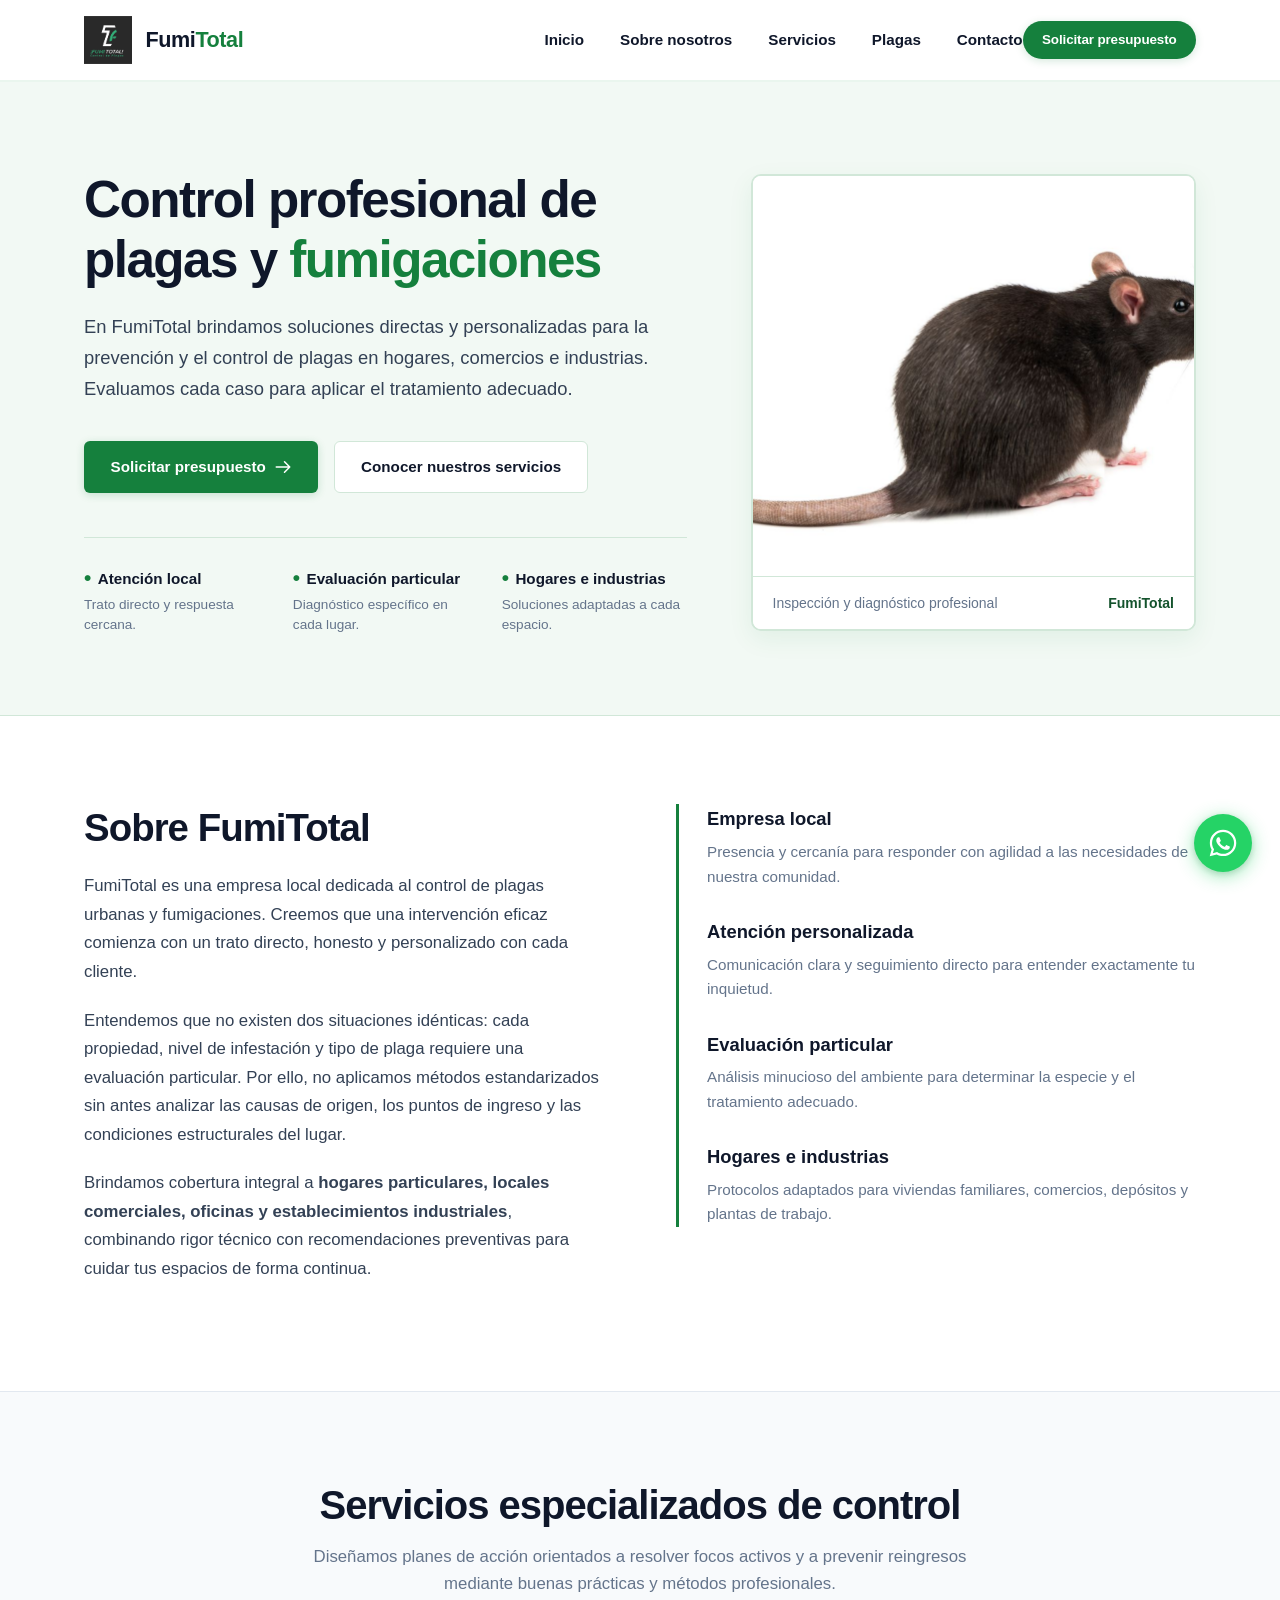
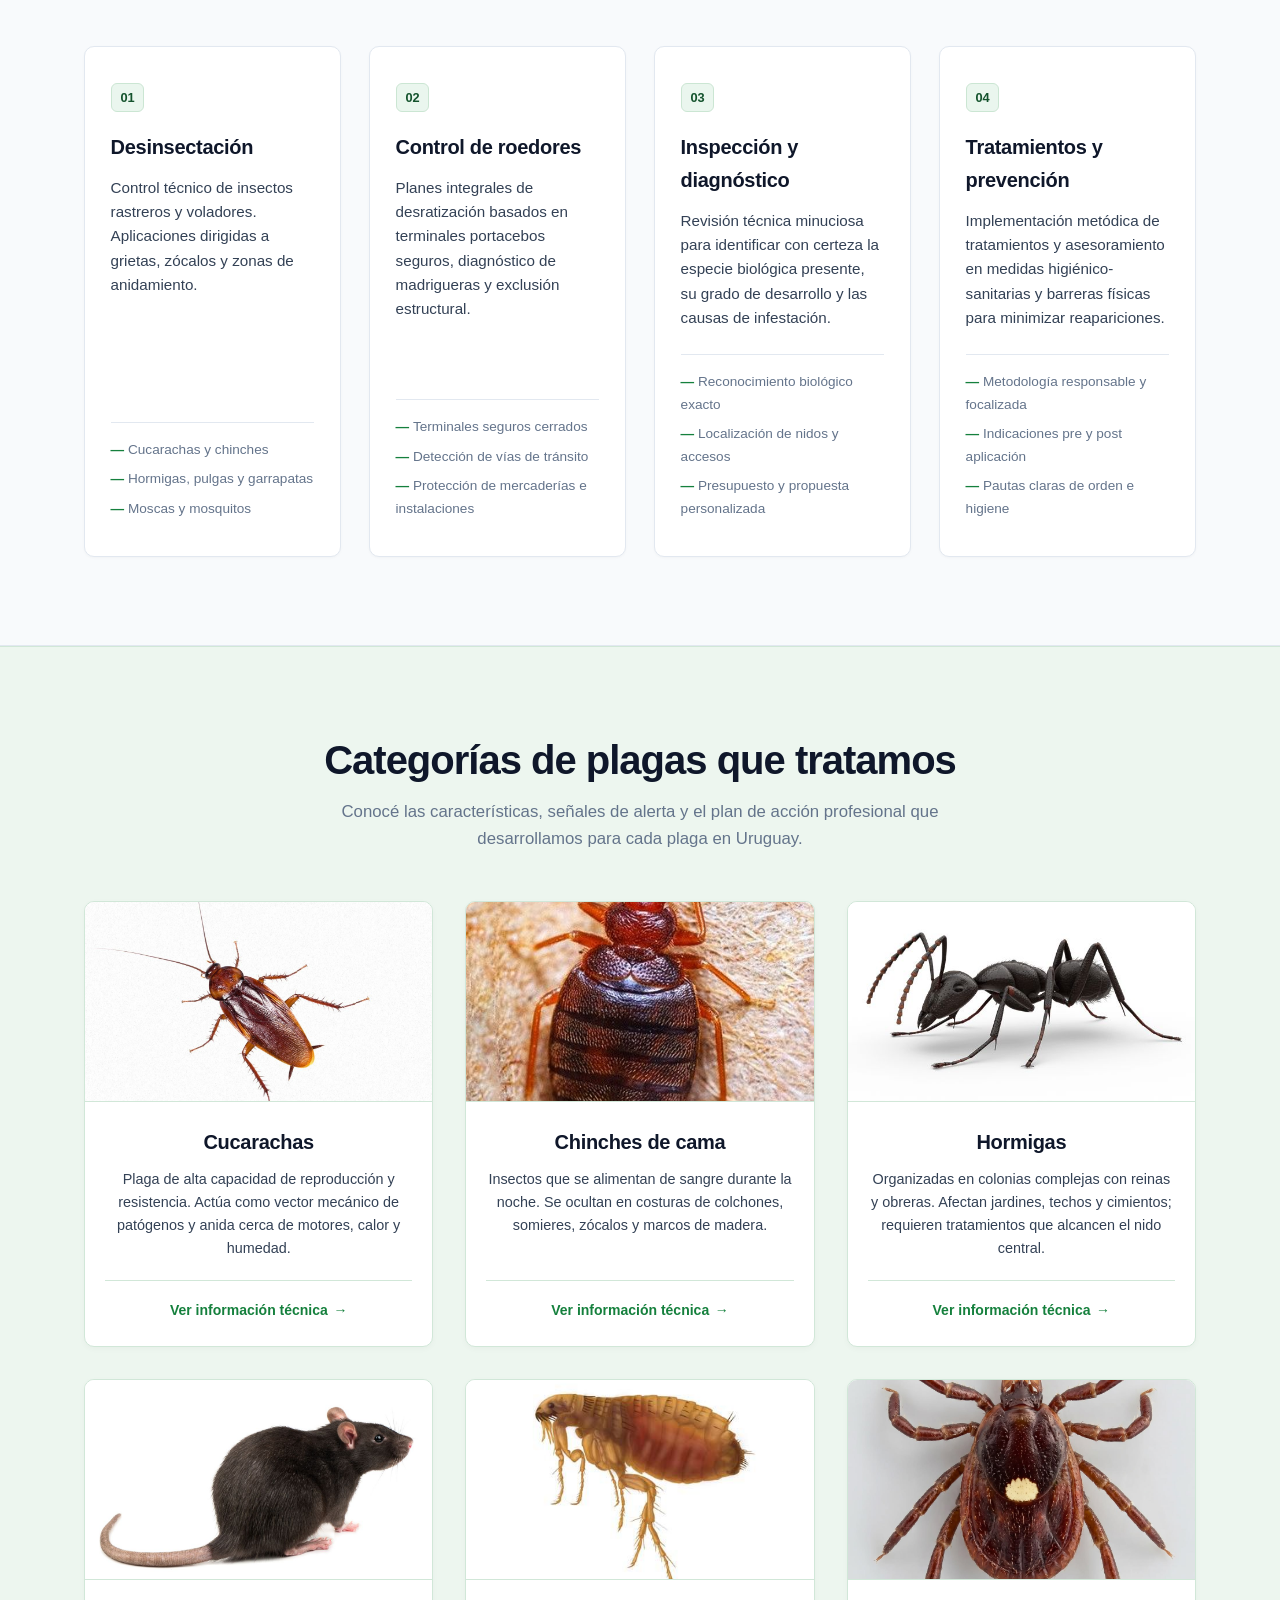
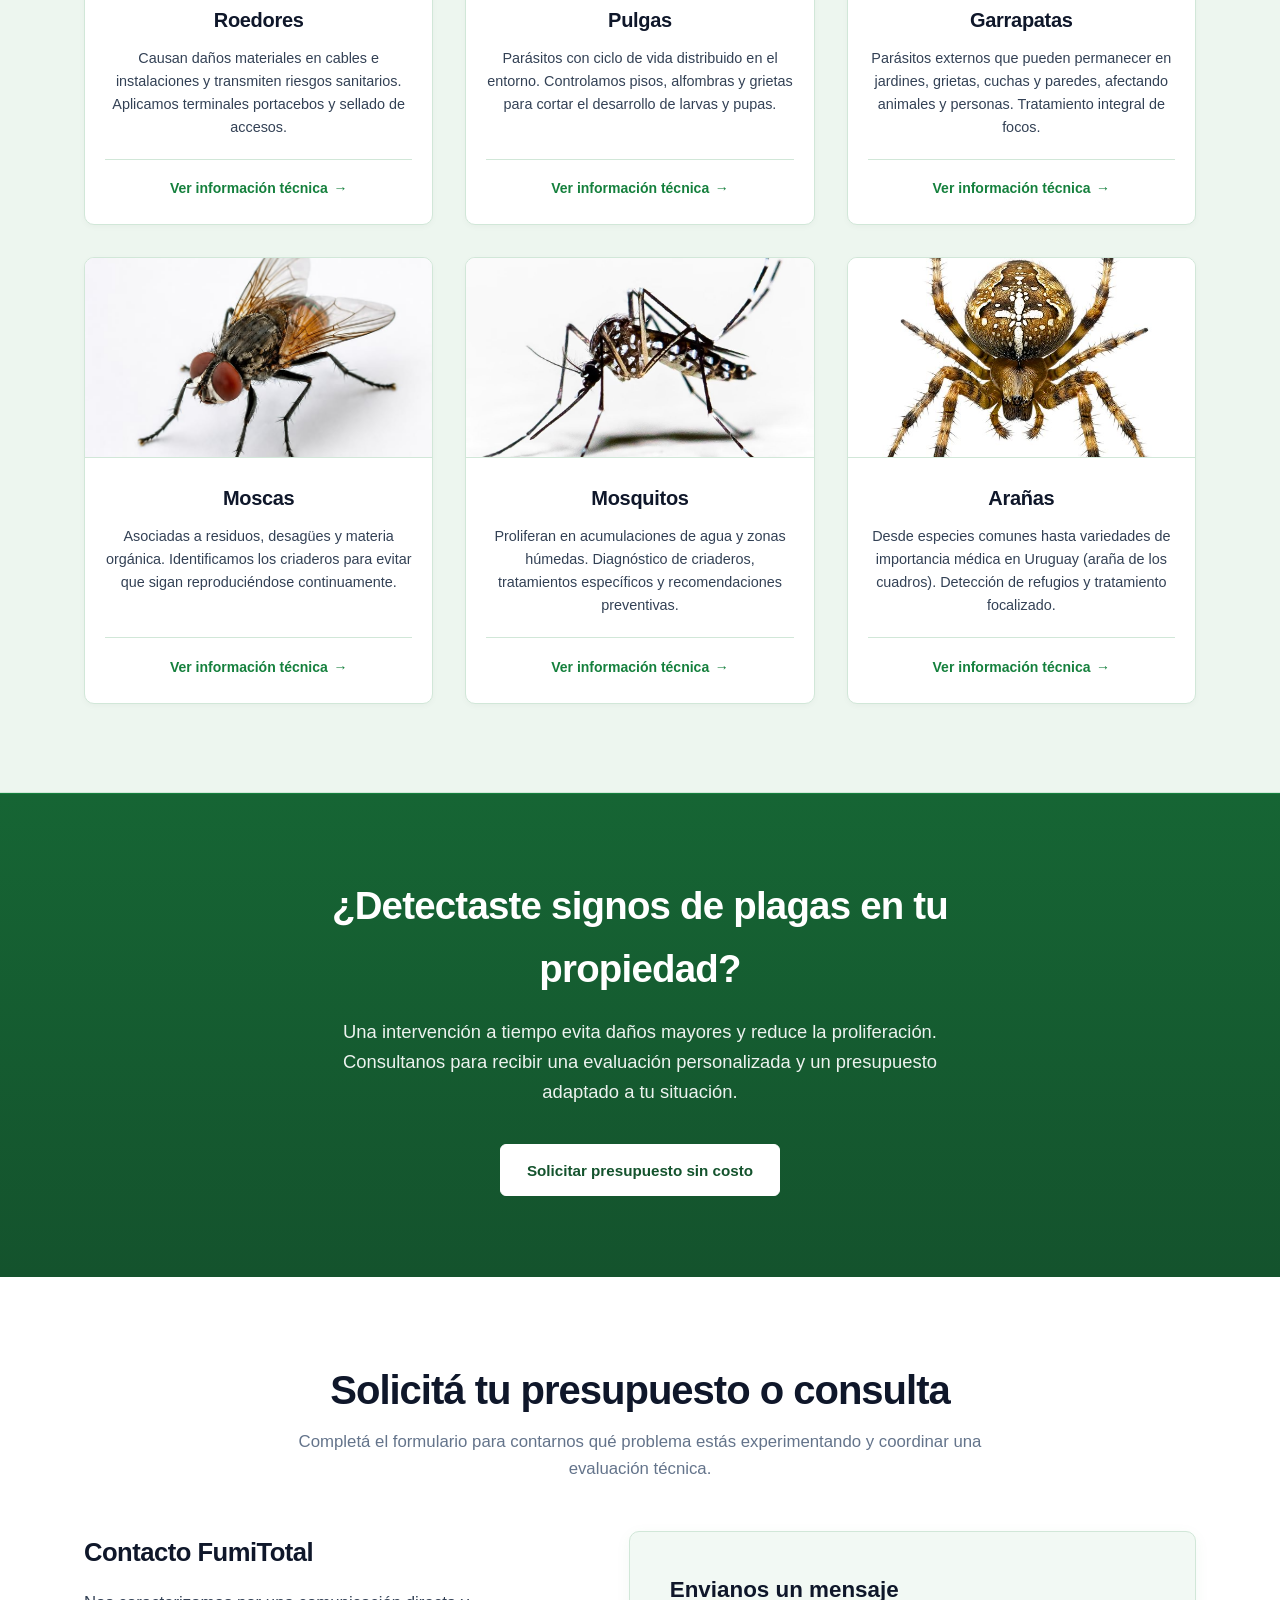
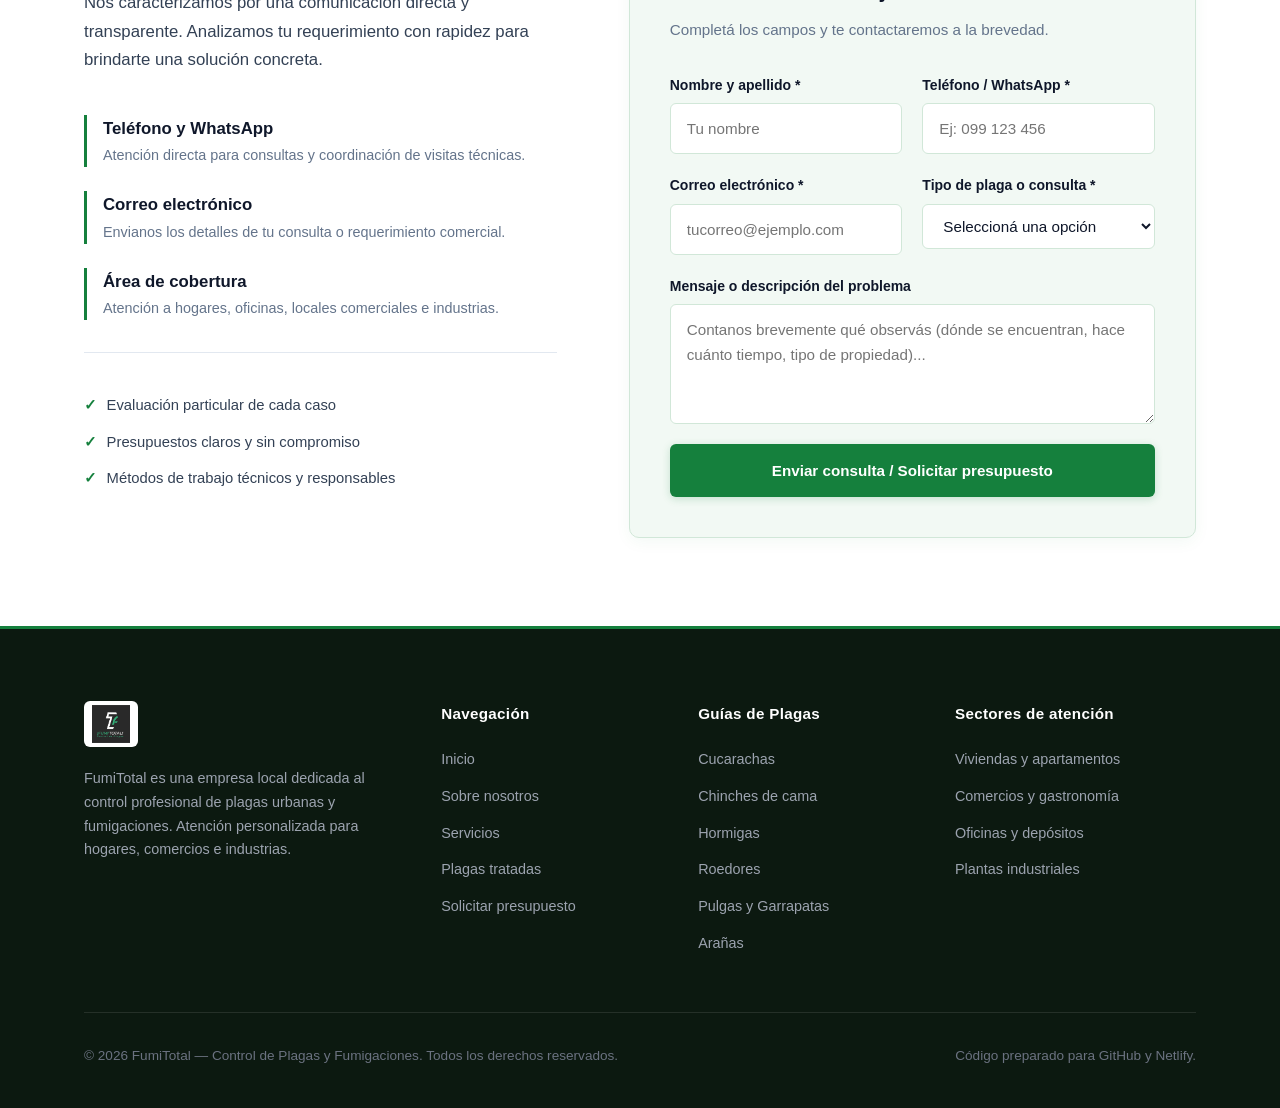
<file: index.html>
<!DOCTYPE html>
<html lang="es">
<head>
  <meta charset="UTF-8">
  <meta name="viewport" content="width=device-width, initial-scale=1.0">
  <meta http-equiv="X-UA-Compatible" content="ie=edge">
  
  <!-- SEO y Metadatos -->
  <title>FumiTotal — Control Profesional de Plagas y Fumigaciones</title>
  <meta name="description" content="Servicios profesionales de control de plagas y fumigaciones para hogares, comercios e industrias. Atención directa, personalizada y evaluación técnica.">
  <meta name="keywords" content="control de plagas, fumigaciones, desinsectación, desratización, cucarachas, chinches, hormigas, roedores, pulgas, garrapatas, moscas, mosquitos, arañas">
  <meta name="robots" content="index, follow">

  <!-- Open Graph / Redes Sociales -->
  <meta property="og:type" content="website">
  <meta property="og:title" content="FumiTotal — Control Profesional de Plagas y Fumigaciones">
  <meta property="og:description" content="Atención directa y personalizada para hogares, comercios e industrias. Evaluamos cada caso para brindar la solución adecuada.">
  <meta property="og:image" content="img/logo.jpg">

  <!-- Favicon -->
  <link rel="icon" type="image/jpeg" href="img/logo.jpg">

  <!-- Estilos -->
  <link rel="stylesheet" href="css/styles.css">
</head>
<body id="inicio">

  <!-- HEADER / NAVEGACIÓN -->
  <header class="site-header">
    <div class="container header-container">
      <a href="#inicio" class="brand-link" aria-label="FumiTotal - Inicio">
        <img src="img/logo.jpg" alt="Logo de FumiTotal" class="brand-logo" width="160" height="52">
        <span class="brand-name">Fumi<span>Total</span></span>
      </a>

      <button class="nav-toggle" aria-label="Abrir menú de navegación" aria-expanded="false" aria-controls="main-nav">
        <svg fill="none" stroke="currentColor" viewBox="0 0 24 24" aria-hidden="true">
          <path stroke-linecap="round" stroke-linejoin="round" stroke-width="2" d="M4 6h16M4 12h16M4 18h16"></path>
        </svg>
      </button>

      <nav id="main-nav" class="main-nav" aria-label="Navegación principal">
        <ul class="nav-list">
          <li><a href="#inicio" class="nav-link">Inicio</a></li>
          <li><a href="#nosotros" class="nav-link">Sobre nosotros</a></li>
          <li><a href="#servicios" class="nav-link">Servicios</a></li>
          <li><a href="#plagas" class="nav-link">Plagas</a></li>
          <li><a href="#contacto" class="nav-link">Contacto</a></li>
        </ul>
        <div class="nav-actions">
          <a href="#contacto" class="btn btn-primary btn-sm">Solicitar presupuesto</a>
        </div>
      </nav>
    </div>
  </header>

  <main>
    <!-- HERO SECTION -->
    <section class="hero">
      <div class="container hero-grid">
        <div class="hero-content">
          <h1 class="hero-title">Control profesional de plagas y <span>fumigaciones</span></h1>
          <p class="hero-description">
            En FumiTotal brindamos soluciones directas y personalizadas para la prevención y el control de plagas en hogares, comercios e industrias. Evaluamos cada caso para aplicar el tratamiento adecuado.
          </p>
          <div class="hero-actions">
            <a href="#contacto" class="btn btn-primary">
              Solicitar presupuesto
              <svg width="18" height="18" fill="none" stroke="currentColor" viewBox="0 0 24 24">
                <path stroke-linecap="round" stroke-linejoin="round" stroke-width="2" d="M14 5l7 7m0 0l-7 7m7-7H3"></path>
              </svg>
            </a>
            <a href="#servicios" class="btn btn-secondary">Conocer nuestros servicios</a>
          </div>
          <div class="hero-pillars">
            <div class="pillar-item">
              <span class="pillar-title">Atención local</span>
              <span class="pillar-desc">Trato directo y respuesta cercana.</span>
            </div>
            <div class="pillar-item">
              <span class="pillar-title">Evaluación particular</span>
              <span class="pillar-desc">Diagnóstico específico en cada lugar.</span>
            </div>
            <div class="pillar-item">
              <span class="pillar-title">Hogares e industrias</span>
              <span class="pillar-desc">Soluciones adaptadas a cada espacio.</span>
            </div>
          </div>
        </div>

        <div class="hero-visual">
          <div class="hero-photo-wrapper">
            <img src="img/roedores.jpg" alt="Evaluación técnica e inspección de plagas" class="hero-photo-img">
            <div class="hero-photo-caption">
              <span>Inspección y diagnóstico profesional</span>
              <strong>FumiTotal</strong>
            </div>
          </div>
        </div>
      </div>
    </section>

    <!-- SOBRE NOSOTROS -->
    <section id="nosotros" class="section section-about">
      <div class="container">
        <div class="about-grid">
          <div class="about-narrative">
            <h2>Sobre FumiTotal</h2>
            <p>
              FumiTotal es una empresa local dedicada al control de plagas urbanas y fumigaciones. Creemos que una intervención eficaz comienza con un trato directo, honesto y personalizado con cada cliente.
            </p>
            <p>
              Entendemos que no existen dos situaciones idénticas: cada propiedad, nivel de infestación y tipo de plaga requiere una evaluación particular. Por ello, no aplicamos métodos estandarizados sin antes analizar las causas de origen, los puntos de ingreso y las condiciones estructurales del lugar.
            </p>
            <p>
              Brindamos cobertura integral a <strong>hogares particulares, locales comerciales, oficinas y establecimientos industriales</strong>, combinando rigor técnico con recomendaciones preventivas para cuidar tus espacios de forma continua.
            </p>
          </div>

          <div class="about-principles">
            <div class="principle-item">
              <h3>Empresa local</h3>
              <p>Presencia y cercanía para responder con agilidad a las necesidades de nuestra comunidad.</p>
            </div>
            <div class="principle-item">
              <h3>Atención personalizada</h3>
              <p>Comunicación clara y seguimiento directo para entender exactamente tu inquietud.</p>
            </div>
            <div class="principle-item">
              <h3>Evaluación particular</h3>
              <p>Análisis minucioso del ambiente para determinar la especie y el tratamiento adecuado.</p>
            </div>
            <div class="principle-item">
              <h3>Hogares e industrias</h3>
              <p>Protocolos adaptados para viviendas familiares, comercios, depósitos y plantas de trabajo.</p>
            </div>
          </div>
        </div>
      </div>
    </section>

    <!-- SERVICIOS -->
    <section id="servicios" class="section section-services">
      <div class="container">
        <div class="section-header">
          <h2 class="section-title">Servicios especializados de control</h2>
          <p class="section-subtitle">
            Diseñamos planes de acción orientados a resolver focos activos y a prevenir reingresos mediante buenas prácticas y métodos profesionales.
          </p>
        </div>

        <div class="services-scroll-indicator">
          <span>Deslizá para ver más</span>
          <svg width="15" height="15" fill="none" stroke="currentColor" viewBox="0 0 24 24" aria-hidden="true">
            <path stroke-linecap="round" stroke-linejoin="round" stroke-width="2.5" d="M14 5l7 7m0 0l-7 7m7-7H3"></path>
          </svg>
        </div>

        <div class="services-grid">
          <!-- Servicio 1: Desinsectación -->
          <article class="service-item">
            <span class="service-num">01</span>
            <h3 class="service-title">Desinsectación</h3>
            <p class="service-description">
              Control técnico de insectos rastreros y voladores. Aplicaciones dirigidas a grietas, zócalos y zonas de anidamiento.
            </p>
            <ul class="service-bullets">
              <li>Cucarachas y chinches</li>
              <li>Hormigas, pulgas y garrapatas</li>
              <li>Moscas y mosquitos</li>
            </ul>
          </article>

          <!-- Servicio 2: Control de roedores -->
          <article class="service-item">
            <span class="service-num">02</span>
            <h3 class="service-title">Control de roedores</h3>
            <p class="service-description">
              Planes integrales de desratización basados en terminales portacebos seguros, diagnóstico de madrigueras y exclusión estructural.
            </p>
            <ul class="service-bullets">
              <li>Terminales seguros cerrados</li>
              <li>Detección de vías de tránsito</li>
              <li>Protección de mercaderías e instalaciones</li>
            </ul>
          </article>

          <!-- Servicio 3: Inspección y diagnóstico -->
          <article class="service-item">
            <span class="service-num">03</span>
            <h3 class="service-title">Inspección y diagnóstico</h3>
            <p class="service-description">
              Revisión técnica minuciosa para identificar con certeza la especie biológica presente, su grado de desarrollo y las causas de infestación.
            </p>
            <ul class="service-bullets">
              <li>Reconocimiento biológico exacto</li>
              <li>Localización de nidos y accesos</li>
              <li>Presupuesto y propuesta personalizada</li>
            </ul>
          </article>

          <!-- Servicio 4: Tratamientos y prevención -->
          <article class="service-item">
            <span class="service-num">04</span>
            <h3 class="service-title">Tratamientos y prevención</h3>
            <p class="service-description">
              Implementación metódica de tratamientos y asesoramiento en medidas higiénico-sanitarias y barreras físicas para minimizar reapariciones.
            </p>
            <ul class="service-bullets">
              <li>Metodología responsable y focalizada</li>
              <li>Indicaciones pre y post aplicación</li>
              <li>Pautas claras de orden e higiene</li>
            </ul>
          </article>
        </div>
      </div>
    </section>

    <!-- PLAGAS (CATEGORÍAS) -->
    <section id="plagas" class="section section-pests">
      <div class="container">
        <div class="section-header">
          <h2 class="section-title">Categorías de plagas que tratamos</h2>
          <p class="section-subtitle">
            Conocé las características, señales de alerta y el plan de acción profesional que desarrollamos para cada plaga en Uruguay.
          </p>
        </div>

        <div class="pests-grid">
          <!-- 1. Cucarachas -->
          <article class="pest-card">
            <div class="pest-card-img-container">
              <img src="img/cucarachas.jpg" alt="Control de cucarachas en viviendas y comercios" class="pest-card-img" loading="lazy">
            </div>
            <div class="pest-card-body">
              <h3 class="pest-card-title">Cucarachas</h3>
              <p class="pest-card-desc">
                Plaga de alta capacidad de reproducción y resistencia. Actúa como vector mecánico de patógenos y anida cerca de motores, calor y humedad.
              </p>
              <div class="pest-card-footer">
                <a href="categorias/cucarachas.html" class="pest-card-link">
                  Ver información técnica
                  <span aria-hidden="true">&rarr;</span>
                </a>
              </div>
            </div>
          </article>

          <!-- 2. Chinches de cama -->
          <article class="pest-card">
            <div class="pest-card-img-container">
              <img src="img/chinches.jpg" alt="Control y tratamiento de chinches de cama" class="pest-card-img" loading="lazy">
            </div>
            <div class="pest-card-body">
              <h3 class="pest-card-title">Chinches de cama</h3>
              <p class="pest-card-desc">
                Insectos que se alimentan de sangre durante la noche. Se ocultan en costuras de colchones, somieres, zócalos y marcos de madera.
              </p>
              <div class="pest-card-footer">
                <a href="categorias/chinches.html" class="pest-card-link">
                  Ver información técnica
                  <span aria-hidden="true">&rarr;</span>
                </a>
              </div>
            </div>
          </article>

          <!-- 3. Hormigas -->
          <article class="pest-card">
            <div class="pest-card-img-container">
              <img src="img/hormigas.jpg" alt="Control de hormigas en jardines e interiores" class="pest-card-img" loading="lazy">
            </div>
            <div class="pest-card-body">
              <h3 class="pest-card-title">Hormigas</h3>
              <p class="pest-card-desc">
                Organizadas en colonias complejas con reinas y obreras. Afectan jardines, techos y cimientos; requieren tratamientos que alcancen el nido central.
              </p>
              <div class="pest-card-footer">
                <a href="categorias/hormigas.html" class="pest-card-link">
                  Ver información técnica
                  <span aria-hidden="true">&rarr;</span>
                </a>
              </div>
            </div>
          </article>

          <!-- 4. Roedores -->
          <article class="pest-card">
            <div class="pest-card-img-container">
              <img src="img/roedores.jpg" alt="Control y desratización de roedores" class="pest-card-img" loading="lazy">
            </div>
            <div class="pest-card-body">
              <h3 class="pest-card-title">Roedores</h3>
              <p class="pest-card-desc">
                Causan daños materiales en cables e instalaciones y transmiten riesgos sanitarios. Aplicamos terminales portacebos y sellado de accesos.
              </p>
              <div class="pest-card-footer">
                <a href="categorias/roedores.html" class="pest-card-link">
                  Ver información técnica
                  <span aria-hidden="true">&rarr;</span>
                </a>
              </div>
            </div>
          </article>

          <!-- 5. Pulgas -->
          <article class="pest-card">
            <div class="pest-card-img-container">
              <img src="img/pulgas.jpg" alt="Control ambiental de pulgas en estructuras" class="pest-card-img" loading="lazy">
            </div>
            <div class="pest-card-body">
              <h3 class="pest-card-title">Pulgas</h3>
              <p class="pest-card-desc">
                Parásitos con ciclo de vida distribuido en el entorno. Controlamos pisos, alfombras y grietas para cortar el desarrollo de larvas y pupas.
              </p>
              <div class="pest-card-footer">
                <a href="categorias/pulgas.html" class="pest-card-link">
                  Ver información técnica
                  <span aria-hidden="true">&rarr;</span>
                </a>
              </div>
            </div>
          </article>

          <!-- 6. Garrapatas -->
          <article class="pest-card">
            <div class="pest-card-img-container">
              <img src="img/garrapatas.jpg" alt="Control de garrapatas en patios e interiores" class="pest-card-img" loading="lazy">
            </div>
            <div class="pest-card-body">
              <h3 class="pest-card-title">Garrapatas</h3>
              <p class="pest-card-desc">
                Parásitos externos que pueden permanecer en jardines, grietas, cuchas y paredes, afectando animales y personas. Tratamiento integral de focos.
              </p>
              <div class="pest-card-footer">
                <a href="categorias/garrapatas.html" class="pest-card-link">
                  Ver información técnica
                  <span aria-hidden="true">&rarr;</span>
                </a>
              </div>
            </div>
          </article>

          <!-- 7. Moscas -->
          <article class="pest-card">
            <div class="pest-card-img-container">
              <img src="img/moscas.jpg" alt="Control de moscas domésticas y de drenaje" class="pest-card-img" loading="lazy">
            </div>
            <div class="pest-card-body">
              <h3 class="pest-card-title">Moscas</h3>
              <p class="pest-card-desc">
                Asociadas a residuos, desagües y materia orgánica. Identificamos los criaderos para evitar que sigan reproduciéndose continuamente.
              </p>
              <div class="pest-card-footer">
                <a href="categorias/moscas.html" class="pest-card-link">
                  Ver información técnica
                  <span aria-hidden="true">&rarr;</span>
                </a>
              </div>
            </div>
          </article>

          <!-- 8. Mosquitos -->
          <article class="pest-card">
            <div class="pest-card-img-container">
              <img src="img/mosquitos.jpg" alt="Control de mosquitos urbanos y vectores" class="pest-card-img" loading="lazy">
            </div>
            <div class="pest-card-body">
              <h3 class="pest-card-title">Mosquitos</h3>
              <p class="pest-card-desc">
                Proliferan en acumulaciones de agua y zonas húmedas. Diagnóstico de criaderos, tratamientos específicos y recomendaciones preventivas.
              </p>
              <div class="pest-card-footer">
                <a href="categorias/mosquitos.html" class="pest-card-link">
                  Ver información técnica
                  <span aria-hidden="true">&rarr;</span>
                </a>
              </div>
            </div>
          </article>

          <!-- 9. Arañas -->
          <article class="pest-card">
            <div class="pest-card-img-container">
              <img src="img/arañas.jpg" alt="Control de arañas domésticas y de jardín" class="pest-card-img" loading="lazy">
            </div>
            <div class="pest-card-body">
              <h3 class="pest-card-title">Arañas</h3>
              <p class="pest-card-desc">
                Desde especies comunes hasta variedades de importancia médica en Uruguay (araña de los cuadros). Detección de refugios y tratamiento focalizado.
              </p>
              <div class="pest-card-footer">
                <a href="categorias/aranas.html" class="pest-card-link">
                  Ver información técnica
                  <span aria-hidden="true">&rarr;</span>
                </a>
              </div>
            </div>
          </article>
        </div>
      </div>
    </section>

    <!-- BANNER INTERMEDIO / LLAMADO A LA ACCIÓN -->
    <section class="banner-cta">
      <div class="container banner-content">
        <h2 class="banner-title">¿Detectaste signos de plagas en tu propiedad?</h2>
        <p class="banner-text">
          Una intervención a tiempo evita daños mayores y reduce la proliferación. Consultanos para recibir una evaluación personalizada y un presupuesto adaptado a tu situación.
        </p>
        <a href="#contacto" class="btn btn-outline-white">
          Solicitar presupuesto sin costo
        </a>
      </div>
    </section>

    <!-- CONTACTO -->
    <section id="contacto" class="section section-contact">
      <div class="container">
        <div class="section-header">
          <h2 class="section-title">Solicitá tu presupuesto o consulta</h2>
          <p class="section-subtitle">
            Completá el formulario para contarnos qué problema estás experimentando y coordinar una evaluación técnica.
          </p>
        </div>

        <div class="contact-grid">
          <!-- Columna Izquierda: Información de contacto -->
          <div class="contact-info">
            <h3>Contacto FumiTotal</h3>
            <p>
              Nos caracterizamos por una comunicación directa y transparente. Analizamos tu requerimiento con rapidez para brindarte una solución concreta.
            </p>

            <div class="contact-channels">
              <div class="channel-item">
                <div class="channel-details">
                  <h4>Teléfono y WhatsApp</h4>
                  <p>Atención directa para consultas y coordinación de visitas técnicas.</p>
                </div>
              </div>

              <div class="channel-item">
                <div class="channel-details">
                  <h4>Correo electrónico</h4>
                  <p>Envianos los detalles de tu consulta o requerimiento comercial.</p>
                </div>
              </div>

              <div class="channel-item">
                <div class="channel-details">
                  <h4>Área de cobertura</h4>
                  <p>Atención a hogares, oficinas, locales comerciales e industrias.</p>
                </div>
              </div>
            </div>

            <div class="contact-assurances">
              <div class="assurance-item">
                <span>Evaluación particular de cada caso</span>
              </div>
              <div class="assurance-item">
                <span>Presupuestos claros y sin compromiso</span>
              </div>
              <div class="assurance-item">
                <span>Métodos de trabajo técnicos y responsables</span>
              </div>
            </div>
          </div>

          <!-- Columna Derecha: Formulario Netlify -->
          <div class="contact-form-wrapper">
            <h3>Envianos un mensaje</h3>
            <p>Completá los campos y te contactaremos a la brevedad.</p>

            <form id="contact-form" name="contacto" method="POST" data-netlify="true" netlify-honeypot="bot-field">
              <!-- Campos ocultos para Netlify Forms -->
              <input type="hidden" name="form-name" value="contacto">
              <p class="hidden-field">
                <label>No completar este campo si sos humano: <input name="bot-field"></label>
              </p>

              <div class="form-grid">
                <div class="form-group">
                  <label for="nombre" class="form-label">Nombre y apellido *</label>
                  <input type="text" id="nombre" name="nombre" class="form-input" placeholder="Tu nombre" required>
                </div>

                <div class="form-group">
                  <label for="telefono" class="form-label">Teléfono / WhatsApp *</label>
                  <input type="tel" id="telefono" name="telefono" class="form-input" placeholder="Ej: 099 123 456" required>
                </div>

                <div class="form-group">
                  <label for="email" class="form-label">Correo electrónico *</label>
                  <input type="email" id="email" name="email" class="form-input" placeholder="tucorreo@ejemplo.com" required>
                </div>

                <div class="form-group">
                  <label for="tipo-plaga" class="form-label">Tipo de plaga o consulta *</label>
                  <select id="tipo-plaga" name="tipo_plaga" class="form-select" required>
                    <option value="" disabled selected>Seleccioná una opción</option>
                    <option value="cucarachas">Cucarachas</option>
                    <option value="chinches">Chinches de cama</option>
                    <option value="hormigas">Hormigas</option>
                    <option value="roedores">Roedores</option>
                    <option value="pulgas">Pulgas</option>
                    <option value="garrapatas">Garrapatas</option>
                    <option value="moscas">Moscas</option>
                    <option value="mosquitos">Mosquitos</option>
                    <option value="aranas">Arañas</option>
                    <option value="inspeccion">Inspección general / Otra consulta</option>
                  </select>
                </div>

                <div class="form-group col-full">
                  <label for="mensaje" class="form-label">Mensaje o descripción del problema</label>
                  <textarea id="mensaje" name="mensaje" class="form-textarea" placeholder="Contanos brevemente qué observás (dónde se encuentran, hace cuánto tiempo, tipo de propiedad)..."></textarea>
                </div>

                <div class="form-group col-full">
                  <button type="submit" class="btn btn-primary btn-block">
                    Enviar consulta / Solicitar presupuesto
                  </button>
                </div>
              </div>

              <div class="form-status" role="alert"></div>
            </form>
          </div>
        </div>
      </div>
    </section>
  </main>

  <!-- FOOTER -->
  <footer class="site-footer">
    <div class="container">
      <div class="footer-grid">
        <div>
          <img src="img/logo.jpg" alt="FumiTotal Logo" class="footer-brand-logo" width="150" height="48">
          <p class="footer-text">
            FumiTotal es una empresa local dedicada al control profesional de plagas urbanas y fumigaciones. Atención personalizada para hogares, comercios e industrias.
          </p>
        </div>

        <div>
          <h4 class="footer-heading">Navegación</h4>
          <ul class="footer-links">
            <li><a href="#inicio" class="footer-link">Inicio</a></li>
            <li><a href="#nosotros" class="footer-link">Sobre nosotros</a></li>
            <li><a href="#servicios" class="footer-link">Servicios</a></li>
            <li><a href="#plagas" class="footer-link">Plagas tratadas</a></li>
            <li><a href="#contacto" class="footer-link">Solicitar presupuesto</a></li>
          </ul>
        </div>

        <div>
          <h4 class="footer-heading">Guías de Plagas</h4>
          <ul class="footer-links">
            <li><a href="categorias/cucarachas.html" class="footer-link">Cucarachas</a></li>
            <li><a href="categorias/chinches.html" class="footer-link">Chinches de cama</a></li>
            <li><a href="categorias/hormigas.html" class="footer-link">Hormigas</a></li>
            <li><a href="categorias/roedores.html" class="footer-link">Roedores</a></li>
            <li><a href="categorias/pulgas.html" class="footer-link">Pulgas y Garrapatas</a></li>
            <li><a href="categorias/aranas.html" class="footer-link">Arañas</a></li>
          </ul>
        </div>

        <div>
          <h4 class="footer-heading">Sectores de atención</h4>
          <ul class="footer-links">
            <li><span class="footer-link">Viviendas y apartamentos</span></li>
            <li><span class="footer-link">Comercios y gastronomía</span></li>
            <li><span class="footer-link">Oficinas y depósitos</span></li>
            <li><span class="footer-link">Plantas industriales</span></li>
          </ul>
        </div>
      </div>

      <div class="footer-bottom">
        <p>&copy; 2026 FumiTotal — Control de Plagas y Fumigaciones. Todos los derechos reservados.</p>
        <p>Código preparado para GitHub y Netlify.</p>
      </div>
    </div>
  </footer>

  <!-- Botón flotante de WhatsApp -->
  <a href="#contacto" class="floating-wpp-btn" aria-label="Contactar por WhatsApp">
    <svg viewBox="0 0 24 24" width="32" height="32" fill="currentColor" aria-hidden="true">
      <path d="M12.04 2C6.58 2 2.13 6.45 2.13 11.91C2.13 13.66 2.59 15.36 3.45 16.86L2.05 22L7.3 20.62C8.75 21.41 10.38 21.83 12.04 21.83C17.5 21.83 21.95 17.38 21.95 11.92C21.95 9.27 20.92 6.78 19.05 4.91C17.18 3.03 14.69 2 12.04 2ZM12.05 20.15C10.57 20.15 9.12 19.75 7.85 19L7.55 18.82L4.43 19.64L5.26 16.6L5.06 16.29C4.24 14.98 3.81 13.47 3.81 11.91C3.81 7.37 7.5 3.69 12.05 3.69C14.25 3.69 16.31 4.55 17.87 6.11C19.42 7.67 20.28 9.73 20.28 11.93C20.27 16.47 16.59 20.15 12.05 20.15ZM16.57 14.46C16.32 14.33 15.1 13.73 14.87 13.65C14.65 13.57 14.48 13.52 14.32 13.77C14.15 14.02 13.68 14.57 13.54 14.73C13.39 14.9 13.25 14.92 13 14.8C12.75 14.67 11.94 14.41 10.98 13.55C10.23 12.88 9.73 12.05 9.58 11.8C9.44 11.55 9.56 11.41 9.69 11.29C9.8 11.18 9.94 11 10.06 10.85C10.19 10.71 10.23 10.61 10.31 10.44C10.39 10.28 10.35 10.13 10.29 10.01C10.23 9.88 9.73 8.65 9.52 8.16C9.32 7.67 9.12 7.74 8.97 7.73C8.83 7.72 8.66 7.72 8.5 7.72C8.33 7.72 8.06 7.78 7.83 8.03C7.6 8.28 6.95 8.89 6.95 10.12C6.95 11.35 7.85 12.54 7.97 12.7C8.1 12.87 9.74 15.39 12.24 16.47C12.84 16.73 13.3 16.88 13.66 17C14.26 17.19 14.81 17.16 15.25 17.1C15.74 17.03 16.76 16.48 16.97 15.89C17.18 15.3 17.18 14.8 17.12 14.7C17.06 14.59 16.89 14.53 16.57 14.46Z"/>
    </svg>
  </a>

  <!-- Script Principal -->
  <script src="js/main.js"></script>
</body>
</html>
</file>
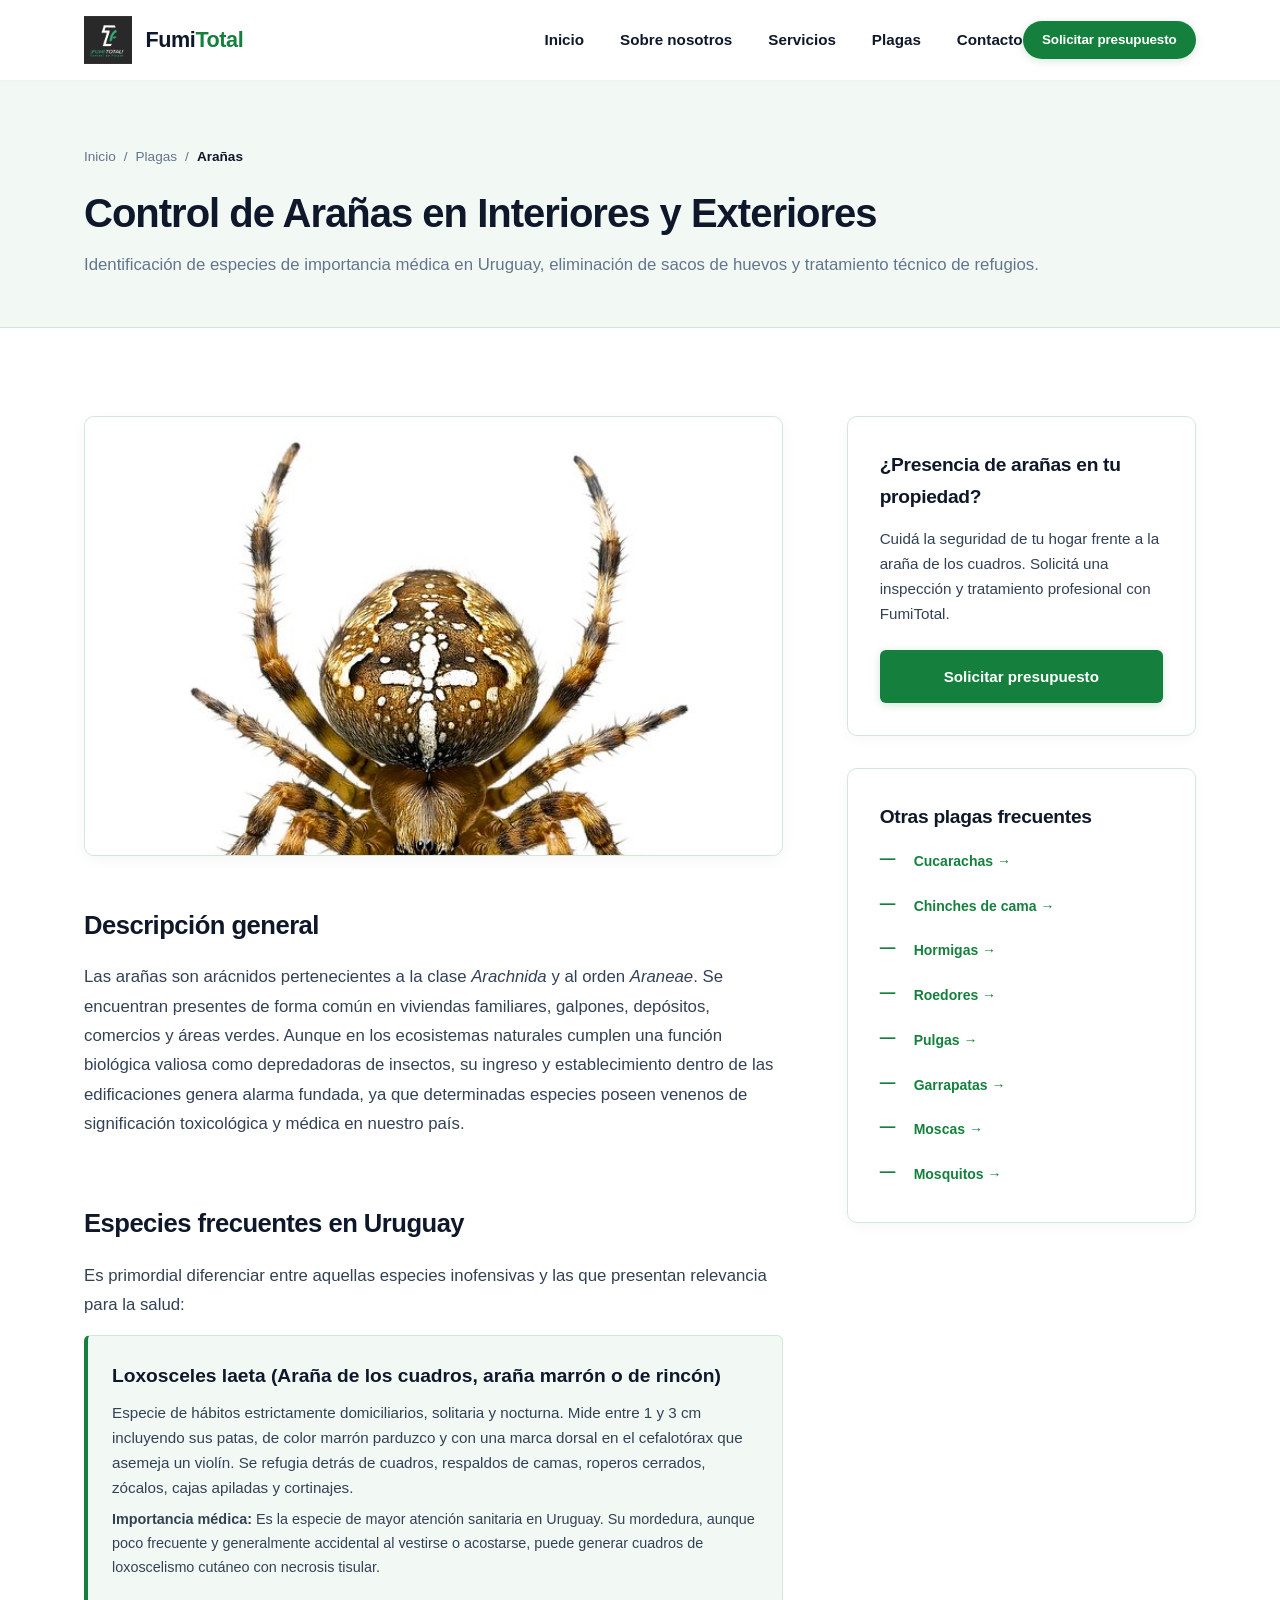
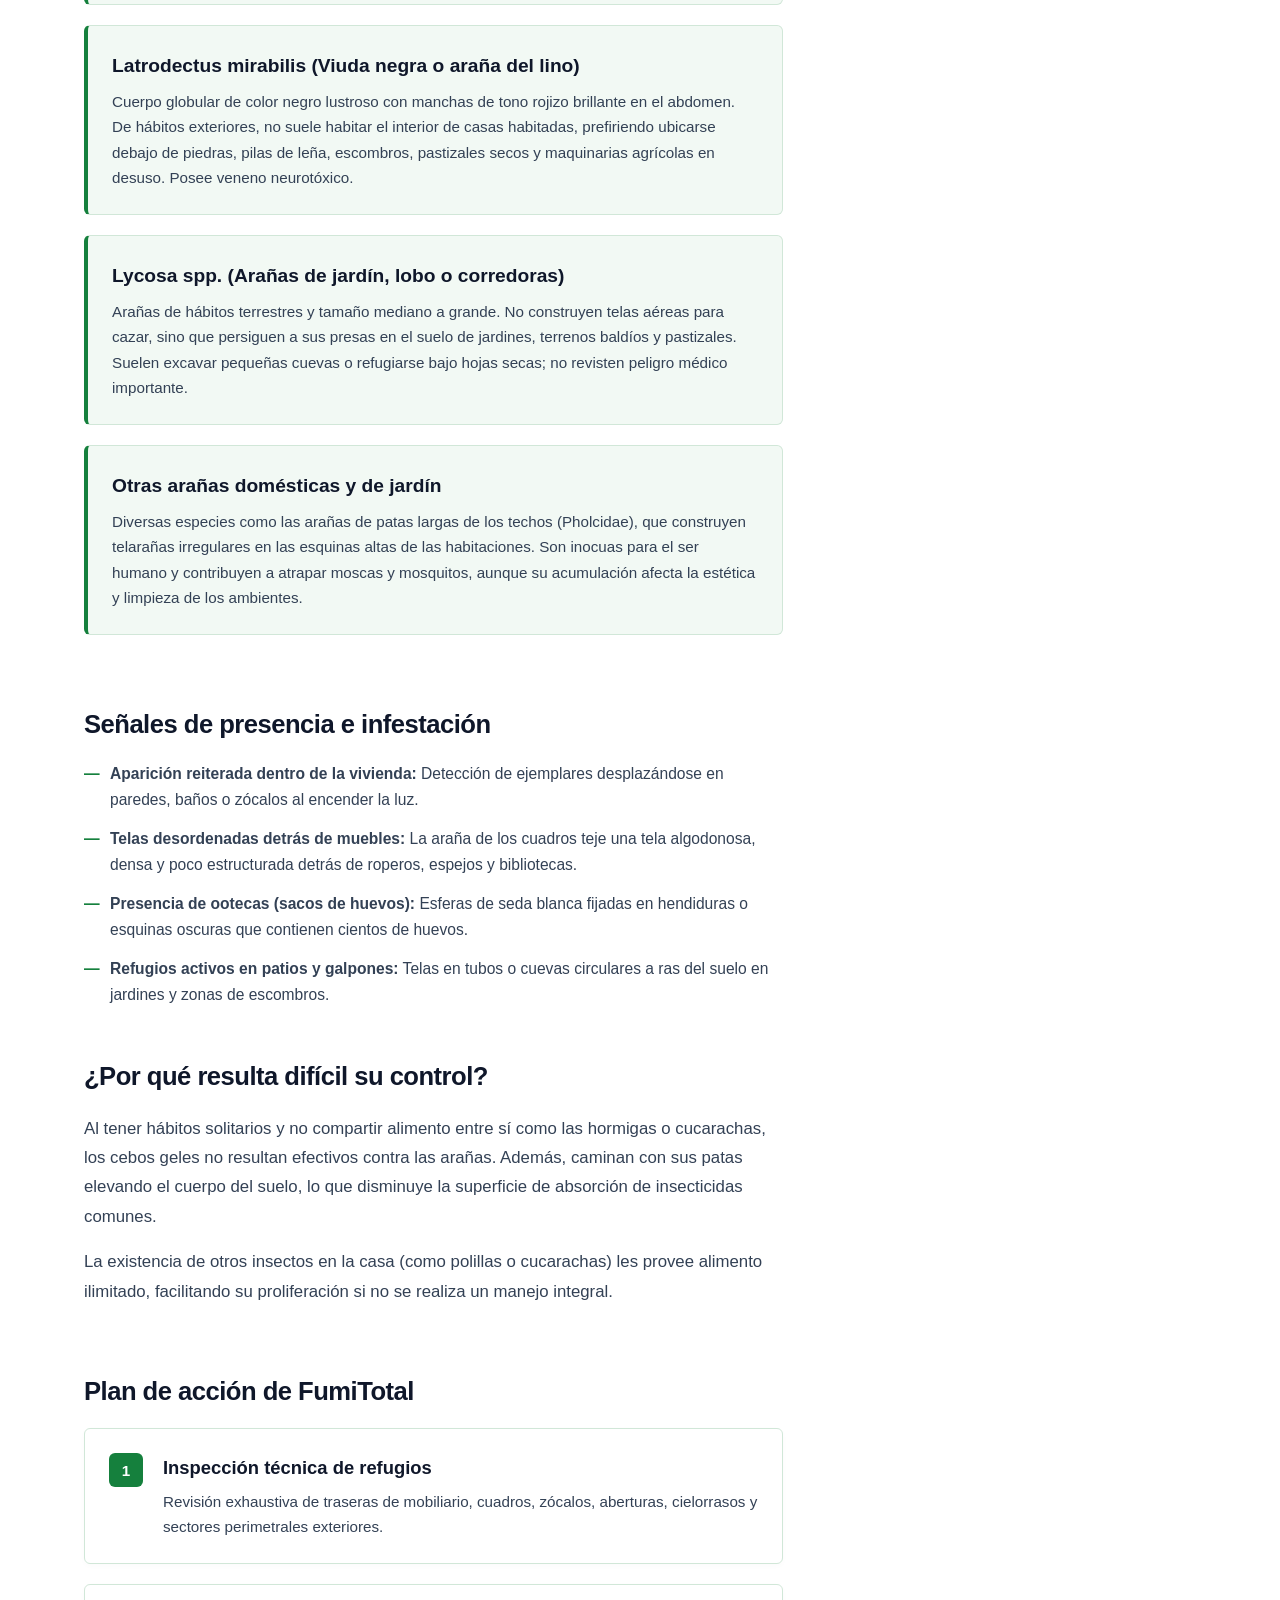
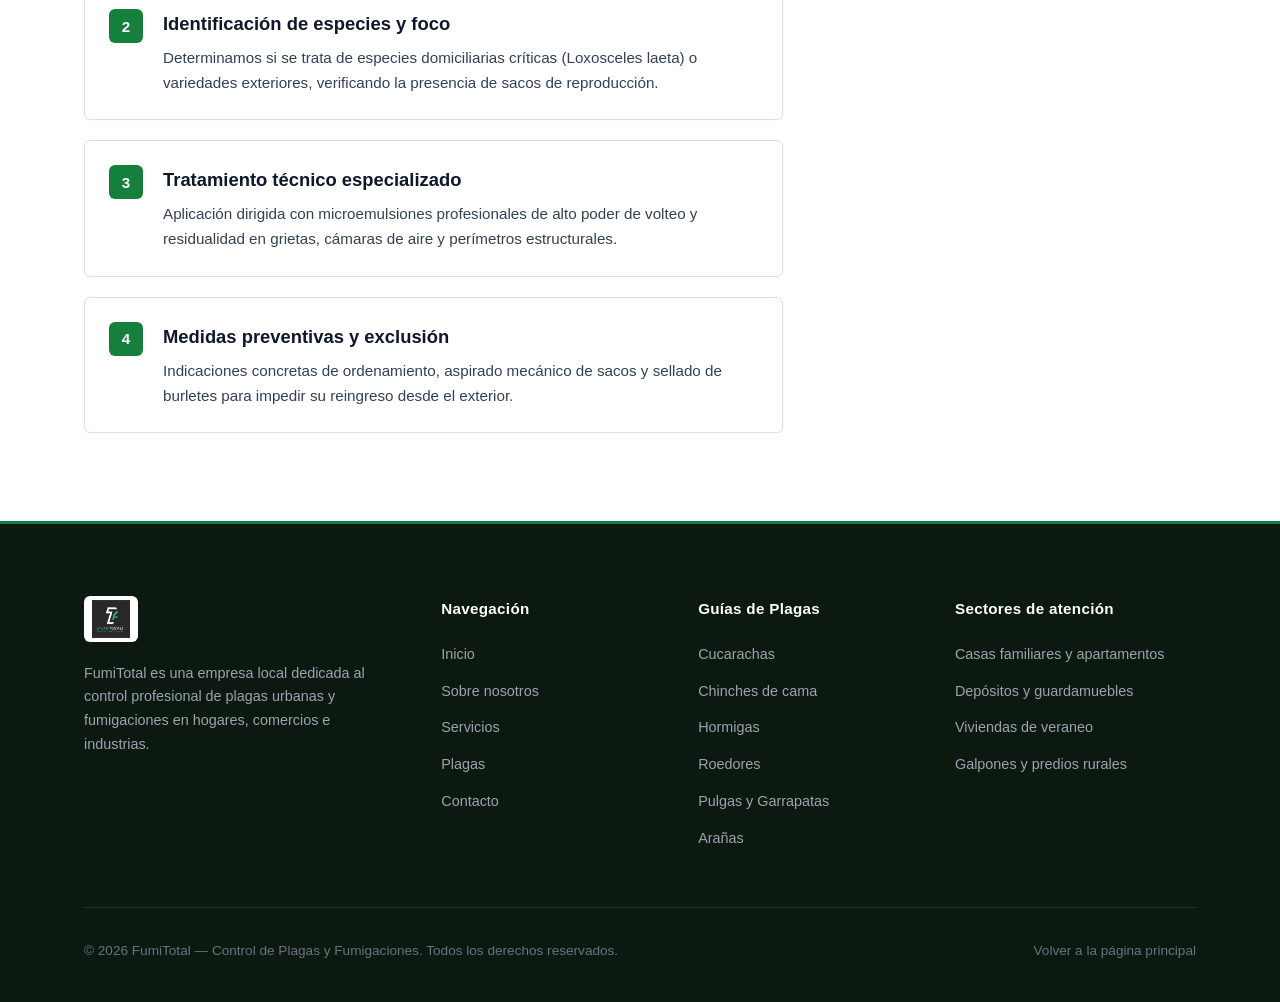
<file: categorias/aranas.html>
<!DOCTYPE html>
<html lang="es">
<head>
  <meta charset="UTF-8">
  <meta name="viewport" content="width=device-width, initial-scale=1.0">
  <meta http-equiv="X-UA-Compatible" content="ie=edge">
  
  <title>Control de Arañas en Uruguay — FumiTotal</title>
  <meta name="description" content="Control técnico de arañas en Uruguay: araña de los cuadros (Loxosceles laeta), viuda negra (Latrodectus) y arañas de jardín. Detección de refugios y tratamiento de FumiTotal.">
  <meta name="keywords" content="arana de los cuadros uruguay, loxosceles laeta, viuda negra uruguay, latrodectus, lycosa, fumigacion aranas montevideo">
  <meta name="robots" content="index, follow">

  <!-- Open Graph -->
  <meta property="og:type" content="article">
  <meta property="og:title" content="Control de Arañas en Uruguay — FumiTotal">
  <meta property="og:description" content="Tratamiento profesional para arañas domésticas y de importancia médica en hogares y comercios.">
  <meta property="og:image" content="../img/arañas.jpg">

  <link rel="icon" type="image/jpeg" href="../img/logo.jpg">
  <link rel="stylesheet" href="../css/styles.css">
</head>
<body>

  <!-- HEADER -->
  <header class="site-header">
    <div class="container header-container">
      <a href="../index.html" class="brand-link" aria-label="FumiTotal - Inicio">
        <img src="../img/logo.jpg" alt="Logo de FumiTotal" class="brand-logo" width="160" height="52">
        <span class="brand-name">Fumi<span>Total</span></span>
      </a>

      <button class="nav-toggle" aria-label="Abrir menú de navegación" aria-expanded="false" aria-controls="main-nav">
        <svg fill="none" stroke="currentColor" viewBox="0 0 24 24" aria-hidden="true">
          <path stroke-linecap="round" stroke-linejoin="round" stroke-width="2" d="M4 6h16M4 12h16M4 18h16"></path>
        </svg>
      </button>

      <nav id="main-nav" class="main-nav" aria-label="Navegación principal">
        <ul class="nav-list">
          <li><a href="../index.html" class="nav-link">Inicio</a></li>
          <li><a href="../index.html#nosotros" class="nav-link">Sobre nosotros</a></li>
          <li><a href="../index.html#servicios" class="nav-link">Servicios</a></li>
          <li><a href="../index.html#plagas" class="nav-link">Plagas</a></li>
          <li><a href="../index.html#contacto" class="nav-link">Contacto</a></li>
        </ul>
        <div class="nav-actions">
          <a href="../index.html#contacto" class="btn btn-primary btn-sm">Solicitar presupuesto</a>
        </div>
      </nav>
    </div>
  </header>

  <!-- ENCABEZADO DE PÁGINA -->
  <section class="page-header">
    <div class="container">
      <nav class="breadcrumbs" aria-label="Miga de pan">
        <a href="../index.html">Inicio</a>
        <span>/</span>
        <a href="../index.html#plagas">Plagas</a>
        <span>/</span>
        <span class="current">Arañas</span>
      </nav>
      <h1 class="section-title">Control de Arañas en Interiores y Exteriores</h1>
      <p class="section-subtitle">
        Identificación de especies de importancia médica en Uruguay, eliminación de sacos de huevos y tratamiento técnico de refugios.
      </p>
    </div>
  </section>

  <!-- CONTENIDO PRINCIPAL -->
  <main class="section">
    <div class="container pest-detail-grid">
      <!-- Columna Principal -->
      <article class="pest-main-content">
        <!-- Imagen Principal -->
        <div class="pest-hero-img-box">
          <img src="../img/arañas.jpg" alt="Araña en hábitat de interior y jardín" loading="eager">
        </div>

        <!-- Descripción -->
        <section class="detail-block">
          <h2>Descripción general</h2>
          <p>
            Las arañas son arácnidos pertenecientes a la clase <em>Arachnida</em> y al orden <em>Araneae</em>. Se encuentran presentes de forma común en viviendas familiares, galpones, depósitos, comercios y áreas verdes. Aunque en los ecosistemas naturales cumplen una función biológica valiosa como depredadoras de insectos, su ingreso y establecimiento dentro de las edificaciones genera alarma fundada, ya que determinadas especies poseen venenos de significación toxicológica y médica en nuestro país.
          </p>
        </section>

        <!-- Variedades frecuentes en Uruguay -->
        <section class="detail-block">
          <h2>Especies frecuentes en Uruguay</h2>
          <p>Es primordial diferenciar entre aquellas especies inofensivas y las que presentan relevancia para la salud:</p>

          <div class="species-card">
            <h3>Loxosceles laeta (Araña de los cuadros, araña marrón o de rincón)</h3>
            <p>
              Especie de hábitos estrictamente domiciliarios, solitaria y nocturna. Mide entre 1 y 3 cm incluyendo sus patas, de color marrón parduzco y con una marca dorsal en el cefalotórax que asemeja un violín. Se refugia detrás de cuadros, respaldos de camas, roperos cerrados, zócalos, cajas apiladas y cortinajes.
            </p>
            <p style="margin-top: 0.5rem; font-size: 0.9rem; color: var(--color-gray-600);">
              <strong>Importancia médica:</strong> Es la especie de mayor atención sanitaria en Uruguay. Su mordedura, aunque poco frecuente y generalmente accidental al vestirse o acostarse, puede generar cuadros de loxoscelismo cutáneo con necrosis tisular.
            </p>
          </div>

          <div class="species-card">
            <h3>Latrodectus mirabilis (Viuda negra o araña del lino)</h3>
            <p>
              Cuerpo globular de color negro lustroso con manchas de tono rojizo brillante en el abdomen. De hábitos exteriores, no suele habitar el interior de casas habitadas, prefiriendo ubicarse debajo de piedras, pilas de leña, escombros, pastizales secos y maquinarias agrícolas en desuso. Posee veneno neurotóxico.
            </p>
          </div>

          <div class="species-card">
            <h3>Lycosa spp. (Arañas de jardín, lobo o corredoras)</h3>
            <p>
              Arañas de hábitos terrestres y tamaño mediano a grande. No construyen telas aéreas para cazar, sino que persiguen a sus presas en el suelo de jardines, terrenos baldíos y pastizales. Suelen excavar pequeñas cuevas o refugiarse bajo hojas secas; no revisten peligro médico importante.
            </p>
          </div>

          <div class="species-card">
            <h3>Otras arañas domésticas y de jardín</h3>
            <p>
              Diversas especies como las arañas de patas largas de los techos (Pholcidae), que construyen telarañas irregulares en las esquinas altas de las habitaciones. Son inocuas para el ser humano y contribuyen a atrapar moscas y mosquitos, aunque su acumulación afecta la estética y limpieza de los ambientes.
            </p>
          </div>
        </section>

        <!-- Señales de presencia -->
        <section class="detail-block">
          <h2>Señales de presencia e infestación</h2>
          <ul class="bullet-list">
            <li>
              <svg fill="currentColor" viewBox="0 0 20 20"><path fill-rule="evenodd" d="M10 18a8 8 0 100-16 8 8 0 000 16zm3.707-9.293a1 1 0 00-1.414-1.414L9 10.586 7.707 9.293a1 1 0 00-1.414 1.414l2 2a1 1 0 001.414 0l4-4z" clip-rule="evenodd"></path></svg>
              <span><strong>Aparición reiterada dentro de la vivienda:</strong> Detección de ejemplares desplazándose en paredes, baños o zócalos al encender la luz.</span>
            </li>
            <li>
              <svg fill="currentColor" viewBox="0 0 20 20"><path fill-rule="evenodd" d="M10 18a8 8 0 100-16 8 8 0 000 16zm3.707-9.293a1 1 0 00-1.414-1.414L9 10.586 7.707 9.293a1 1 0 00-1.414 1.414l2 2a1 1 0 001.414 0l4-4z" clip-rule="evenodd"></path></svg>
              <span><strong>Telas desordenadas detrás de muebles:</strong> La araña de los cuadros teje una tela algodonosa, densa y poco estructurada detrás de roperos, espejos y bibliotecas.</span>
            </li>
            <li>
              <svg fill="currentColor" viewBox="0 0 20 20"><path fill-rule="evenodd" d="M10 18a8 8 0 100-16 8 8 0 000 16zm3.707-9.293a1 1 0 00-1.414-1.414L9 10.586 7.707 9.293a1 1 0 00-1.414 1.414l2 2a1 1 0 001.414 0l4-4z" clip-rule="evenodd"></path></svg>
              <span><strong>Presencia de ootecas (sacos de huevos):</strong> Esferas de seda blanca fijadas en hendiduras o esquinas oscuras que contienen cientos de huevos.</span>
            </li>
            <li>
              <svg fill="currentColor" viewBox="0 0 20 20"><path fill-rule="evenodd" d="M10 18a8 8 0 100-16 8 8 0 000 16zm3.707-9.293a1 1 0 00-1.414-1.414L9 10.586 7.707 9.293a1 1 0 00-1.414 1.414l2 2a1 1 0 001.414 0l4-4z" clip-rule="evenodd"></path></svg>
              <span><strong>Refugios activos en patios y galpones:</strong> Telas en tubos o cuevas circulares a ras del suelo en jardines y zonas de escombros.</span>
            </li>
          </ul>
        </section>

        <!-- Por qué son difíciles -->
        <section class="detail-block">
          <h2>¿Por qué resulta difícil su control?</h2>
          <p>
            Al tener hábitos solitarios y no compartir alimento entre sí como las hormigas o cucarachas, los cebos geles no resultan efectivos contra las arañas. Además, caminan con sus patas elevando el cuerpo del suelo, lo que disminuye la superficie de absorción de insecticidas comunes.
          </p>
          <p>
            La existencia de otros insectos en la casa (como polillas o cucarachas) les provee alimento ilimitado, facilitando su proliferación si no se realiza un manejo integral.
          </p>
        </section>

        <!-- Plan de acción de FumiTotal -->
        <section class="detail-block">
          <h2>Plan de acción de FumiTotal</h2>
          <div class="action-plan-steps">
            <div class="step-card">
              <div class="step-number">1</div>
              <div class="step-content">
                <h3>Inspección técnica de refugios</h3>
                <p>Revisión exhaustiva de traseras de mobiliario, cuadros, zócalos, aberturas, cielorrasos y sectores perimetrales exteriores.</p>
              </div>
            </div>

            <div class="step-card">
              <div class="step-number">2</div>
              <div class="step-content">
                <h3>Identificación de especies y foco</h3>
                <p>Determinamos si se trata de especies domiciliarias críticas (Loxosceles laeta) o variedades exteriores, verificando la presencia de sacos de reproducción.</p>
              </div>
            </div>

            <div class="step-card">
              <div class="step-number">3</div>
              <div class="step-content">
                <h3>Tratamiento técnico especializado</h3>
                <p>Aplicación dirigida con microemulsiones profesionales de alto poder de volteo y residualidad en grietas, cámaras de aire y perímetros estructurales.</p>
              </div>
            </div>

            <div class="step-card">
              <div class="step-number">4</div>
              <div class="step-content">
                <h3>Medidas preventivas y exclusión</h3>
                <p>Indicaciones concretas de ordenamiento, aspirado mecánico de sacos y sellado de burletes para impedir su reingreso desde el exterior.</p>
              </div>
            </div>
          </div>
        </section>
      </article>

      <!-- Barra Lateral Sticky -->
      <aside class="pest-sidebar">
        <div class="sidebar-box">
          <h3>¿Presencia de arañas en tu propiedad?</h3>
          <p style="font-size: 0.95rem; color: var(--color-gray-600); margin-bottom: 1.5rem;">
            Cuidá la seguridad de tu hogar frente a la araña de los cuadros. Solicitá una inspección y tratamiento profesional con FumiTotal.
          </p>
          <a href="../index.html#contacto" class="btn btn-primary btn-block">
            Solicitar presupuesto
          </a>
        </div>

        <div class="sidebar-box">
          <h3>Otras plagas frecuentes</h3>
          <ul class="bullet-list" style="margin-top: 0.5rem;">
            <li><a href="cucarachas.html" class="pest-card-link">Cucarachas &rarr;</a></li>
            <li><a href="chinches.html" class="pest-card-link">Chinches de cama &rarr;</a></li>
            <li><a href="hormigas.html" class="pest-card-link">Hormigas &rarr;</a></li>
            <li><a href="roedores.html" class="pest-card-link">Roedores &rarr;</a></li>
            <li><a href="pulgas.html" class="pest-card-link">Pulgas &rarr;</a></li>
            <li><a href="garrapatas.html" class="pest-card-link">Garrapatas &rarr;</a></li>
            <li><a href="moscas.html" class="pest-card-link">Moscas &rarr;</a></li>
            <li><a href="mosquitos.html" class="pest-card-link">Mosquitos &rarr;</a></li>
          </ul>
        </div>
      </aside>
    </div>
  </main>

  <!-- FOOTER -->
  <footer class="site-footer">
    <div class="container">
      <div class="footer-grid">
        <div>
          <img src="../img/logo.jpg" alt="FumiTotal Logo" class="footer-brand-logo" width="150" height="48">
          <p class="footer-text">
            FumiTotal es una empresa local dedicada al control profesional de plagas urbanas y fumigaciones en hogares, comercios e industrias.
          </p>
        </div>

        <div>
          <h4 class="footer-heading">Navegación</h4>
          <ul class="footer-links">
            <li><a href="../index.html" class="footer-link">Inicio</a></li>
            <li><a href="../index.html#nosotros" class="footer-link">Sobre nosotros</a></li>
            <li><a href="../index.html#servicios" class="footer-link">Servicios</a></li>
            <li><a href="../index.html#plagas" class="footer-link">Plagas</a></li>
            <li><a href="../index.html#contacto" class="footer-link">Contacto</a></li>
          </ul>
        </div>

        <div>
          <h4 class="footer-heading">Guías de Plagas</h4>
          <ul class="footer-links">
            <li><a href="cucarachas.html" class="footer-link">Cucarachas</a></li>
            <li><a href="chinches.html" class="footer-link">Chinches de cama</a></li>
            <li><a href="hormigas.html" class="footer-link">Hormigas</a></li>
            <li><a href="roedores.html" class="footer-link">Roedores</a></li>
            <li><a href="pulgas.html" class="footer-link">Pulgas y Garrapatas</a></li>
            <li><a href="aranas.html" class="footer-link">Arañas</a></li>
          </ul>
        </div>

        <div>
          <h4 class="footer-heading">Sectores de atención</h4>
          <ul class="footer-links">
            <li><span class="footer-link">Casas familiares y apartamentos</span></li>
            <li><span class="footer-link">Depósitos y guardamuebles</span></li>
            <li><span class="footer-link">Viviendas de veraneo</span></li>
            <li><span class="footer-link">Galpones y predios rurales</span></li>
          </ul>
        </div>
      </div>

      <div class="footer-bottom">
        <p>&copy; 2026 FumiTotal — Control de Plagas y Fumigaciones. Todos los derechos reservados.</p>
        <p><a href="../index.html" style="color: var(--color-gray-400);">Volver a la página principal</a></p>
      </div>
    </div>
  </footer>

  <script src="../js/main.js"></script>
</body>
</html>
</file>
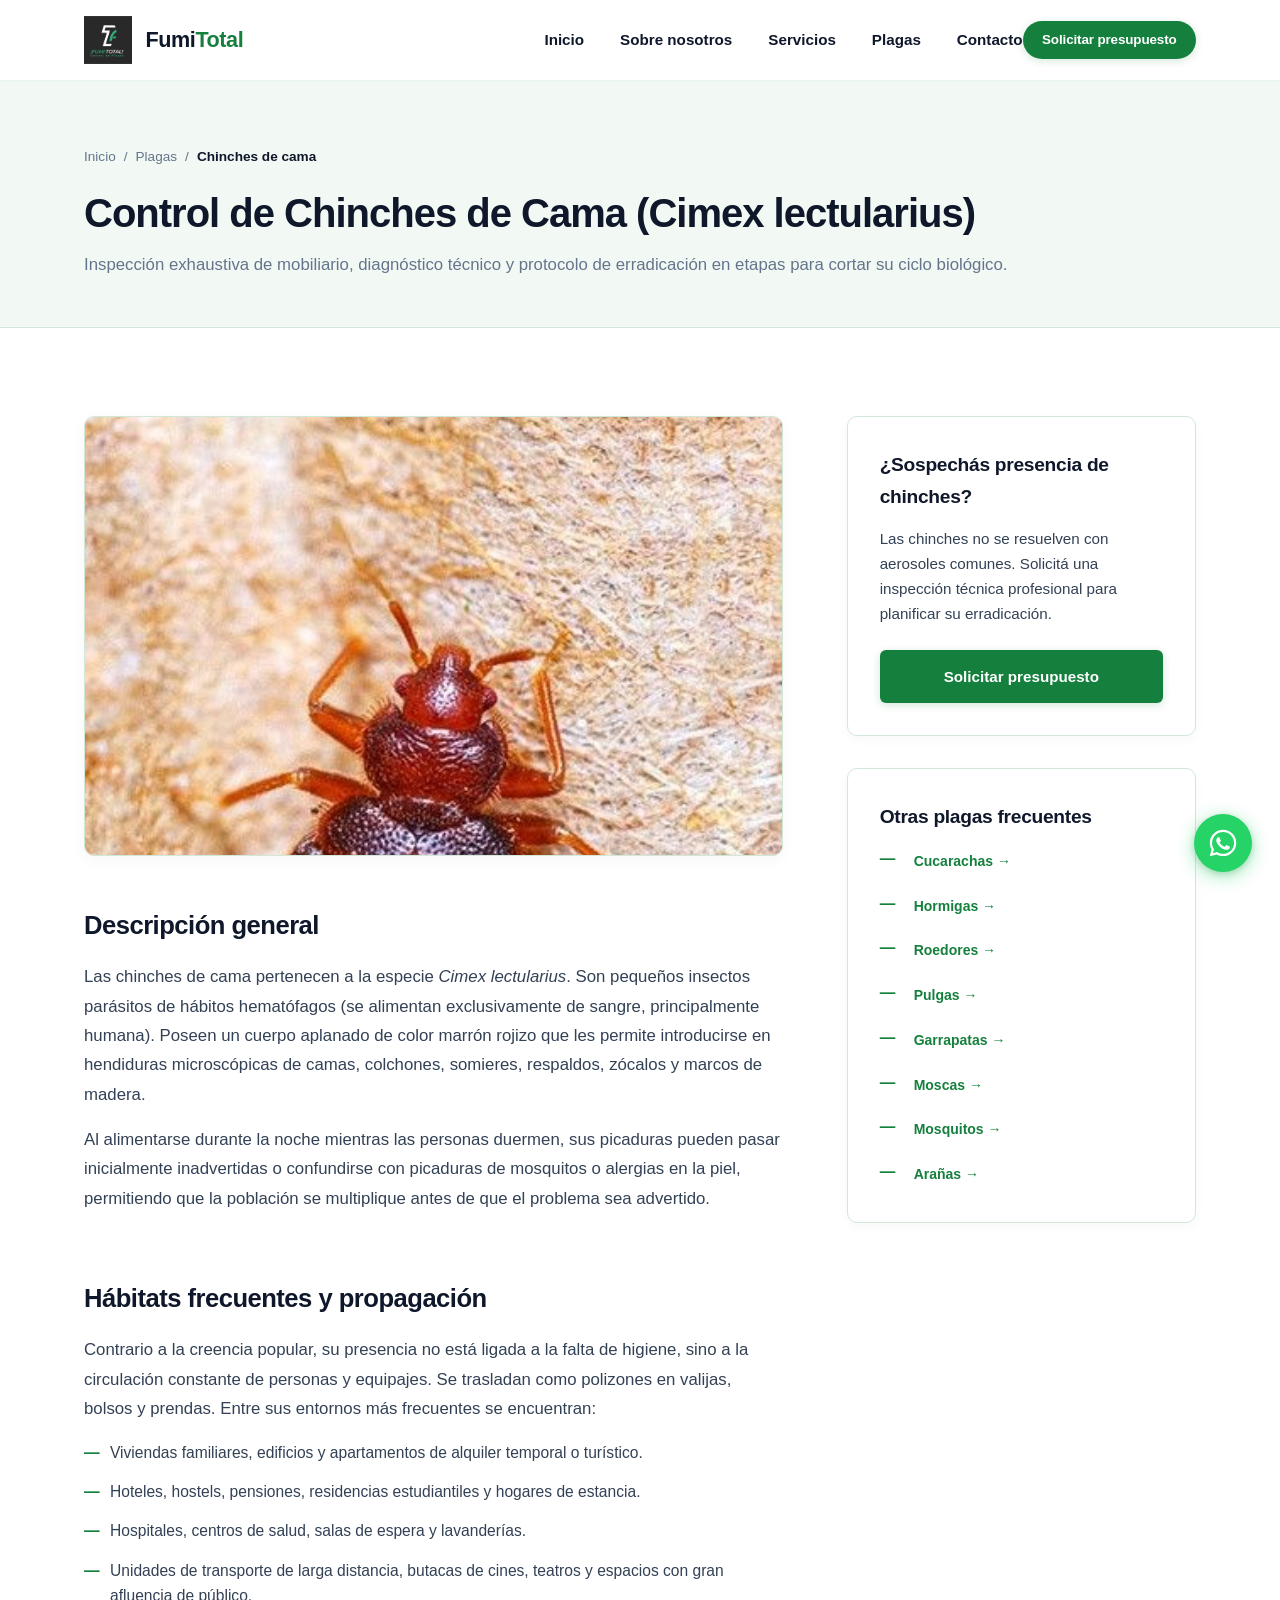
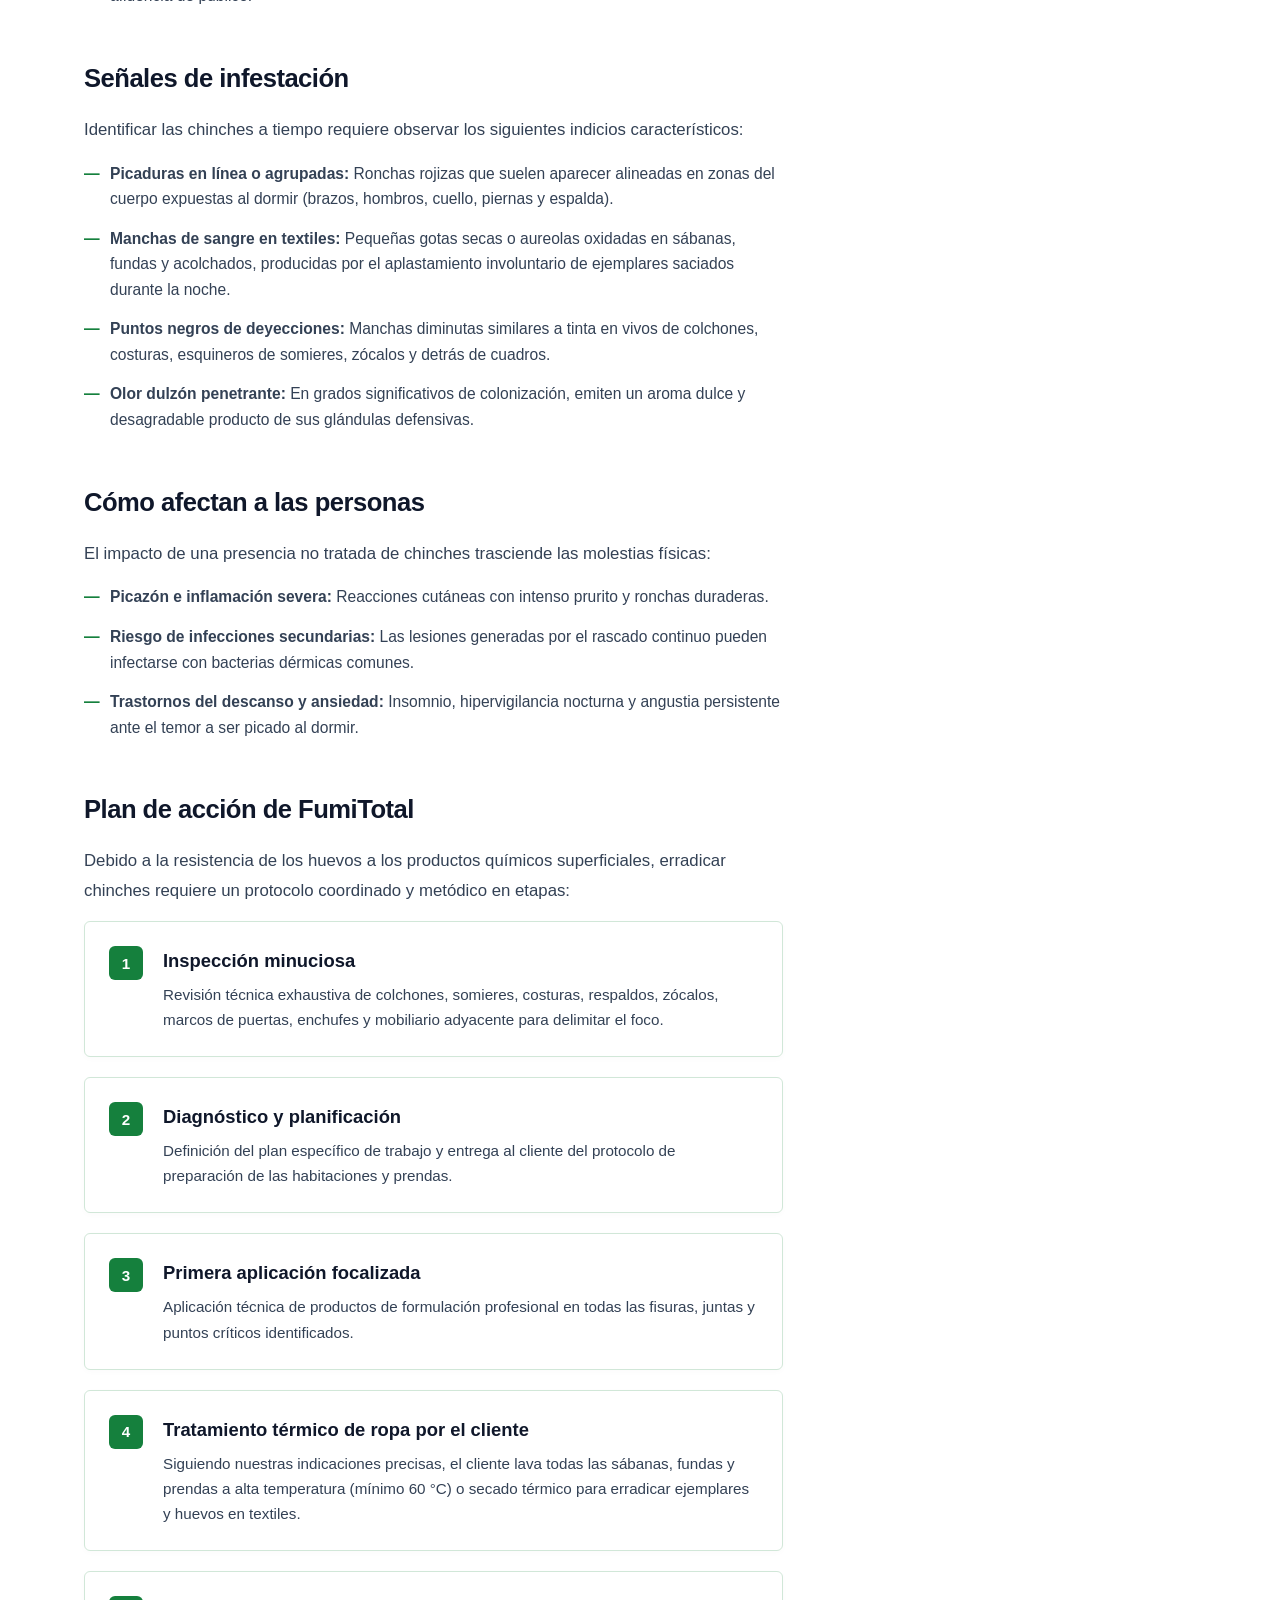
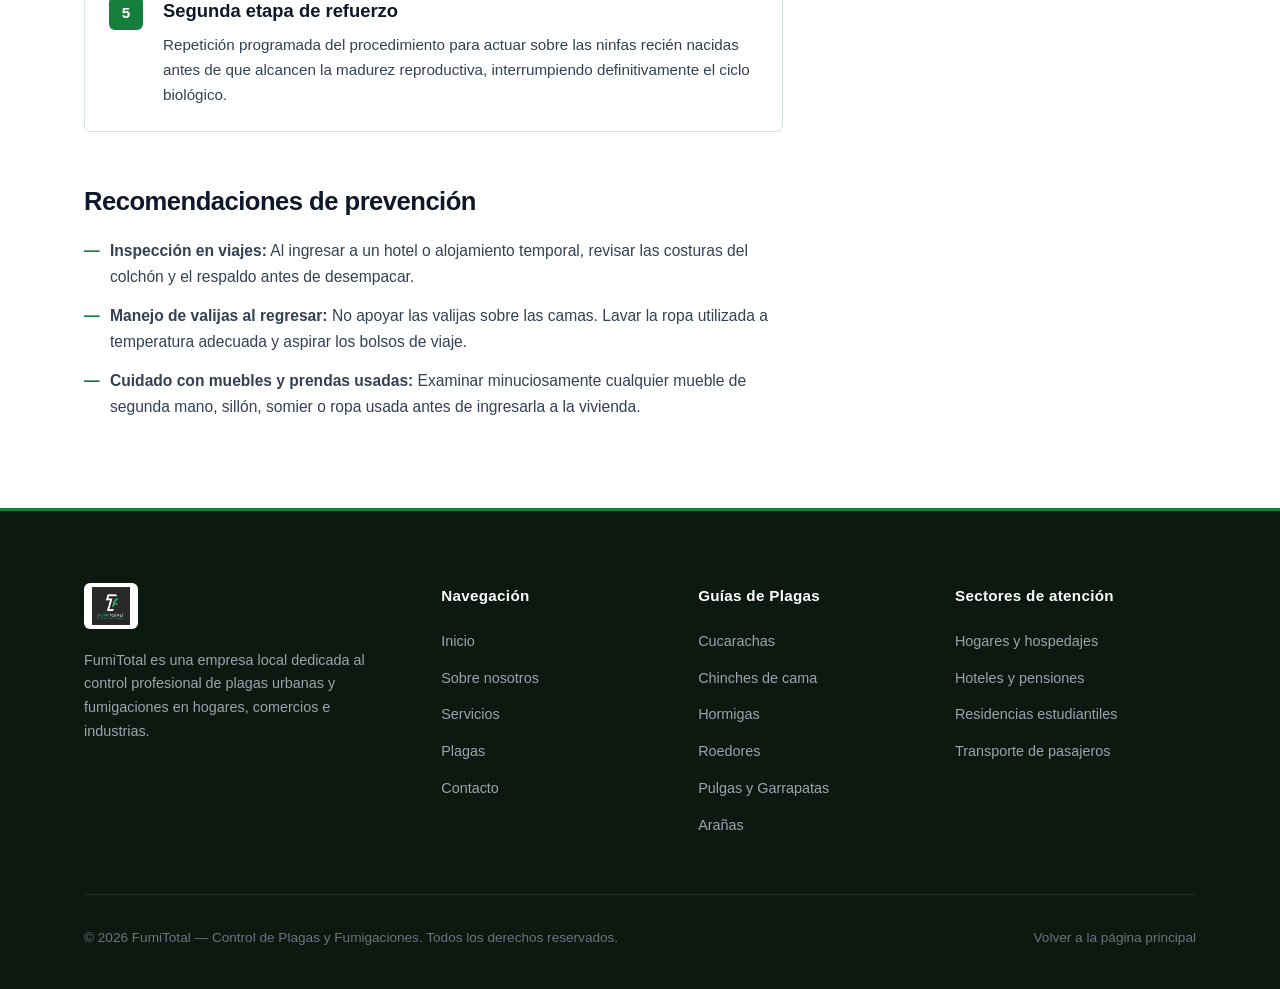
<file: categorias/chinches.html>
<!DOCTYPE html>
<html lang="es">
<head>
  <meta charset="UTF-8">
  <meta name="viewport" content="width=device-width, initial-scale=1.0">
  <meta http-equiv="X-UA-Compatible" content="ie=edge">
  
  <title>Control de Chinches de Cama en Uruguay — FumiTotal</title>
  <meta name="description" content="Información técnica sobre Cimex lectularius (chinches de cama), señales de alerta, picaduras, hábitats frecuentes y protocolo de erradicación en dos etapas de FumiTotal.">
  <meta name="keywords" content="chinches de cama, cimex lectularius, picaduras chinches, fumigacion chinches uruguay, control de plagas hoteles">
  <meta name="robots" content="index, follow">

  <!-- Open Graph -->
  <meta property="og:type" content="article">
  <meta property="og:title" content="Control de Chinches de Cama en Uruguay — FumiTotal">
  <meta property="og:description" content="Tratamiento técnico y profesional para chinches de cama en viviendas, alojamientos y hoteles.">
  <meta property="og:image" content="../img/chinches.jpg">

  <link rel="icon" type="image/jpeg" href="../img/logo.jpg">
  <link rel="stylesheet" href="../css/styles.css">
</head>
<body>

  <!-- HEADER -->
  <header class="site-header">
    <div class="container header-container">
      <a href="../index.html" class="brand-link" aria-label="FumiTotal - Inicio">
        <img src="../img/logo.jpg" alt="Logo de FumiTotal" class="brand-logo" width="160" height="52">
        <span class="brand-name">Fumi<span>Total</span></span>
      </a>

      <button class="nav-toggle" aria-label="Abrir menú de navegación" aria-expanded="false" aria-controls="main-nav">
        <svg fill="none" stroke="currentColor" viewBox="0 0 24 24" aria-hidden="true">
          <path stroke-linecap="round" stroke-linejoin="round" stroke-width="2" d="M4 6h16M4 12h16M4 18h16"></path>
        </svg>
      </button>

      <nav id="main-nav" class="main-nav" aria-label="Navegación principal">
        <ul class="nav-list">
          <li><a href="../index.html" class="nav-link">Inicio</a></li>
          <li><a href="../index.html#nosotros" class="nav-link">Sobre nosotros</a></li>
          <li><a href="../index.html#servicios" class="nav-link">Servicios</a></li>
          <li><a href="../index.html#plagas" class="nav-link">Plagas</a></li>
          <li><a href="../index.html#contacto" class="nav-link">Contacto</a></li>
        </ul>
        <div class="nav-actions">
          <a href="../index.html#contacto" class="btn btn-primary btn-sm">Solicitar presupuesto</a>
        </div>
      </nav>
    </div>
  </header>

  <!-- ENCABEZADO DE PÁGINA -->
  <section class="page-header">
    <div class="container">
      <nav class="breadcrumbs" aria-label="Miga de pan">
        <a href="../index.html">Inicio</a>
        <span>/</span>
        <a href="../index.html#plagas">Plagas</a>
        <span>/</span>
        <span class="current">Chinches de cama</span>
      </nav>
      <h1 class="section-title">Control de Chinches de Cama (Cimex lectularius)</h1>
      <p class="section-subtitle">
        Inspección exhaustiva de mobiliario, diagnóstico técnico y protocolo de erradicación en etapas para cortar su ciclo biológico.
      </p>
    </div>
  </section>

  <!-- CONTENIDO PRINCIPAL -->
  <main class="section">
    <div class="container pest-detail-grid">
      <!-- Columna Principal -->
      <article class="pest-main-content">
        <!-- Imagen Principal -->
        <div class="pest-hero-img-box">
          <img src="../img/chinches.jpg" alt="Chinches de cama en costuras y textiles" loading="eager">
        </div>

        <!-- Descripción -->
        <section class="detail-block">
          <h2>Descripción general</h2>
          <p>
            Las chinches de cama pertenecen a la especie <em>Cimex lectularius</em>. Son pequeños insectos parásitos de hábitos hematófagos (se alimentan exclusivamente de sangre, principalmente humana). Poseen un cuerpo aplanado de color marrón rojizo que les permite introducirse en hendiduras microscópicas de camas, colchones, somieres, respaldos, zócalos y marcos de madera.
          </p>
          <p>
            Al alimentarse durante la noche mientras las personas duermen, sus picaduras pueden pasar inicialmente inadvertidas o confundirse con picaduras de mosquitos o alergias en la piel, permitiendo que la población se multiplique antes de que el problema sea advertido.
          </p>
        </section>

        <!-- Hábitats frecuentes -->
        <section class="detail-block">
          <h2>Hábitats frecuentes y propagación</h2>
          <p>
            Contrario a la creencia popular, su presencia no está ligada a la falta de higiene, sino a la circulación constante de personas y equipajes. Se trasladan como polizones en valijas, bolsos y prendas. Entre sus entornos más frecuentes se encuentran:
          </p>
          <ul class="bullet-list">
            <li>
              <svg fill="currentColor" viewBox="0 0 20 20"><path fill-rule="evenodd" d="M10 18a8 8 0 100-16 8 8 0 000 16zm3.707-9.293a1 1 0 00-1.414-1.414L9 10.586 7.707 9.293a1 1 0 00-1.414 1.414l2 2a1 1 0 001.414 0l4-4z" clip-rule="evenodd"></path></svg>
              <span>Viviendas familiares, edificios y apartamentos de alquiler temporal o turístico.</span>
            </li>
            <li>
              <svg fill="currentColor" viewBox="0 0 20 20"><path fill-rule="evenodd" d="M10 18a8 8 0 100-16 8 8 0 000 16zm3.707-9.293a1 1 0 00-1.414-1.414L9 10.586 7.707 9.293a1 1 0 00-1.414 1.414l2 2a1 1 0 001.414 0l4-4z" clip-rule="evenodd"></path></svg>
              <span>Hoteles, hostels, pensiones, residencias estudiantiles y hogares de estancia.</span>
            </li>
            <li>
              <svg fill="currentColor" viewBox="0 0 20 20"><path fill-rule="evenodd" d="M10 18a8 8 0 100-16 8 8 0 000 16zm3.707-9.293a1 1 0 00-1.414-1.414L9 10.586 7.707 9.293a1 1 0 00-1.414 1.414l2 2a1 1 0 001.414 0l4-4z" clip-rule="evenodd"></path></svg>
              <span>Hospitales, centros de salud, salas de espera y lavanderías.</span>
            </li>
            <li>
              <svg fill="currentColor" viewBox="0 0 20 20"><path fill-rule="evenodd" d="M10 18a8 8 0 100-16 8 8 0 000 16zm3.707-9.293a1 1 0 00-1.414-1.414L9 10.586 7.707 9.293a1 1 0 00-1.414 1.414l2 2a1 1 0 001.414 0l4-4z" clip-rule="evenodd"></path></svg>
              <span>Unidades de transporte de larga distancia, butacas de cines, teatros y espacios con gran afluencia de público.</span>
            </li>
          </ul>
        </section>

        <!-- Señales de presencia -->
        <section class="detail-block">
          <h2>Señales de infestación</h2>
          <p>Identificar las chinches a tiempo requiere observar los siguientes indicios característicos:</p>
          <ul class="bullet-list">
            <li>
              <svg fill="currentColor" viewBox="0 0 20 20"><path fill-rule="evenodd" d="M10 18a8 8 0 100-16 8 8 0 000 16zm3.707-9.293a1 1 0 00-1.414-1.414L9 10.586 7.707 9.293a1 1 0 00-1.414 1.414l2 2a1 1 0 001.414 0l4-4z" clip-rule="evenodd"></path></svg>
              <span><strong>Picaduras en línea o agrupadas:</strong> Ronchas rojizas que suelen aparecer alineadas en zonas del cuerpo expuestas al dormir (brazos, hombros, cuello, piernas y espalda).</span>
            </li>
            <li>
              <svg fill="currentColor" viewBox="0 0 20 20"><path fill-rule="evenodd" d="M10 18a8 8 0 100-16 8 8 0 000 16zm3.707-9.293a1 1 0 00-1.414-1.414L9 10.586 7.707 9.293a1 1 0 00-1.414 1.414l2 2a1 1 0 001.414 0l4-4z" clip-rule="evenodd"></path></svg>
              <span><strong>Manchas de sangre en textiles:</strong> Pequeñas gotas secas o aureolas oxidadas en sábanas, fundas y acolchados, producidas por el aplastamiento involuntario de ejemplares saciados durante la noche.</span>
            </li>
            <li>
              <svg fill="currentColor" viewBox="0 0 20 20"><path fill-rule="evenodd" d="M10 18a8 8 0 100-16 8 8 0 000 16zm3.707-9.293a1 1 0 00-1.414-1.414L9 10.586 7.707 9.293a1 1 0 00-1.414 1.414l2 2a1 1 0 001.414 0l4-4z" clip-rule="evenodd"></path></svg>
              <span><strong>Puntos negros de deyecciones:</strong> Manchas diminutas similares a tinta en vivos de colchones, costuras, esquineros de somieres, zócalos y detrás de cuadros.</span>
            </li>
            <li>
              <svg fill="currentColor" viewBox="0 0 20 20"><path fill-rule="evenodd" d="M10 18a8 8 0 100-16 8 8 0 000 16zm3.707-9.293a1 1 0 00-1.414-1.414L9 10.586 7.707 9.293a1 1 0 00-1.414 1.414l2 2a1 1 0 001.414 0l4-4z" clip-rule="evenodd"></path></svg>
              <span><strong>Olor dulzón penetrante:</strong> En grados significativos de colonización, emiten un aroma dulce y desagradable producto de sus glándulas defensivas.</span>
            </li>
          </ul>
        </section>

        <!-- Cómo afectan a las personas -->
        <section class="detail-block">
          <h2>Cómo afectan a las personas</h2>
          <p>El impacto de una presencia no tratada de chinches trasciende las molestias físicas:</p>
          <ul class="bullet-list">
            <li>
              <svg fill="currentColor" viewBox="0 0 20 20"><path fill-rule="evenodd" d="M10 18a8 8 0 100-16 8 8 0 000 16zm3.707-9.293a1 1 0 00-1.414-1.414L9 10.586 7.707 9.293a1 1 0 00-1.414 1.414l2 2a1 1 0 001.414 0l4-4z" clip-rule="evenodd"></path></svg>
              <span><strong>Picazón e inflamación severa:</strong> Reacciones cutáneas con intenso prurito y ronchas duraderas.</span>
            </li>
            <li>
              <svg fill="currentColor" viewBox="0 0 20 20"><path fill-rule="evenodd" d="M10 18a8 8 0 100-16 8 8 0 000 16zm3.707-9.293a1 1 0 00-1.414-1.414L9 10.586 7.707 9.293a1 1 0 00-1.414 1.414l2 2a1 1 0 001.414 0l4-4z" clip-rule="evenodd"></path></svg>
              <span><strong>Riesgo de infecciones secundarias:</strong> Las lesiones generadas por el rascado continuo pueden infectarse con bacterias dérmicas comunes.</span>
            </li>
            <li>
              <svg fill="currentColor" viewBox="0 0 20 20"><path fill-rule="evenodd" d="M10 18a8 8 0 100-16 8 8 0 000 16zm3.707-9.293a1 1 0 00-1.414-1.414L9 10.586 7.707 9.293a1 1 0 00-1.414 1.414l2 2a1 1 0 001.414 0l4-4z" clip-rule="evenodd"></path></svg>
              <span><strong>Trastornos del descanso y ansiedad:</strong> Insomnio, hipervigilancia nocturna y angustia persistente ante el temor a ser picado al dormir.</span>
            </li>
          </ul>
        </section>

        <!-- Plan de acción de FumiTotal -->
        <section class="detail-block">
          <h2>Plan de acción de FumiTotal</h2>
          <p>
            Debido a la resistencia de los huevos a los productos químicos superficiales, erradicar chinches requiere un protocolo coordinado y metódico en etapas:
          </p>

          <div class="action-plan-steps">
            <div class="step-card">
              <div class="step-number">1</div>
              <div class="step-content">
                <h3>Inspección minuciosa</h3>
                <p>Revisión técnica exhaustiva de colchones, somieres, costuras, respaldos, zócalos, marcos de puertas, enchufes y mobiliario adyacente para delimitar el foco.</p>
              </div>
            </div>

            <div class="step-card">
              <div class="step-number">2</div>
              <div class="step-content">
                <h3>Diagnóstico y planificación</h3>
                <p>Definición del plan específico de trabajo y entrega al cliente del protocolo de preparación de las habitaciones y prendas.</p>
              </div>
            </div>

            <div class="step-card">
              <div class="step-number">3</div>
              <div class="step-content">
                <h3>Primera aplicación focalizada</h3>
                <p>Aplicación técnica de productos de formulación profesional en todas las fisuras, juntas y puntos críticos identificados.</p>
              </div>
            </div>

            <div class="step-card">
              <div class="step-number">4</div>
              <div class="step-content">
                <h3>Tratamiento térmico de ropa por el cliente</h3>
                <p>Siguiendo nuestras indicaciones precisas, el cliente lava todas las sábanas, fundas y prendas a alta temperatura (mínimo 60 °C) o secado térmico para erradicar ejemplares y huevos en textiles.</p>
              </div>
            </div>

            <div class="step-card">
              <div class="step-number">5</div>
              <div class="step-content">
                <h3>Segunda etapa de refuerzo</h3>
                <p>Repetición programada del procedimiento para actuar sobre las ninfas recién nacidas antes de que alcancen la madurez reproductiva, interrumpiendo definitivamente el ciclo biológico.</p>
              </div>
            </div>
          </div>
        </section>

        <!-- Recomendaciones de prevención -->
        <section class="detail-block">
          <h2>Recomendaciones de prevención</h2>
          <ul class="bullet-list">
            <li>
              <svg fill="currentColor" viewBox="0 0 20 20"><path fill-rule="evenodd" d="M10 18a8 8 0 100-16 8 8 0 000 16zm3.707-9.293a1 1 0 00-1.414-1.414L9 10.586 7.707 9.293a1 1 0 00-1.414 1.414l2 2a1 1 0 001.414 0l4-4z" clip-rule="evenodd"></path></svg>
              <span><strong>Inspección en viajes:</strong> Al ingresar a un hotel o alojamiento temporal, revisar las costuras del colchón y el respaldo antes de desempacar.</span>
            </li>
            <li>
              <svg fill="currentColor" viewBox="0 0 20 20"><path fill-rule="evenodd" d="M10 18a8 8 0 100-16 8 8 0 000 16zm3.707-9.293a1 1 0 00-1.414-1.414L9 10.586 7.707 9.293a1 1 0 00-1.414 1.414l2 2a1 1 0 001.414 0l4-4z" clip-rule="evenodd"></path></svg>
              <span><strong>Manejo de valijas al regresar:</strong> No apoyar las valijas sobre las camas. Lavar la ropa utilizada a temperatura adecuada y aspirar los bolsos de viaje.</span>
            </li>
            <li>
              <svg fill="currentColor" viewBox="0 0 20 20"><path fill-rule="evenodd" d="M10 18a8 8 0 100-16 8 8 0 000 16zm3.707-9.293a1 1 0 00-1.414-1.414L9 10.586 7.707 9.293a1 1 0 00-1.414 1.414l2 2a1 1 0 001.414 0l4-4z" clip-rule="evenodd"></path></svg>
              <span><strong>Cuidado con muebles y prendas usadas:</strong> Examinar minuciosamente cualquier mueble de segunda mano, sillón, somier o ropa usada antes de ingresarla a la vivienda.</span>
            </li>
          </ul>
        </section>
      </article>

      <!-- Barra Lateral Sticky -->
      <aside class="pest-sidebar">
        <div class="sidebar-box">
          <h3>¿Sospechás presencia de chinches?</h3>
          <p style="font-size: 0.95rem; color: var(--color-gray-600); margin-bottom: 1.5rem;">
            Las chinches no se resuelven con aerosoles comunes. Solicitá una inspección técnica profesional para planificar su erradicación.
          </p>
          <a href="../index.html#contacto" class="btn btn-primary btn-block">
            Solicitar presupuesto
          </a>
        </div>

        <div class="sidebar-box">
          <h3>Otras plagas frecuentes</h3>
          <ul class="bullet-list" style="margin-top: 0.5rem;">
            <li><a href="cucarachas.html" class="pest-card-link">Cucarachas &rarr;</a></li>
            <li><a href="hormigas.html" class="pest-card-link">Hormigas &rarr;</a></li>
            <li><a href="roedores.html" class="pest-card-link">Roedores &rarr;</a></li>
            <li><a href="pulgas.html" class="pest-card-link">Pulgas &rarr;</a></li>
            <li><a href="garrapatas.html" class="pest-card-link">Garrapatas &rarr;</a></li>
            <li><a href="moscas.html" class="pest-card-link">Moscas &rarr;</a></li>
            <li><a href="mosquitos.html" class="pest-card-link">Mosquitos &rarr;</a></li>
            <li><a href="aranas.html" class="pest-card-link">Arañas &rarr;</a></li>
          </ul>
        </div>
      </aside>
    </div>
  </main>

  <!-- FOOTER -->
  <footer class="site-footer">
    <div class="container">
      <div class="footer-grid">
        <div>
          <img src="../img/logo.jpg" alt="FumiTotal Logo" class="footer-brand-logo" width="150" height="48">
          <p class="footer-text">
            FumiTotal es una empresa local dedicada al control profesional de plagas urbanas y fumigaciones en hogares, comercios e industrias.
          </p>
        </div>

        <div>
          <h4 class="footer-heading">Navegación</h4>
          <ul class="footer-links">
            <li><a href="../index.html" class="footer-link">Inicio</a></li>
            <li><a href="../index.html#nosotros" class="footer-link">Sobre nosotros</a></li>
            <li><a href="../index.html#servicios" class="footer-link">Servicios</a></li>
            <li><a href="../index.html#plagas" class="footer-link">Plagas</a></li>
            <li><a href="../index.html#contacto" class="footer-link">Contacto</a></li>
          </ul>
        </div>

        <div>
          <h4 class="footer-heading">Guías de Plagas</h4>
          <ul class="footer-links">
            <li><a href="cucarachas.html" class="footer-link">Cucarachas</a></li>
            <li><a href="chinches.html" class="footer-link">Chinches de cama</a></li>
            <li><a href="hormigas.html" class="footer-link">Hormigas</a></li>
            <li><a href="roedores.html" class="footer-link">Roedores</a></li>
            <li><a href="pulgas.html" class="footer-link">Pulgas y Garrapatas</a></li>
            <li><a href="aranas.html" class="footer-link">Arañas</a></li>
          </ul>
        </div>

        <div>
          <h4 class="footer-heading">Sectores de atención</h4>
          <ul class="footer-links">
            <li><span class="footer-link">Hogares y hospedajes</span></li>
            <li><span class="footer-link">Hoteles y pensiones</span></li>
            <li><span class="footer-link">Residencias estudiantiles</span></li>
            <li><span class="footer-link">Transporte de pasajeros</span></li>
          </ul>
        </div>
      </div>

      <div class="footer-bottom">
        <p>&copy; 2026 FumiTotal — Control de Plagas y Fumigaciones. Todos los derechos reservados.</p>
        <p><a href="../index.html" style="color: var(--color-gray-400);">Volver a la página principal</a></p>
      </div>
    </div>
  </footer>

  <!-- Botón flotante de WhatsApp -->
  <a href="../index.html#contacto" class="floating-wpp-btn" aria-label="Contactar por WhatsApp">
    <svg viewBox="0 0 24 24" width="32" height="32" fill="currentColor" aria-hidden="true">
      <path d="M12.04 2C6.58 2 2.13 6.45 2.13 11.91C2.13 13.66 2.59 15.36 3.45 16.86L2.05 22L7.3 20.62C8.75 21.41 10.38 21.83 12.04 21.83C17.5 21.83 21.95 17.38 21.95 11.92C21.95 9.27 20.92 6.78 19.05 4.91C17.18 3.03 14.69 2 12.04 2ZM12.05 20.15C10.57 20.15 9.12 19.75 7.85 19L7.55 18.82L4.43 19.64L5.26 16.6L5.06 16.29C4.24 14.98 3.81 13.47 3.81 11.91C3.81 7.37 7.5 3.69 12.05 3.69C14.25 3.69 16.31 4.55 17.87 6.11C19.42 7.67 20.28 9.73 20.28 11.93C20.27 16.47 16.59 20.15 12.05 20.15ZM16.57 14.46C16.32 14.33 15.1 13.73 14.87 13.65C14.65 13.57 14.48 13.52 14.32 13.77C14.15 14.02 13.68 14.57 13.54 14.73C13.39 14.9 13.25 14.92 13 14.8C12.75 14.67 11.94 14.41 10.98 13.55C10.23 12.88 9.73 12.05 9.58 11.8C9.44 11.55 9.56 11.41 9.69 11.29C9.8 11.18 9.94 11 10.06 10.85C10.19 10.71 10.23 10.61 10.31 10.44C10.39 10.28 10.35 10.13 10.29 10.01C10.23 9.88 9.73 8.65 9.52 8.16C9.32 7.67 9.12 7.74 8.97 7.73C8.83 7.72 8.66 7.72 8.5 7.72C8.33 7.72 8.06 7.78 7.83 8.03C7.6 8.28 6.95 8.89 6.95 10.12C6.95 11.35 7.85 12.54 7.97 12.7C8.1 12.87 9.74 15.39 12.24 16.47C12.84 16.73 13.3 16.88 13.66 17C14.26 17.19 14.81 17.16 15.25 17.1C15.74 17.03 16.76 16.48 16.97 15.89C17.18 15.3 17.18 14.8 17.12 14.7C17.06 14.59 16.89 14.53 16.57 14.46Z"/>
    </svg>
  </a>

  <script src="../js/main.js"></script>
</body>
</html>
</file>
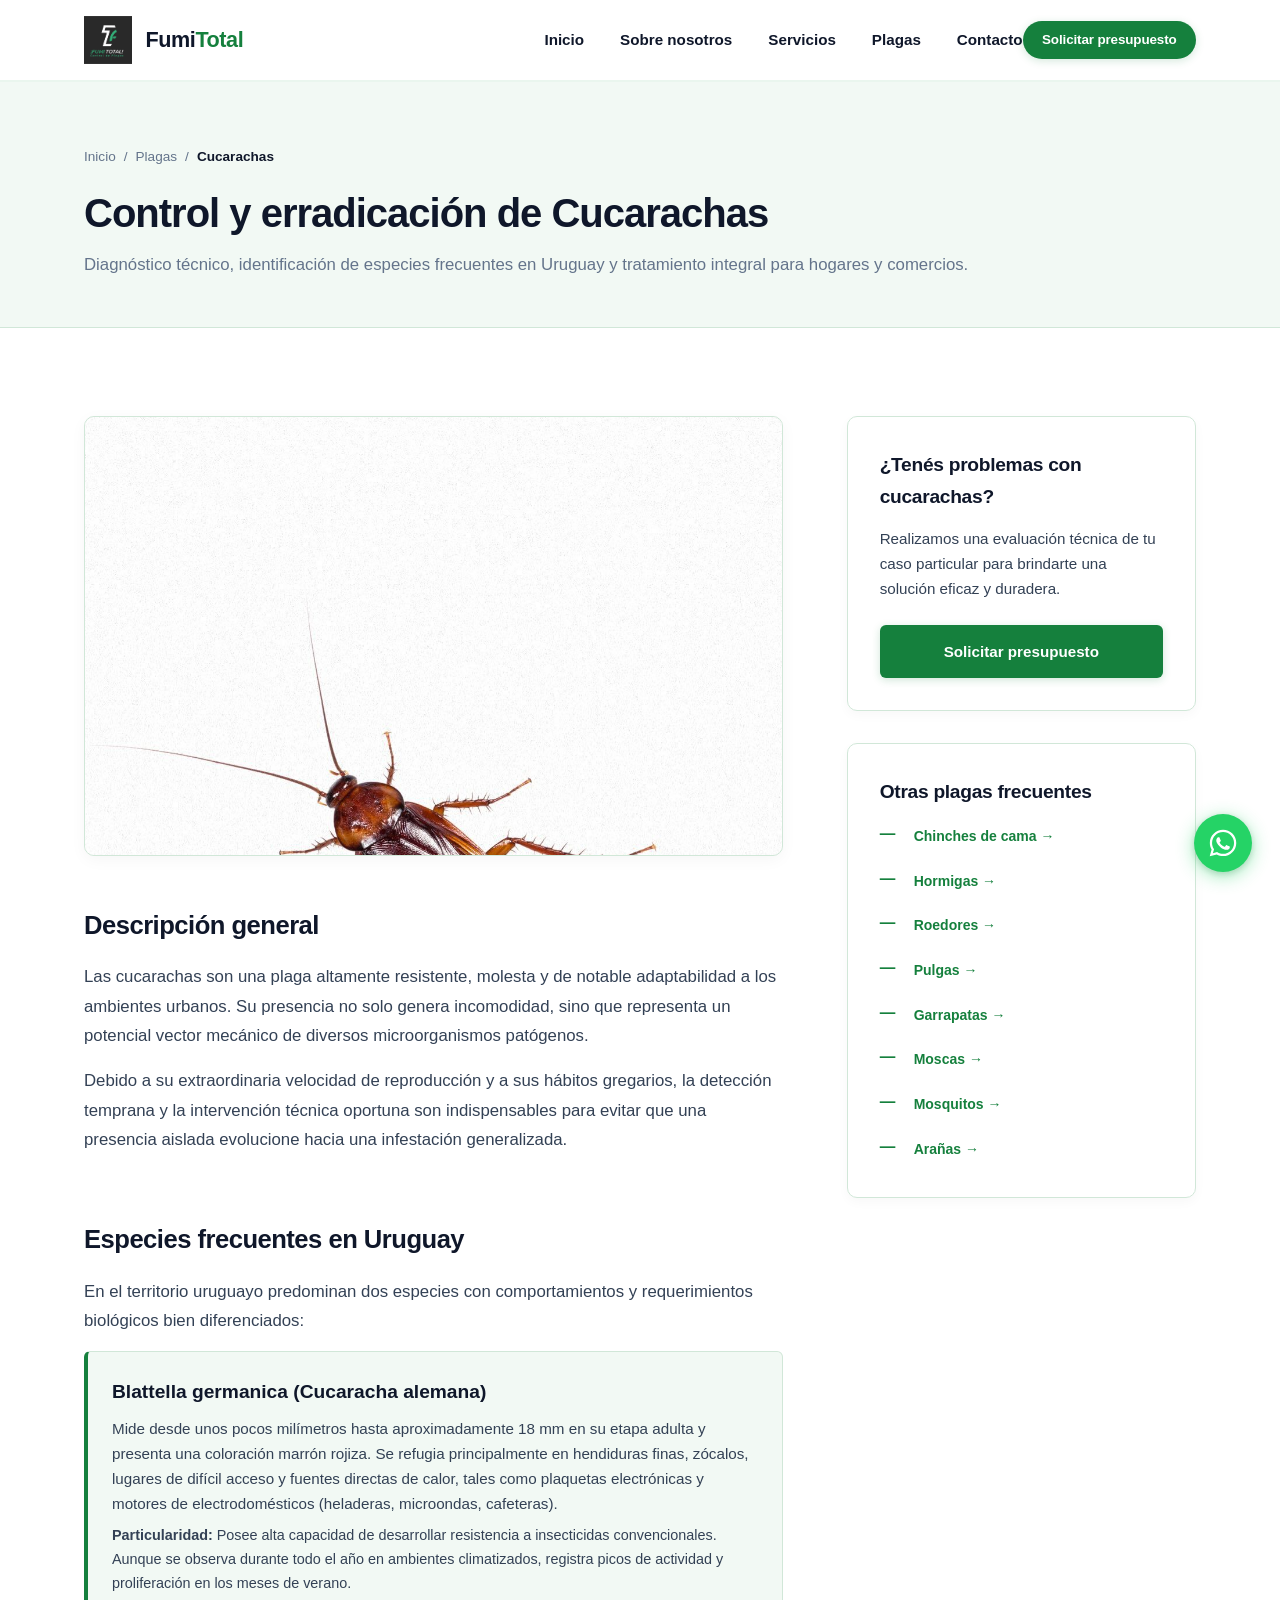
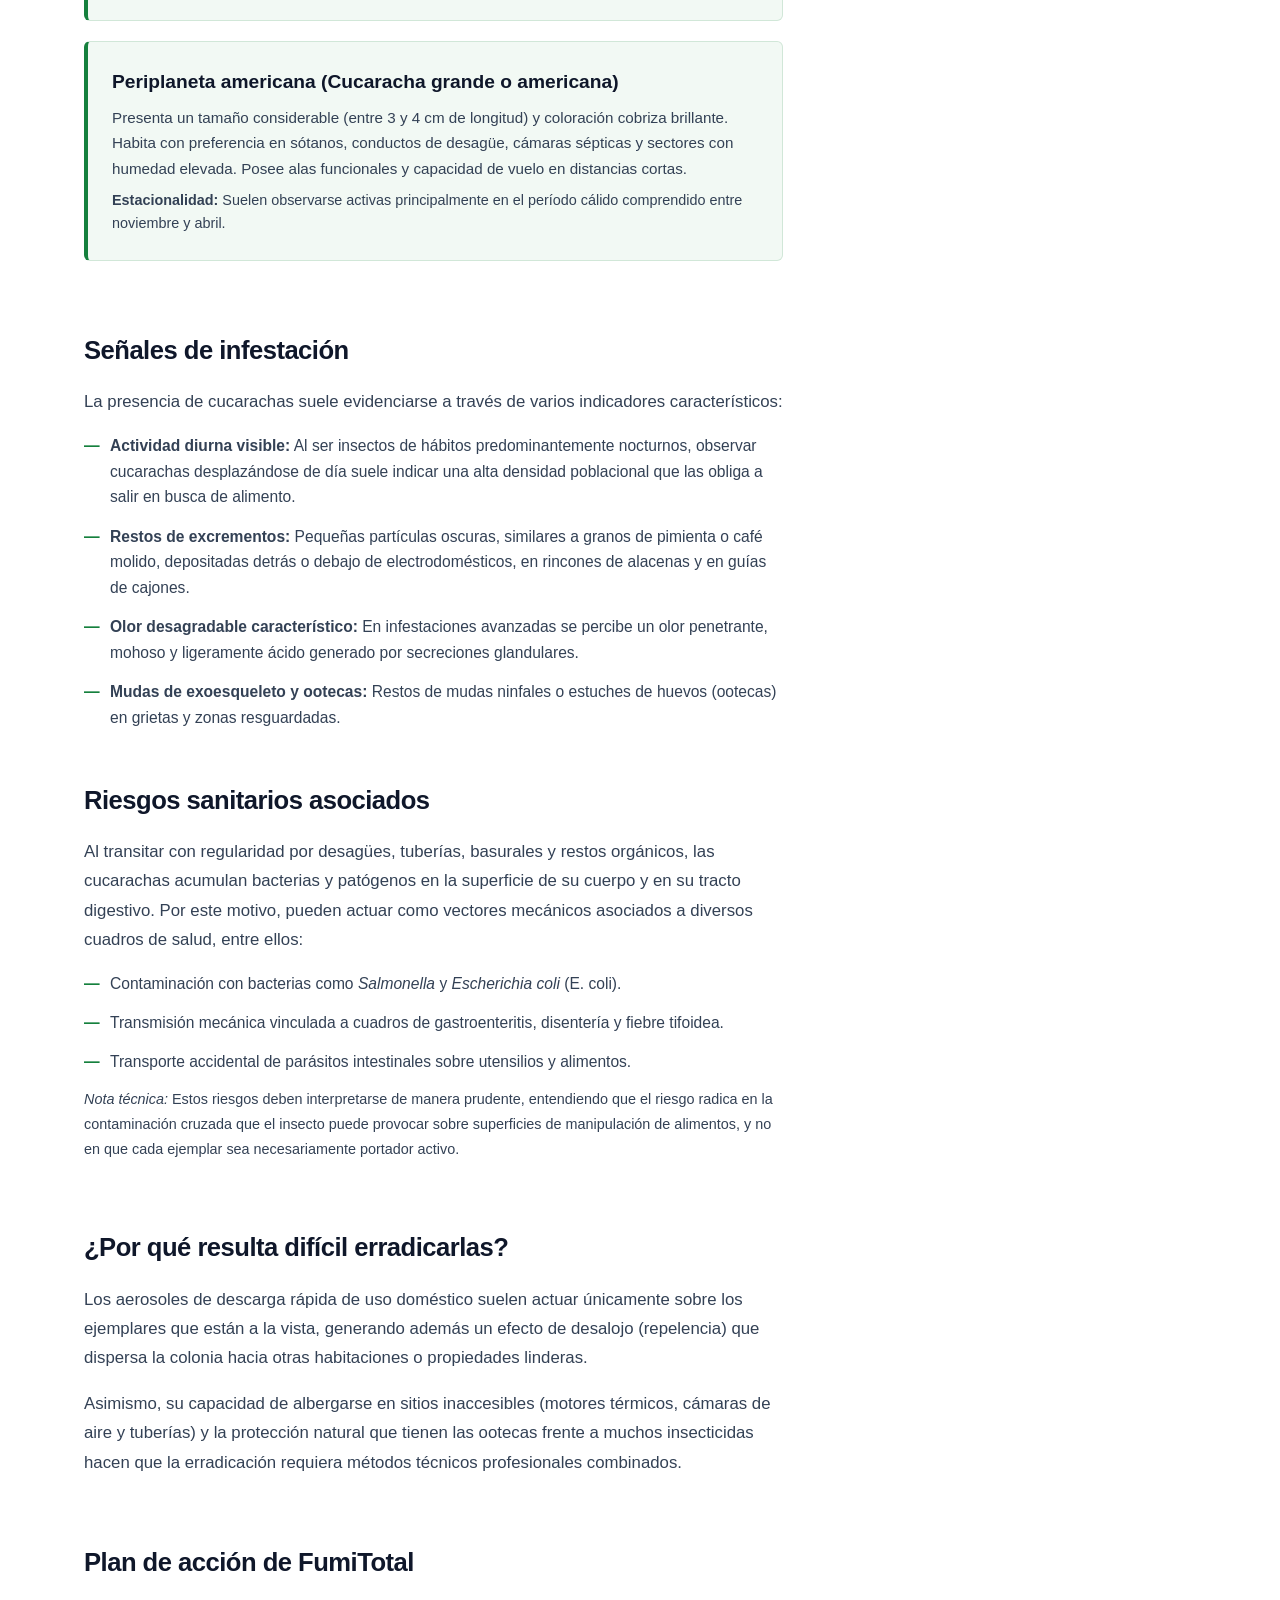
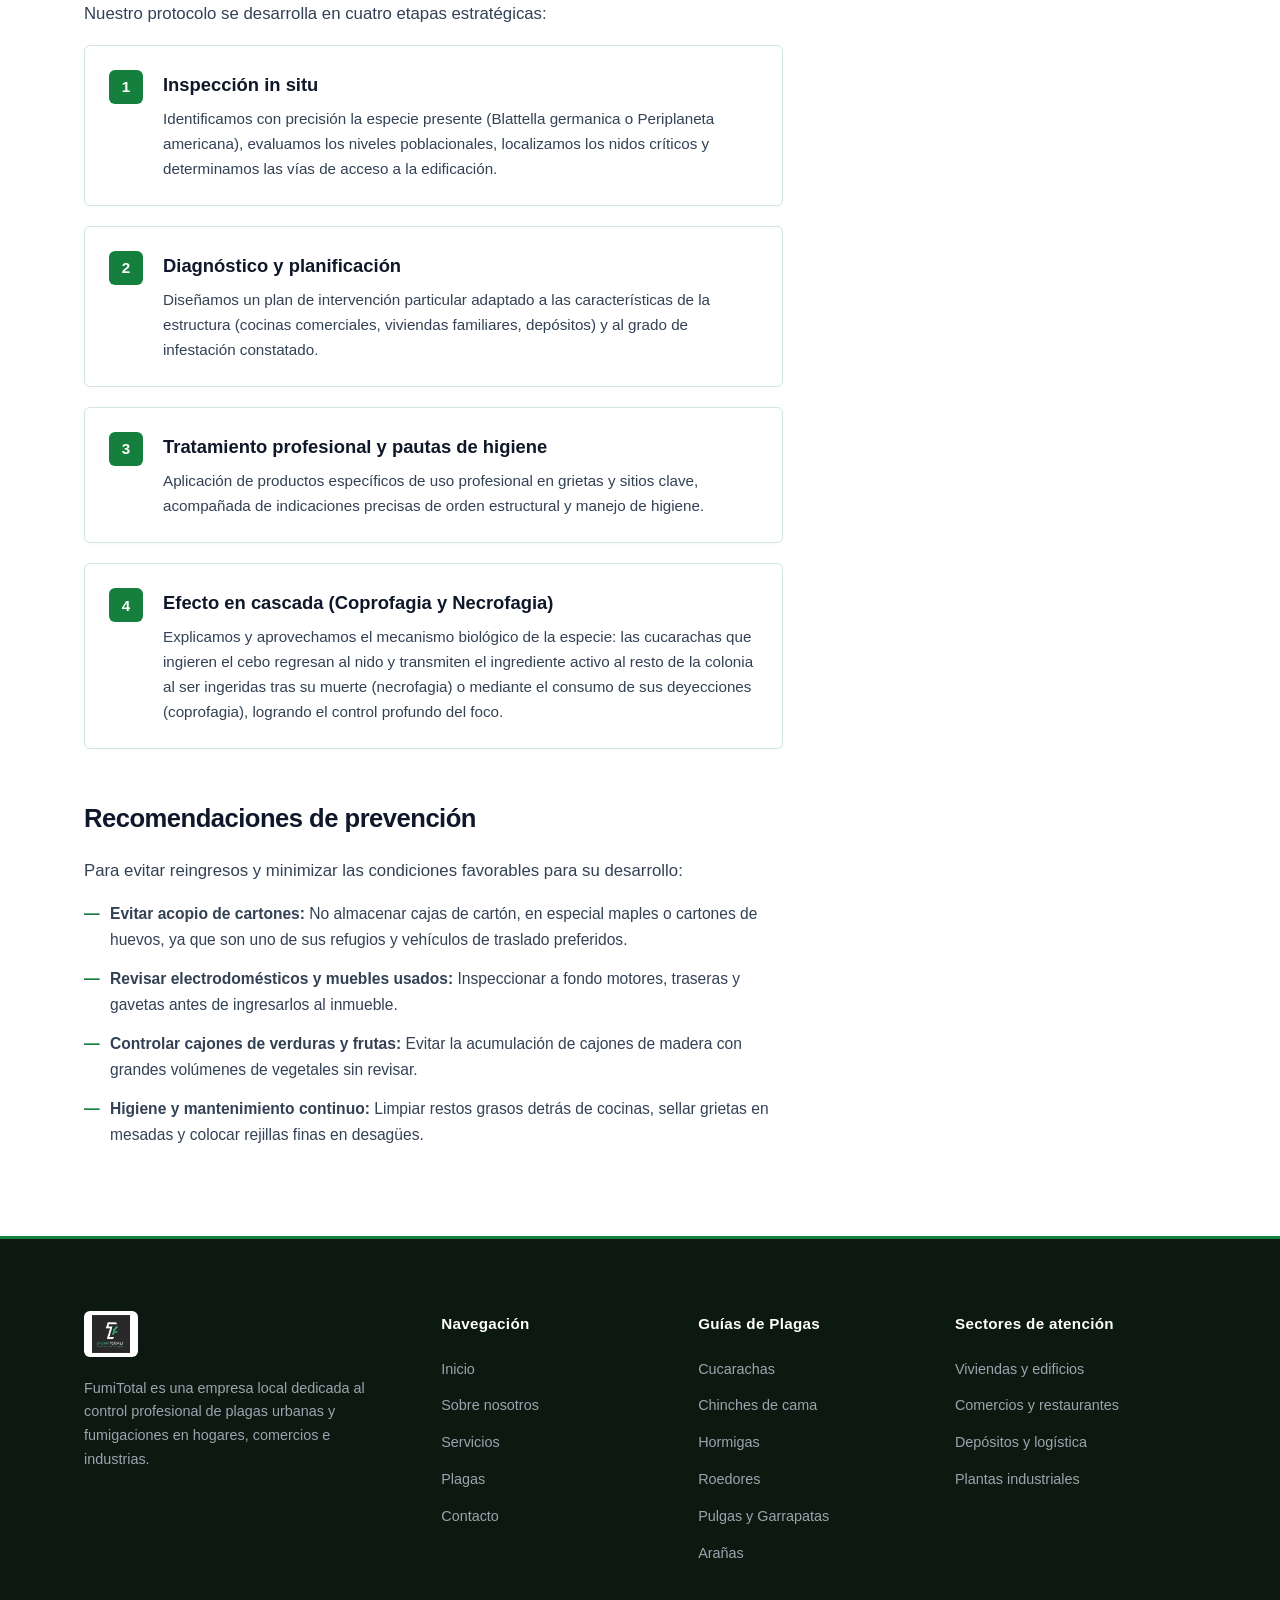
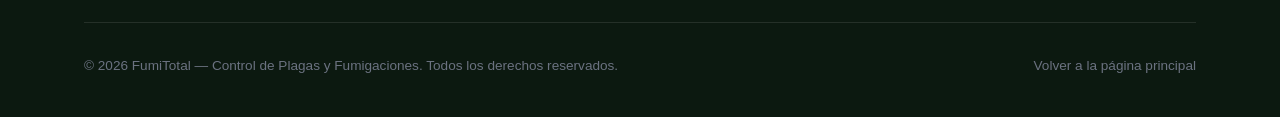
<file: categorias/cucarachas.html>
<!DOCTYPE html>
<html lang="es">
<head>
  <meta charset="UTF-8">
  <meta name="viewport" content="width=device-width, initial-scale=1.0">
  <meta http-equiv="X-UA-Compatible" content="ie=edge">
  
  <title>Control de Cucarachas en Uruguay — FumiTotal</title>
  <meta name="description" content="Información técnica, especies frecuentes en Uruguay (Blattella germanica y Periplaneta americana), señales de infestación y plan de acción profesional de FumiTotal.">
  <meta name="keywords" content="control de cucarachas uruguay, cucaracha alemana, cucaracha americana, fumigacion cucarachas, desinsectacion">
  <meta name="robots" content="index, follow">

  <!-- Open Graph -->
  <meta property="og:type" content="article">
  <meta property="og:title" content="Control de Cucarachas en Uruguay — FumiTotal">
  <meta property="og:description" content="Guía técnica sobre cucarachas: especies, señales de infestación, riesgos y tratamiento profesional.">
  <meta property="og:image" content="../img/cucarachas.jpg">

  <link rel="icon" type="image/jpeg" href="../img/logo.jpg">
  <link rel="stylesheet" href="../css/styles.css">
</head>
<body>

  <!-- HEADER -->
  <header class="site-header">
    <div class="container header-container">
      <a href="../index.html" class="brand-link" aria-label="FumiTotal - Inicio">
        <img src="../img/logo.jpg" alt="Logo de FumiTotal" class="brand-logo" width="160" height="52">
        <span class="brand-name">Fumi<span>Total</span></span>
      </a>

      <button class="nav-toggle" aria-label="Abrir menú de navegación" aria-expanded="false" aria-controls="main-nav">
        <svg fill="none" stroke="currentColor" viewBox="0 0 24 24" aria-hidden="true">
          <path stroke-linecap="round" stroke-linejoin="round" stroke-width="2" d="M4 6h16M4 12h16M4 18h16"></path>
        </svg>
      </button>

      <nav id="main-nav" class="main-nav" aria-label="Navegación principal">
        <ul class="nav-list">
          <li><a href="../index.html" class="nav-link">Inicio</a></li>
          <li><a href="../index.html#nosotros" class="nav-link">Sobre nosotros</a></li>
          <li><a href="../index.html#servicios" class="nav-link">Servicios</a></li>
          <li><a href="../index.html#plagas" class="nav-link">Plagas</a></li>
          <li><a href="../index.html#contacto" class="nav-link">Contacto</a></li>
        </ul>
        <div class="nav-actions">
          <a href="../index.html#contacto" class="btn btn-primary btn-sm">Solicitar presupuesto</a>
        </div>
      </nav>
    </div>
  </header>

  <!-- ENCABEZADO DE PÁGINA -->
  <section class="page-header">
    <div class="container">
      <nav class="breadcrumbs" aria-label="Miga de pan">
        <a href="../index.html">Inicio</a>
        <span>/</span>
        <a href="../index.html#plagas">Plagas</a>
        <span>/</span>
        <span class="current">Cucarachas</span>
      </nav>
      <h1 class="section-title">Control y erradicación de Cucarachas</h1>
      <p class="section-subtitle">
        Diagnóstico técnico, identificación de especies frecuentes en Uruguay y tratamiento integral para hogares y comercios.
      </p>
    </div>
  </section>

  <!-- CONTENIDO PRINCIPAL -->
  <main class="section">
    <div class="container pest-detail-grid">
      <!-- Columna Principal -->
      <article class="pest-main-content">
        <!-- Imagen Principal -->
        <div class="pest-hero-img-box">
          <img src="../img/cucarachas.jpg" alt="Ejemplar de cucaracha en ambiente urbano" loading="eager">
        </div>

        <!-- Descripción -->
        <section class="detail-block">
          <h2>Descripción general</h2>
          <p>
            Las cucarachas son una plaga altamente resistente, molesta y de notable adaptabilidad a los ambientes urbanos. Su presencia no solo genera incomodidad, sino que representa un potencial vector mecánico de diversos microorganismos patógenos.
          </p>
          <p>
            Debido a su extraordinaria velocidad de reproducción y a sus hábitos gregarios, la detección temprana y la intervención técnica oportuna son indispensables para evitar que una presencia aislada evolucione hacia una infestación generalizada.
          </p>
        </section>

        <!-- Especies frecuentes en Uruguay -->
        <section class="detail-block">
          <h2>Especies frecuentes en Uruguay</h2>
          <p>En el territorio uruguayo predominan dos especies con comportamientos y requerimientos biológicos bien diferenciados:</p>

          <div class="species-card">
            <h3>Blattella germanica (Cucaracha alemana)</h3>
            <p>
              Mide desde unos pocos milímetros hasta aproximadamente 18 mm en su etapa adulta y presenta una coloración marrón rojiza. Se refugia principalmente en hendiduras finas, zócalos, lugares de difícil acceso y fuentes directas de calor, tales como plaquetas electrónicas y motores de electrodomésticos (heladeras, microondas, cafeteras).
            </p>
            <p style="margin-top: 0.5rem; font-size: 0.9rem; color: var(--color-gray-600);">
              <strong>Particularidad:</strong> Posee alta capacidad de desarrollar resistencia a insecticidas convencionales. Aunque se observa durante todo el año en ambientes climatizados, registra picos de actividad y proliferación en los meses de verano.
            </p>
          </div>

          <div class="species-card">
            <h3>Periplaneta americana (Cucaracha grande o americana)</h3>
            <p>
              Presenta un tamaño considerable (entre 3 y 4 cm de longitud) y coloración cobriza brillante. Habita con preferencia en sótanos, conductos de desagüe, cámaras sépticas y sectores con humedad elevada. Posee alas funcionales y capacidad de vuelo en distancias cortas.
            </p>
            <p style="margin-top: 0.5rem; font-size: 0.9rem; color: var(--color-gray-600);">
              <strong>Estacionalidad:</strong> Suelen observarse activas principalmente en el período cálido comprendido entre noviembre y abril.
            </p>
          </div>
        </section>

        <!-- Señales de infestación -->
        <section class="detail-block">
          <h2>Señales de infestación</h2>
          <p>La presencia de cucarachas suele evidenciarse a través de varios indicadores característicos:</p>
          <ul class="bullet-list">
            <li>
              <svg fill="currentColor" viewBox="0 0 20 20"><path fill-rule="evenodd" d="M10 18a8 8 0 100-16 8 8 0 000 16zm3.707-9.293a1 1 0 00-1.414-1.414L9 10.586 7.707 9.293a1 1 0 00-1.414 1.414l2 2a1 1 0 001.414 0l4-4z" clip-rule="evenodd"></path></svg>
              <span><strong>Actividad diurna visible:</strong> Al ser insectos de hábitos predominantemente nocturnos, observar cucarachas desplazándose de día suele indicar una alta densidad poblacional que las obliga a salir en busca de alimento.</span>
            </li>
            <li>
              <svg fill="currentColor" viewBox="0 0 20 20"><path fill-rule="evenodd" d="M10 18a8 8 0 100-16 8 8 0 000 16zm3.707-9.293a1 1 0 00-1.414-1.414L9 10.586 7.707 9.293a1 1 0 00-1.414 1.414l2 2a1 1 0 001.414 0l4-4z" clip-rule="evenodd"></path></svg>
              <span><strong>Restos de excrementos:</strong> Pequeñas partículas oscuras, similares a granos de pimienta o café molido, depositadas detrás o debajo de electrodomésticos, en rincones de alacenas y en guías de cajones.</span>
            </li>
            <li>
              <svg fill="currentColor" viewBox="0 0 20 20"><path fill-rule="evenodd" d="M10 18a8 8 0 100-16 8 8 0 000 16zm3.707-9.293a1 1 0 00-1.414-1.414L9 10.586 7.707 9.293a1 1 0 00-1.414 1.414l2 2a1 1 0 001.414 0l4-4z" clip-rule="evenodd"></path></svg>
              <span><strong>Olor desagradable característico:</strong> En infestaciones avanzadas se percibe un olor penetrante, mohoso y ligeramente ácido generado por secreciones glandulares.</span>
            </li>
            <li>
              <svg fill="currentColor" viewBox="0 0 20 20"><path fill-rule="evenodd" d="M10 18a8 8 0 100-16 8 8 0 000 16zm3.707-9.293a1 1 0 00-1.414-1.414L9 10.586 7.707 9.293a1 1 0 00-1.414 1.414l2 2a1 1 0 001.414 0l4-4z" clip-rule="evenodd"></path></svg>
              <span><strong>Mudas de exoesqueleto y ootecas:</strong> Restos de mudas ninfales o estuches de huevos (ootecas) en grietas y zonas resguardadas.</span>
            </li>
          </ul>
        </section>

        <!-- Riesgos asociados -->
        <section class="detail-block">
          <h2>Riesgos sanitarios asociados</h2>
          <p>
            Al transitar con regularidad por desagües, tuberías, basurales y restos orgánicos, las cucarachas acumulan bacterias y patógenos en la superficie de su cuerpo y en su tracto digestivo. Por este motivo, pueden actuar como vectores mecánicos asociados a diversos cuadros de salud, entre ellos:
          </p>
          <ul class="bullet-list">
            <li>
              <svg fill="currentColor" viewBox="0 0 20 20"><path fill-rule="evenodd" d="M10 18a8 8 0 100-16 8 8 0 000 16zm3.707-9.293a1 1 0 00-1.414-1.414L9 10.586 7.707 9.293a1 1 0 00-1.414 1.414l2 2a1 1 0 001.414 0l4-4z" clip-rule="evenodd"></path></svg>
              <span>Contaminación con bacterias como <em>Salmonella</em> y <em>Escherichia coli</em> (E. coli).</span>
            </li>
            <li>
              <svg fill="currentColor" viewBox="0 0 20 20"><path fill-rule="evenodd" d="M10 18a8 8 0 100-16 8 8 0 000 16zm3.707-9.293a1 1 0 00-1.414-1.414L9 10.586 7.707 9.293a1 1 0 00-1.414 1.414l2 2a1 1 0 001.414 0l4-4z" clip-rule="evenodd"></path></svg>
              <span>Transmisión mecánica vinculada a cuadros de gastroenteritis, disentería y fiebre tifoidea.</span>
            </li>
            <li>
              <svg fill="currentColor" viewBox="0 0 20 20"><path fill-rule="evenodd" d="M10 18a8 8 0 100-16 8 8 0 000 16zm3.707-9.293a1 1 0 00-1.414-1.414L9 10.586 7.707 9.293a1 1 0 00-1.414 1.414l2 2a1 1 0 001.414 0l4-4z" clip-rule="evenodd"></path></svg>
              <span>Transporte accidental de parásitos intestinales sobre utensilios y alimentos.</span>
            </li>
          </ul>
          <p style="font-size: 0.9rem; color: var(--color-gray-600); margin-top: 0.75rem;">
            <em>Nota técnica:</em> Estos riesgos deben interpretarse de manera prudente, entendiendo que el riesgo radica en la contaminación cruzada que el insecto puede provocar sobre superficies de manipulación de alimentos, y no en que cada ejemplar sea necesariamente portador activo.
          </p>
        </section>

        <!-- Por qué resulta difícil erradicarlas -->
        <section class="detail-block">
          <h2>¿Por qué resulta difícil erradicarlas?</h2>
          <p>
            Los aerosoles de descarga rápida de uso doméstico suelen actuar únicamente sobre los ejemplares que están a la vista, generando además un efecto de desalojo (repelencia) que dispersa la colonia hacia otras habitaciones o propiedades linderas.
          </p>
          <p>
            Asimismo, su capacidad de albergarse en sitios inaccesibles (motores térmicos, cámaras de aire y tuberías) y la protección natural que tienen las ootecas frente a muchos insecticidas hacen que la erradicación requiera métodos técnicos profesionales combinados.
          </p>
        </section>

        <!-- Plan de acción de FumiTotal -->
        <section class="detail-block">
          <h2>Plan de acción de FumiTotal</h2>
          <p>Nuestro protocolo se desarrolla en cuatro etapas estratégicas:</p>

          <div class="action-plan-steps">
            <div class="step-card">
              <div class="step-number">1</div>
              <div class="step-content">
                <h3>Inspección in situ</h3>
                <p>Identificamos con precisión la especie presente (Blattella germanica o Periplaneta americana), evaluamos los niveles poblacionales, localizamos los nidos críticos y determinamos las vías de acceso a la edificación.</p>
              </div>
            </div>

            <div class="step-card">
              <div class="step-number">2</div>
              <div class="step-content">
                <h3>Diagnóstico y planificación</h3>
                <p>Diseñamos un plan de intervención particular adaptado a las características de la estructura (cocinas comerciales, viviendas familiares, depósitos) y al grado de infestación constatado.</p>
              </div>
            </div>

            <div class="step-card">
              <div class="step-number">3</div>
              <div class="step-content">
                <h3>Tratamiento profesional y pautas de higiene</h3>
                <p>Aplicación de productos específicos de uso profesional en grietas y sitios clave, acompañada de indicaciones precisas de orden estructural y manejo de higiene.</p>
              </div>
            </div>

            <div class="step-card">
              <div class="step-number">4</div>
              <div class="step-content">
                <h3>Efecto en cascada (Coprofagia y Necrofagia)</h3>
                <p>Explicamos y aprovechamos el mecanismo biológico de la especie: las cucarachas que ingieren el cebo regresan al nido y transmiten el ingrediente activo al resto de la colonia al ser ingeridas tras su muerte (necrofagia) o mediante el consumo de sus deyecciones (coprofagia), logrando el control profundo del foco.</p>
              </div>
            </div>
          </div>
        </section>

        <!-- Recomendaciones de prevención -->
        <section class="detail-block">
          <h2>Recomendaciones de prevención</h2>
          <p>Para evitar reingresos y minimizar las condiciones favorables para su desarrollo:</p>
          <ul class="bullet-list">
            <li>
              <svg fill="currentColor" viewBox="0 0 20 20"><path fill-rule="evenodd" d="M10 18a8 8 0 100-16 8 8 0 000 16zm3.707-9.293a1 1 0 00-1.414-1.414L9 10.586 7.707 9.293a1 1 0 00-1.414 1.414l2 2a1 1 0 001.414 0l4-4z" clip-rule="evenodd"></path></svg>
              <span><strong>Evitar acopio de cartones:</strong> No almacenar cajas de cartón, en especial maples o cartones de huevos, ya que son uno de sus refugios y vehículos de traslado preferidos.</span>
            </li>
            <li>
              <svg fill="currentColor" viewBox="0 0 20 20"><path fill-rule="evenodd" d="M10 18a8 8 0 100-16 8 8 0 000 16zm3.707-9.293a1 1 0 00-1.414-1.414L9 10.586 7.707 9.293a1 1 0 00-1.414 1.414l2 2a1 1 0 001.414 0l4-4z" clip-rule="evenodd"></path></svg>
              <span><strong>Revisar electrodomésticos y muebles usados:</strong> Inspeccionar a fondo motores, traseras y gavetas antes de ingresarlos al inmueble.</span>
            </li>
            <li>
              <svg fill="currentColor" viewBox="0 0 20 20"><path fill-rule="evenodd" d="M10 18a8 8 0 100-16 8 8 0 000 16zm3.707-9.293a1 1 0 00-1.414-1.414L9 10.586 7.707 9.293a1 1 0 00-1.414 1.414l2 2a1 1 0 001.414 0l4-4z" clip-rule="evenodd"></path></svg>
              <span><strong>Controlar cajones de verduras y frutas:</strong> Evitar la acumulación de cajones de madera con grandes volúmenes de vegetales sin revisar.</span>
            </li>
            <li>
              <svg fill="currentColor" viewBox="0 0 20 20"><path fill-rule="evenodd" d="M10 18a8 8 0 100-16 8 8 0 000 16zm3.707-9.293a1 1 0 00-1.414-1.414L9 10.586 7.707 9.293a1 1 0 00-1.414 1.414l2 2a1 1 0 001.414 0l4-4z" clip-rule="evenodd"></path></svg>
              <span><strong>Higiene y mantenimiento continuo:</strong> Limpiar restos grasos detrás de cocinas, sellar grietas en mesadas y colocar rejillas finas en desagües.</span>
            </li>
          </ul>
        </section>
      </article>

      <!-- Barra Lateral Sticky -->
      <aside class="pest-sidebar">
        <!-- Tarjeta de Contacto / Presupuesto -->
        <div class="sidebar-box">
          <h3>¿Tenés problemas con cucarachas?</h3>
          <p style="font-size: 0.95rem; color: var(--color-gray-600); margin-bottom: 1.5rem;">
            Realizamos una evaluación técnica de tu caso particular para brindarte una solución eficaz y duradera.
          </p>
          <a href="../index.html#contacto" class="btn btn-primary btn-block">
            Solicitar presupuesto
          </a>
        </div>

        <!-- Navegación a Otras Plagas -->
        <div class="sidebar-box">
          <h3>Otras plagas frecuentes</h3>
          <ul class="bullet-list" style="margin-top: 0.5rem;">
            <li><a href="chinches.html" class="pest-card-link">Chinches de cama &rarr;</a></li>
            <li><a href="hormigas.html" class="pest-card-link">Hormigas &rarr;</a></li>
            <li><a href="roedores.html" class="pest-card-link">Roedores &rarr;</a></li>
            <li><a href="pulgas.html" class="pest-card-link">Pulgas &rarr;</a></li>
            <li><a href="garrapatas.html" class="pest-card-link">Garrapatas &rarr;</a></li>
            <li><a href="moscas.html" class="pest-card-link">Moscas &rarr;</a></li>
            <li><a href="mosquitos.html" class="pest-card-link">Mosquitos &rarr;</a></li>
            <li><a href="aranas.html" class="pest-card-link">Arañas &rarr;</a></li>
          </ul>
        </div>
      </aside>
    </div>
  </main>

  <!-- FOOTER -->
  <footer class="site-footer">
    <div class="container">
      <div class="footer-grid">
        <div>
          <img src="../img/logo.jpg" alt="FumiTotal Logo" class="footer-brand-logo" width="150" height="48">
          <p class="footer-text">
            FumiTotal es una empresa local dedicada al control profesional de plagas urbanas y fumigaciones en hogares, comercios e industrias.
          </p>
        </div>

        <div>
          <h4 class="footer-heading">Navegación</h4>
          <ul class="footer-links">
            <li><a href="../index.html" class="footer-link">Inicio</a></li>
            <li><a href="../index.html#nosotros" class="footer-link">Sobre nosotros</a></li>
            <li><a href="../index.html#servicios" class="footer-link">Servicios</a></li>
            <li><a href="../index.html#plagas" class="footer-link">Plagas</a></li>
            <li><a href="../index.html#contacto" class="footer-link">Contacto</a></li>
          </ul>
        </div>

        <div>
          <h4 class="footer-heading">Guías de Plagas</h4>
          <ul class="footer-links">
            <li><a href="cucarachas.html" class="footer-link">Cucarachas</a></li>
            <li><a href="chinches.html" class="footer-link">Chinches de cama</a></li>
            <li><a href="hormigas.html" class="footer-link">Hormigas</a></li>
            <li><a href="roedores.html" class="footer-link">Roedores</a></li>
            <li><a href="pulgas.html" class="footer-link">Pulgas y Garrapatas</a></li>
            <li><a href="aranas.html" class="footer-link">Arañas</a></li>
          </ul>
        </div>

        <div>
          <h4 class="footer-heading">Sectores de atención</h4>
          <ul class="footer-links">
            <li><span class="footer-link">Viviendas y edificios</span></li>
            <li><span class="footer-link">Comercios y restaurantes</span></li>
            <li><span class="footer-link">Depósitos y logística</span></li>
            <li><span class="footer-link">Plantas industriales</span></li>
          </ul>
        </div>
      </div>

      <div class="footer-bottom">
        <p>&copy; 2026 FumiTotal — Control de Plagas y Fumigaciones. Todos los derechos reservados.</p>
        <p><a href="../index.html" style="color: var(--color-gray-400);">Volver a la página principal</a></p>
      </div>
    </div>
  </footer>
 
  <!-- Botón flotante de WhatsApp -->
  <a href="../index.html#contacto" class="floating-wpp-btn" aria-label="Contactar por WhatsApp">
    <svg viewBox="0 0 24 24" width="32" height="32" fill="currentColor" aria-hidden="true">
      <path d="M12.04 2C6.58 2 2.13 6.45 2.13 11.91C2.13 13.66 2.59 15.36 3.45 16.86L2.05 22L7.3 20.62C8.75 21.41 10.38 21.83 12.04 21.83C17.5 21.83 21.95 17.38 21.95 11.92C21.95 9.27 20.92 6.78 19.05 4.91C17.18 3.03 14.69 2 12.04 2ZM12.05 20.15C10.57 20.15 9.12 19.75 7.85 19L7.55 18.82L4.43 19.64L5.26 16.6L5.06 16.29C4.24 14.98 3.81 13.47 3.81 11.91C3.81 7.37 7.5 3.69 12.05 3.69C14.25 3.69 16.31 4.55 17.87 6.11C19.42 7.67 20.28 9.73 20.28 11.93C20.27 16.47 16.59 20.15 12.05 20.15ZM16.57 14.46C16.32 14.33 15.1 13.73 14.87 13.65C14.65 13.57 14.48 13.52 14.32 13.77C14.15 14.02 13.68 14.57 13.54 14.73C13.39 14.9 13.25 14.92 13 14.8C12.75 14.67 11.94 14.41 10.98 13.55C10.23 12.88 9.73 12.05 9.58 11.8C9.44 11.55 9.56 11.41 9.69 11.29C9.8 11.18 9.94 11 10.06 10.85C10.19 10.71 10.23 10.61 10.31 10.44C10.39 10.28 10.35 10.13 10.29 10.01C10.23 9.88 9.73 8.65 9.52 8.16C9.32 7.67 9.12 7.74 8.97 7.73C8.83 7.72 8.66 7.72 8.5 7.72C8.33 7.72 8.06 7.78 7.83 8.03C7.6 8.28 6.95 8.89 6.95 10.12C6.95 11.35 7.85 12.54 7.97 12.7C8.1 12.87 9.74 15.39 12.24 16.47C12.84 16.73 13.3 16.88 13.66 17C14.26 17.19 14.81 17.16 15.25 17.1C15.74 17.03 16.76 16.48 16.97 15.89C17.18 15.3 17.18 14.8 17.12 14.7C17.06 14.59 16.89 14.53 16.57 14.46Z"/>
    </svg>
  </a>

  <script src="../js/main.js"></script>
</body>
</html>
</file>
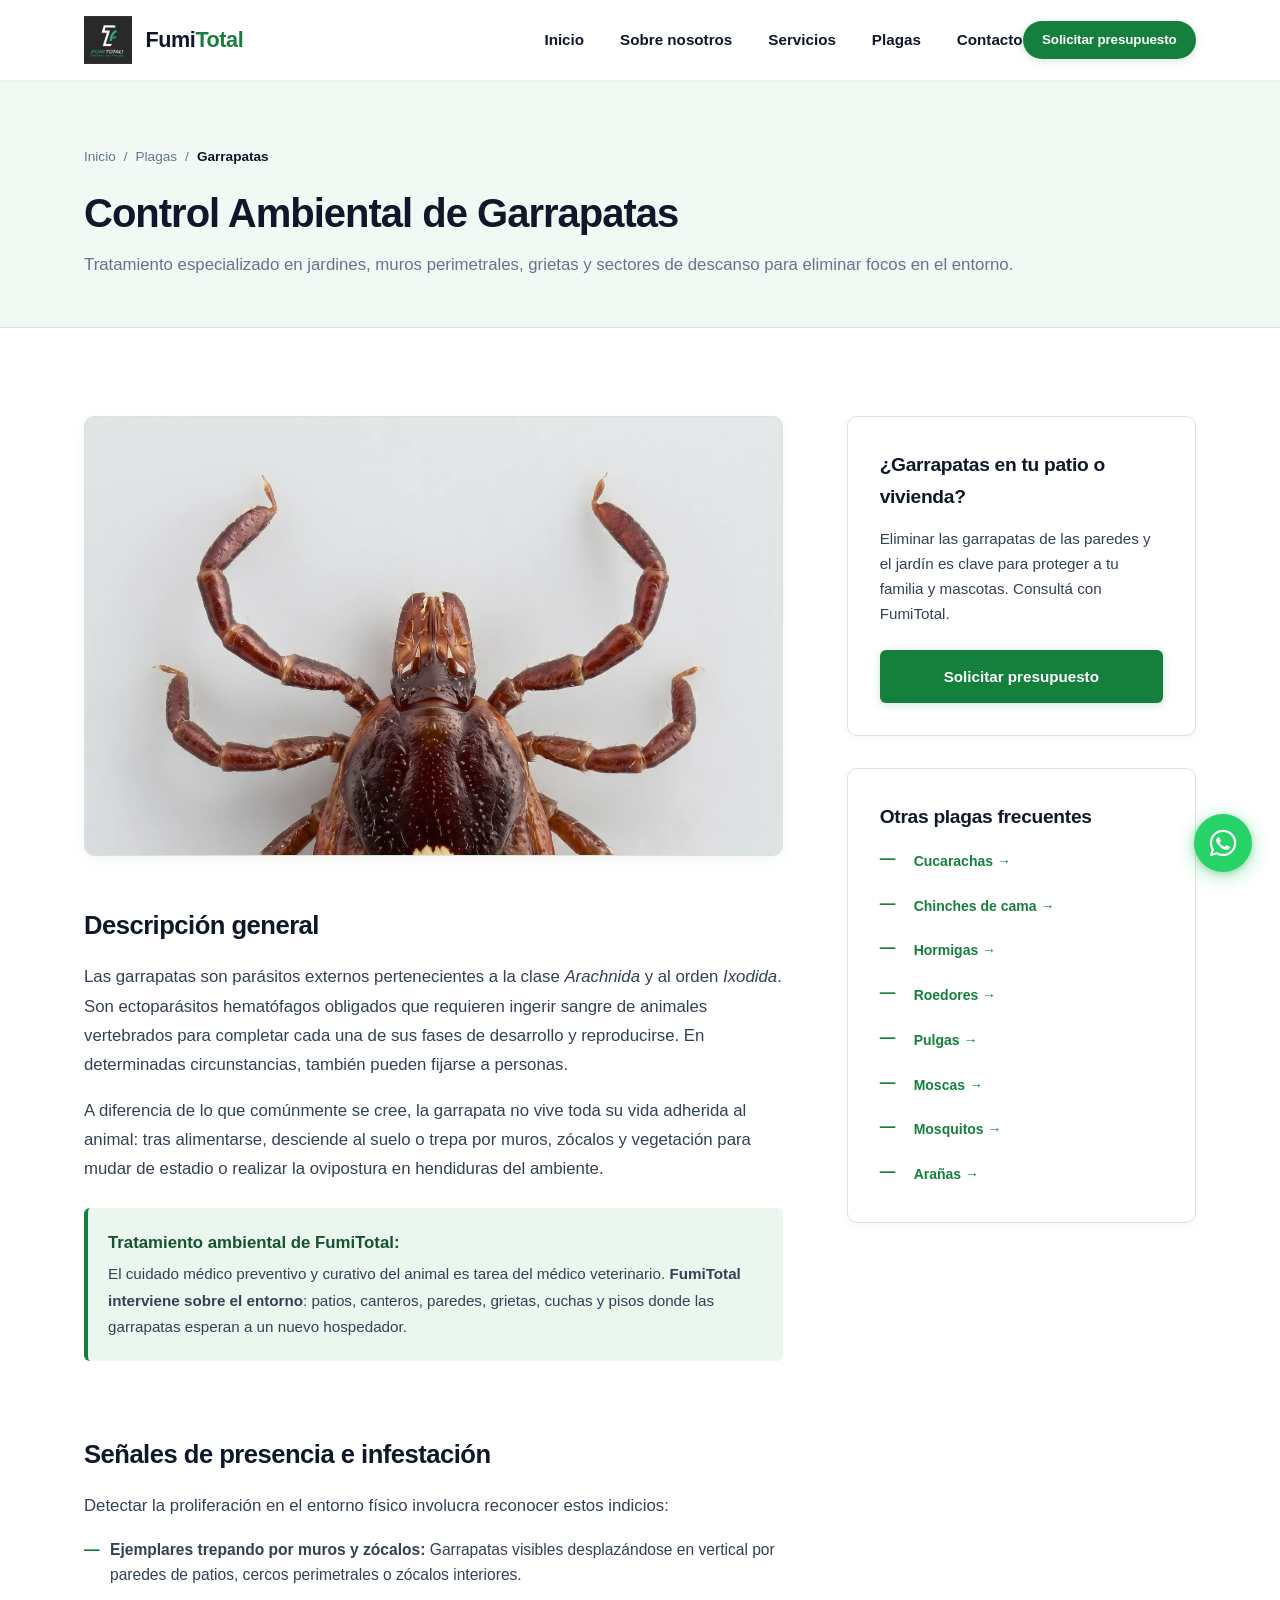
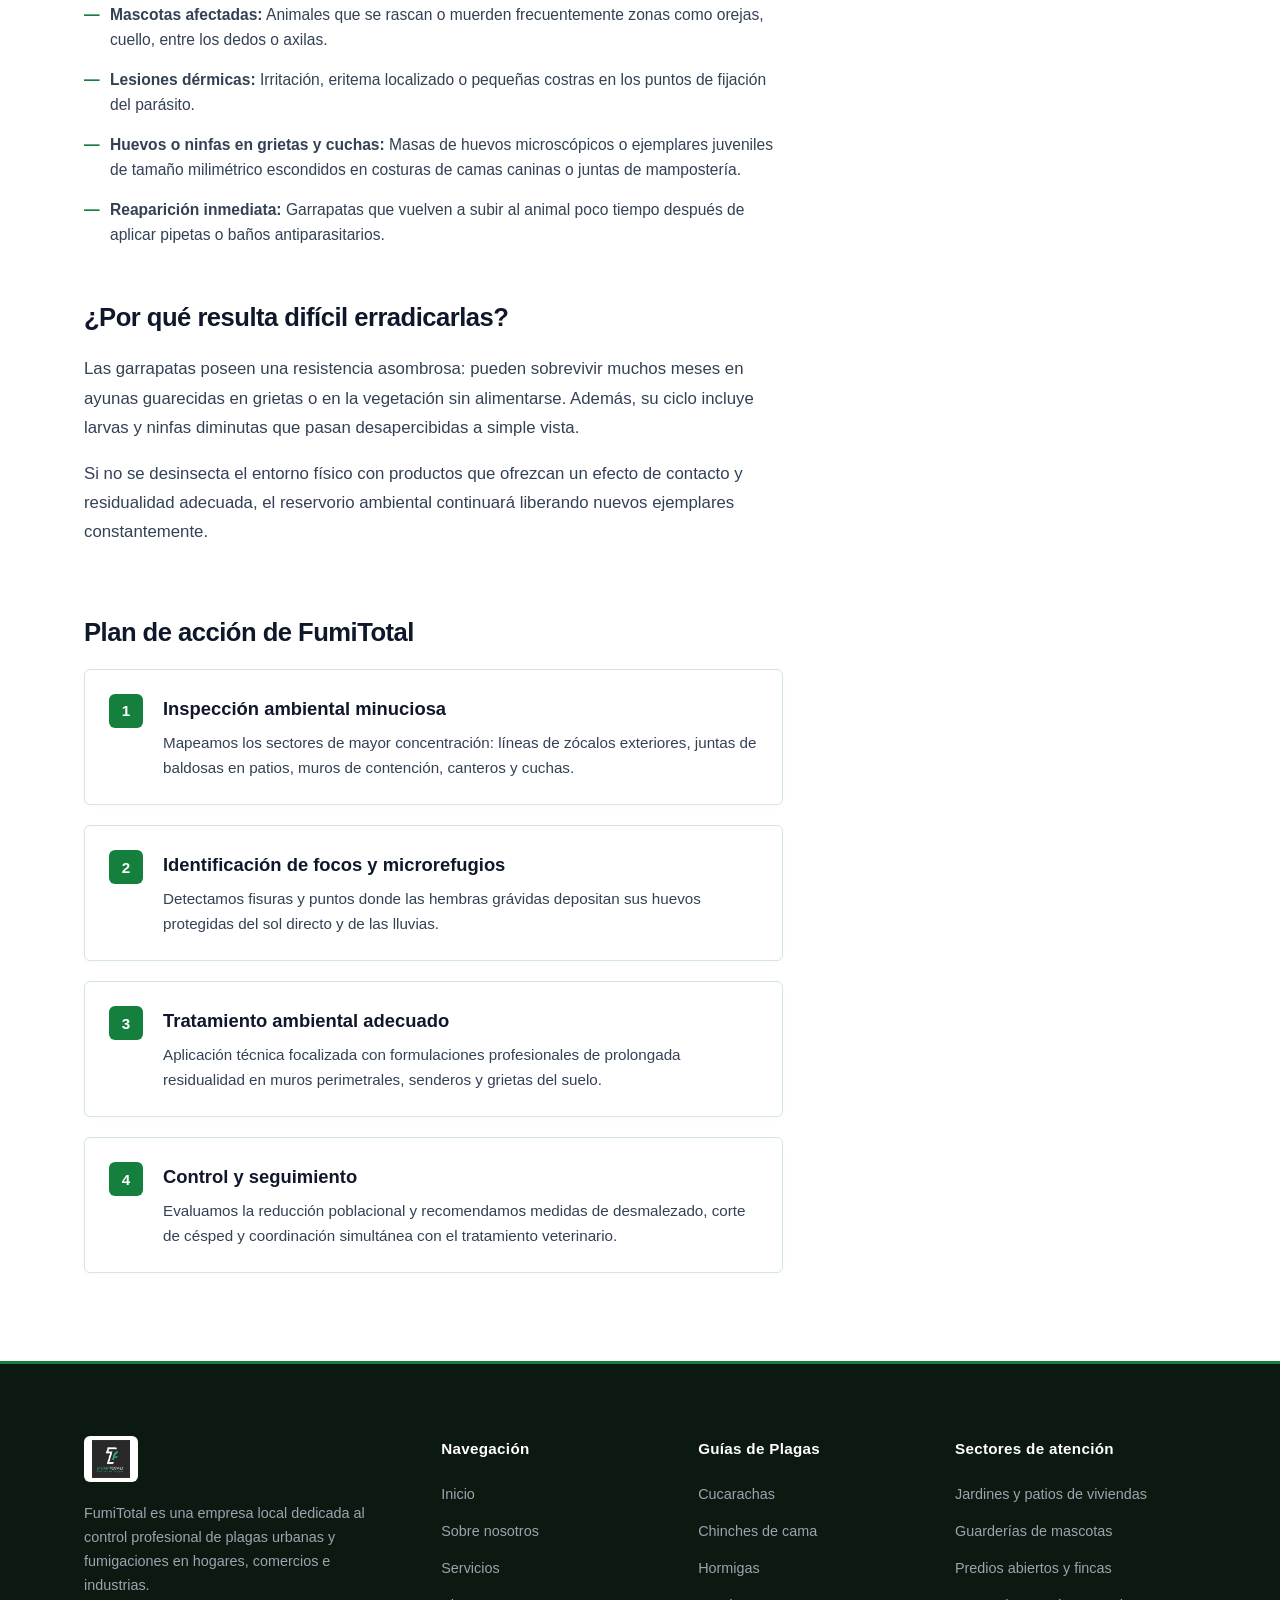
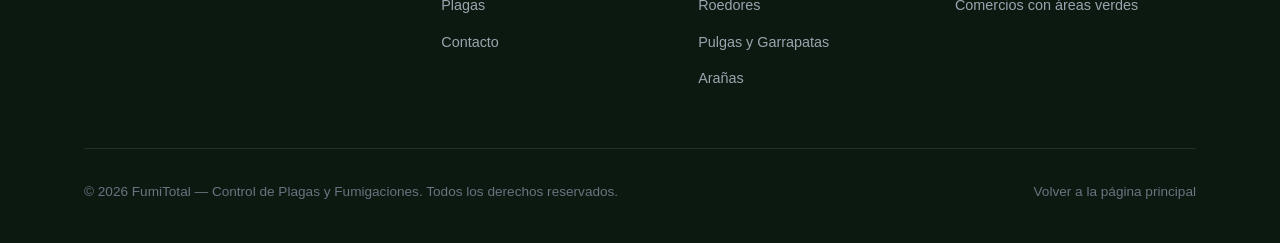
<file: categorias/garrapatas.html>
<!DOCTYPE html>
<html lang="es">
<head>
  <meta charset="UTF-8">
  <meta name="viewport" content="width=device-width, initial-scale=1.0">
  <meta http-equiv="X-UA-Compatible" content="ie=edge">
  
  <title>Control de Garrapatas en Ambientes y Patios — FumiTotal</title>
  <meta name="description" content="Control ambiental de garrapatas (Ixodida) en jardines, muros y estructuras en Uruguay. Hábitos, señales de alerta y plan de acción técnico de FumiTotal.">
  <meta name="keywords" content="control de garrapatas uruguay, fumigacion garrapatas, garrapatas en perros, garrapatas en el pasto, rhipicephalus, fumitotal">
  <meta name="robots" content="index, follow">

  <!-- Open Graph -->
  <meta property="og:type" content="article">
  <meta property="og:title" content="Control de Garrapatas en Ambientes y Patios — FumiTotal">
  <meta property="og:description" content="Tratamiento ambiental profesional para eliminar garrapatas en patios, muros y viviendas.">
  <meta property="og:image" content="../img/garrapatas.jpg">

  <link rel="icon" type="image/jpeg" href="../img/logo.jpg">
  <link rel="stylesheet" href="../css/styles.css">
</head>
<body>

  <!-- HEADER -->
  <header class="site-header">
    <div class="container header-container">
      <a href="../index.html" class="brand-link" aria-label="FumiTotal - Inicio">
        <img src="../img/logo.jpg" alt="Logo de FumiTotal" class="brand-logo" width="160" height="52">
        <span class="brand-name">Fumi<span>Total</span></span>
      </a>

      <button class="nav-toggle" aria-label="Abrir menú de navegación" aria-expanded="false" aria-controls="main-nav">
        <svg fill="none" stroke="currentColor" viewBox="0 0 24 24" aria-hidden="true">
          <path stroke-linecap="round" stroke-linejoin="round" stroke-width="2" d="M4 6h16M4 12h16M4 18h16"></path>
        </svg>
      </button>

      <nav id="main-nav" class="main-nav" aria-label="Navegación principal">
        <ul class="nav-list">
          <li><a href="../index.html" class="nav-link">Inicio</a></li>
          <li><a href="../index.html#nosotros" class="nav-link">Sobre nosotros</a></li>
          <li><a href="../index.html#servicios" class="nav-link">Servicios</a></li>
          <li><a href="../index.html#plagas" class="nav-link">Plagas</a></li>
          <li><a href="../index.html#contacto" class="nav-link">Contacto</a></li>
        </ul>
        <div class="nav-actions">
          <a href="../index.html#contacto" class="btn btn-primary btn-sm">Solicitar presupuesto</a>
        </div>
      </nav>
    </div>
  </header>

  <!-- ENCABEZADO DE PÁGINA -->
  <section class="page-header">
    <div class="container">
      <nav class="breadcrumbs" aria-label="Miga de pan">
        <a href="../index.html">Inicio</a>
        <span>/</span>
        <a href="../index.html#plagas">Plagas</a>
        <span>/</span>
        <span class="current">Garrapatas</span>
      </nav>
      <h1 class="section-title">Control Ambiental de Garrapatas</h1>
      <p class="section-subtitle">
        Tratamiento especializado en jardines, muros perimetrales, grietas y sectores de descanso para eliminar focos en el entorno.
      </p>
    </div>
  </section>

  <!-- CONTENIDO PRINCIPAL -->
  <main class="section">
    <div class="container pest-detail-grid">
      <!-- Columna Principal -->
      <article class="pest-main-content">
        <!-- Imagen Principal -->
        <div class="pest-hero-img-box">
          <img src="../img/garrapatas.jpg" alt="Garrapatas en superficie ambiental" loading="eager">
        </div>

        <!-- Descripción -->
        <section class="detail-block">
          <h2>Descripción general</h2>
          <p>
            Las garrapatas son parásitos externos pertenecientes a la clase <em>Arachnida</em> y al orden <em>Ixodida</em>. Son ectoparásitos hematófagos obligados que requieren ingerir sangre de animales vertebrados para completar cada una de sus fases de desarrollo y reproducirse. En determinadas circunstancias, también pueden fijarse a personas.
          </p>
          <p>
            A diferencia de lo que comúnmente se cree, la garrapata no vive toda su vida adherida al animal: tras alimentarse, desciende al suelo o trepa por muros, zócalos y vegetación para mudar de estadio o realizar la ovipostura en hendiduras del ambiente.
          </p>
          <div style="background-color: var(--color-primary-subtle); border-left: 4px solid var(--color-primary); padding: 1.25rem; border-radius: var(--radius-sm); margin: 1.5rem 0;">
            <p style="font-weight: 600; color: var(--color-primary-dark); margin-bottom: 0.25rem;">Tratamiento ambiental de FumiTotal:</p>
            <p style="font-size: 0.95rem; margin-bottom: 0;">
              El cuidado médico preventivo y curativo del animal es tarea del médico veterinario. <strong>FumiTotal interviene sobre el entorno</strong>: patios, canteros, paredes, grietas, cuchas y pisos donde las garrapatas esperan a un nuevo hospedador.
            </p>
          </div>
        </section>

        <!-- Señales de presencia -->
        <section class="detail-block">
          <h2>Señales de presencia e infestación</h2>
          <p>Detectar la proliferación en el entorno físico involucra reconocer estos indicios:</p>
          <ul class="bullet-list">
            <li>
              <svg fill="currentColor" viewBox="0 0 20 20"><path fill-rule="evenodd" d="M10 18a8 8 0 100-16 8 8 0 000 16zm3.707-9.293a1 1 0 00-1.414-1.414L9 10.586 7.707 9.293a1 1 0 00-1.414 1.414l2 2a1 1 0 001.414 0l4-4z" clip-rule="evenodd"></path></svg>
              <span><strong>Ejemplares trepando por muros y zócalos:</strong> Garrapatas visibles desplazándose en vertical por paredes de patios, cercos perimetrales o zócalos interiores.</span>
            </li>
            <li>
              <svg fill="currentColor" viewBox="0 0 20 20"><path fill-rule="evenodd" d="M10 18a8 8 0 100-16 8 8 0 000 16zm3.707-9.293a1 1 0 00-1.414-1.414L9 10.586 7.707 9.293a1 1 0 00-1.414 1.414l2 2a1 1 0 001.414 0l4-4z" clip-rule="evenodd"></path></svg>
              <span><strong>Mascotas afectadas:</strong> Animales que se rascan o muerden frecuentemente zonas como orejas, cuello, entre los dedos o axilas.</span>
            </li>
            <li>
              <svg fill="currentColor" viewBox="0 0 20 20"><path fill-rule="evenodd" d="M10 18a8 8 0 100-16 8 8 0 000 16zm3.707-9.293a1 1 0 00-1.414-1.414L9 10.586 7.707 9.293a1 1 0 00-1.414 1.414l2 2a1 1 0 001.414 0l4-4z" clip-rule="evenodd"></path></svg>
              <span><strong>Lesiones dérmicas:</strong> Irritación, eritema localizado o pequeñas costras en los puntos de fijación del parásito.</span>
            </li>
            <li>
              <svg fill="currentColor" viewBox="0 0 20 20"><path fill-rule="evenodd" d="M10 18a8 8 0 100-16 8 8 0 000 16zm3.707-9.293a1 1 0 00-1.414-1.414L9 10.586 7.707 9.293a1 1 0 00-1.414 1.414l2 2a1 1 0 001.414 0l4-4z" clip-rule="evenodd"></path></svg>
              <span><strong>Huevos o ninfas en grietas y cuchas:</strong> Masas de huevos microscópicos o ejemplares juveniles de tamaño milimétrico escondidos en costuras de camas caninas o juntas de mampostería.</span>
            </li>
            <li>
              <svg fill="currentColor" viewBox="0 0 20 20"><path fill-rule="evenodd" d="M10 18a8 8 0 100-16 8 8 0 000 16zm3.707-9.293a1 1 0 00-1.414-1.414L9 10.586 7.707 9.293a1 1 0 00-1.414 1.414l2 2a1 1 0 001.414 0l4-4z" clip-rule="evenodd"></path></svg>
              <span><strong>Reaparición inmediata:</strong> Garrapatas que vuelven a subir al animal poco tiempo después de aplicar pipetas o baños antiparasitarios.</span>
            </li>
          </ul>
        </section>

        <!-- Por qué son difíciles -->
        <section class="detail-block">
          <h2>¿Por qué resulta difícil erradicarlas?</h2>
          <p>
            Las garrapatas poseen una resistencia asombrosa: pueden sobrevivir muchos meses en ayunas guarecidas en grietas o en la vegetación sin alimentarse. Además, su ciclo incluye larvas y ninfas diminutas que pasan desapercibidas a simple vista.
          </p>
          <p>
            Si no se desinsecta el entorno físico con productos que ofrezcan un efecto de contacto y residualidad adecuada, el reservorio ambiental continuará liberando nuevos ejemplares constantemente.
          </p>
        </section>

        <!-- Plan de acción de FumiTotal -->
        <section class="detail-block">
          <h2>Plan de acción de FumiTotal</h2>
          <div class="action-plan-steps">
            <div class="step-card">
              <div class="step-number">1</div>
              <div class="step-content">
                <h3>Inspección ambiental minuciosa</h3>
                <p>Mapeamos los sectores de mayor concentración: líneas de zócalos exteriores, juntas de baldosas en patios, muros de contención, canteros y cuchas.</p>
              </div>
            </div>

            <div class="step-card">
              <div class="step-number">2</div>
              <div class="step-content">
                <h3>Identificación de focos y microrefugios</h3>
                <p>Detectamos fisuras y puntos donde las hembras grávidas depositan sus huevos protegidas del sol directo y de las lluvias.</p>
              </div>
            </div>

            <div class="step-card">
              <div class="step-number">3</div>
              <div class="step-content">
                <h3>Tratamiento ambiental adecuado</h3>
                <p>Aplicación técnica focalizada con formulaciones profesionales de prolongada residualidad en muros perimetrales, senderos y grietas del suelo.</p>
              </div>
            </div>

            <div class="step-card">
              <div class="step-number">4</div>
              <div class="step-content">
                <h3>Control y seguimiento</h3>
                <p>Evaluamos la reducción poblacional y recomendamos medidas de desmalezado, corte de césped y coordinación simultánea con el tratamiento veterinario.</p>
              </div>
            </div>
          </div>
        </section>
      </article>

      <!-- Barra Lateral Sticky -->
      <aside class="pest-sidebar">
        <div class="sidebar-box">
          <h3>¿Garrapatas en tu patio o vivienda?</h3>
          <p style="font-size: 0.95rem; color: var(--color-gray-600); margin-bottom: 1.5rem;">
            Eliminar las garrapatas de las paredes y el jardín es clave para proteger a tu familia y mascotas. Consultá con FumiTotal.
          </p>
          <a href="../index.html#contacto" class="btn btn-primary btn-block">
            Solicitar presupuesto
          </a>
        </div>

        <div class="sidebar-box">
          <h3>Otras plagas frecuentes</h3>
          <ul class="bullet-list" style="margin-top: 0.5rem;">
            <li><a href="cucarachas.html" class="pest-card-link">Cucarachas &rarr;</a></li>
            <li><a href="chinches.html" class="pest-card-link">Chinches de cama &rarr;</a></li>
            <li><a href="hormigas.html" class="pest-card-link">Hormigas &rarr;</a></li>
            <li><a href="roedores.html" class="pest-card-link">Roedores &rarr;</a></li>
            <li><a href="pulgas.html" class="pest-card-link">Pulgas &rarr;</a></li>
            <li><a href="moscas.html" class="pest-card-link">Moscas &rarr;</a></li>
            <li><a href="mosquitos.html" class="pest-card-link">Mosquitos &rarr;</a></li>
            <li><a href="aranas.html" class="pest-card-link">Arañas &rarr;</a></li>
          </ul>
        </div>
      </aside>
    </div>
  </main>

  <!-- FOOTER -->
  <footer class="site-footer">
    <div class="container">
      <div class="footer-grid">
        <div>
          <img src="../img/logo.jpg" alt="FumiTotal Logo" class="footer-brand-logo" width="150" height="48">
          <p class="footer-text">
            FumiTotal es una empresa local dedicada al control profesional de plagas urbanas y fumigaciones en hogares, comercios e industrias.
          </p>
        </div>

        <div>
          <h4 class="footer-heading">Navegación</h4>
          <ul class="footer-links">
            <li><a href="../index.html" class="footer-link">Inicio</a></li>
            <li><a href="../index.html#nosotros" class="footer-link">Sobre nosotros</a></li>
            <li><a href="../index.html#servicios" class="footer-link">Servicios</a></li>
            <li><a href="../index.html#plagas" class="footer-link">Plagas</a></li>
            <li><a href="../index.html#contacto" class="footer-link">Contacto</a></li>
          </ul>
        </div>

        <div>
          <h4 class="footer-heading">Guías de Plagas</h4>
          <ul class="footer-links">
            <li><a href="cucarachas.html" class="footer-link">Cucarachas</a></li>
            <li><a href="chinches.html" class="footer-link">Chinches de cama</a></li>
            <li><a href="hormigas.html" class="footer-link">Hormigas</a></li>
            <li><a href="roedores.html" class="footer-link">Roedores</a></li>
            <li><a href="pulgas.html" class="footer-link">Pulgas y Garrapatas</a></li>
            <li><a href="aranas.html" class="footer-link">Arañas</a></li>
          </ul>
        </div>

        <div>
          <h4 class="footer-heading">Sectores de atención</h4>
          <ul class="footer-links">
            <li><span class="footer-link">Jardines y patios de viviendas</span></li>
            <li><span class="footer-link">Guarderías de mascotas</span></li>
            <li><span class="footer-link">Predios abiertos y fincas</span></li>
            <li><span class="footer-link">Comercios con áreas verdes</span></li>
          </ul>
        </div>
      </div>

      <div class="footer-bottom">
        <p>&copy; 2026 FumiTotal — Control de Plagas y Fumigaciones. Todos los derechos reservados.</p>
        <p><a href="../index.html" style="color: var(--color-gray-400);">Volver a la página principal</a></p>
      </div>
    </div>
  </footer>

  <!-- Botón flotante de WhatsApp -->
  <a href="../index.html#contacto" class="floating-wpp-btn" aria-label="Contactar por WhatsApp">
    <svg viewBox="0 0 24 24" width="32" height="32" fill="currentColor" aria-hidden="true">
      <path d="M12.04 2C6.58 2 2.13 6.45 2.13 11.91C2.13 13.66 2.59 15.36 3.45 16.86L2.05 22L7.3 20.62C8.75 21.41 10.38 21.83 12.04 21.83C17.5 21.83 21.95 17.38 21.95 11.92C21.95 9.27 20.92 6.78 19.05 4.91C17.18 3.03 14.69 2 12.04 2ZM12.05 20.15C10.57 20.15 9.12 19.75 7.85 19L7.55 18.82L4.43 19.64L5.26 16.6L5.06 16.29C4.24 14.98 3.81 13.47 3.81 11.91C3.81 7.37 7.5 3.69 12.05 3.69C14.25 3.69 16.31 4.55 17.87 6.11C19.42 7.67 20.28 9.73 20.28 11.93C20.27 16.47 16.59 20.15 12.05 20.15ZM16.57 14.46C16.32 14.33 15.1 13.73 14.87 13.65C14.65 13.57 14.48 13.52 14.32 13.77C14.15 14.02 13.68 14.57 13.54 14.73C13.39 14.9 13.25 14.92 13 14.8C12.75 14.67 11.94 14.41 10.98 13.55C10.23 12.88 9.73 12.05 9.58 11.8C9.44 11.55 9.56 11.41 9.69 11.29C9.8 11.18 9.94 11 10.06 10.85C10.19 10.71 10.23 10.61 10.31 10.44C10.39 10.28 10.35 10.13 10.29 10.01C10.23 9.88 9.73 8.65 9.52 8.16C9.32 7.67 9.12 7.74 8.97 7.73C8.83 7.72 8.66 7.72 8.5 7.72C8.33 7.72 8.06 7.78 7.83 8.03C7.6 8.28 6.95 8.89 6.95 10.12C6.95 11.35 7.85 12.54 7.97 12.7C8.1 12.87 9.74 15.39 12.24 16.47C12.84 16.73 13.3 16.88 13.66 17C14.26 17.19 14.81 17.16 15.25 17.1C15.74 17.03 16.76 16.48 16.97 15.89C17.18 15.3 17.18 14.8 17.12 14.7C17.06 14.59 16.89 14.53 16.57 14.46Z"/>
    </svg>
  </a>

  <script src="../js/main.js"></script>
</body>
</html>
</file>
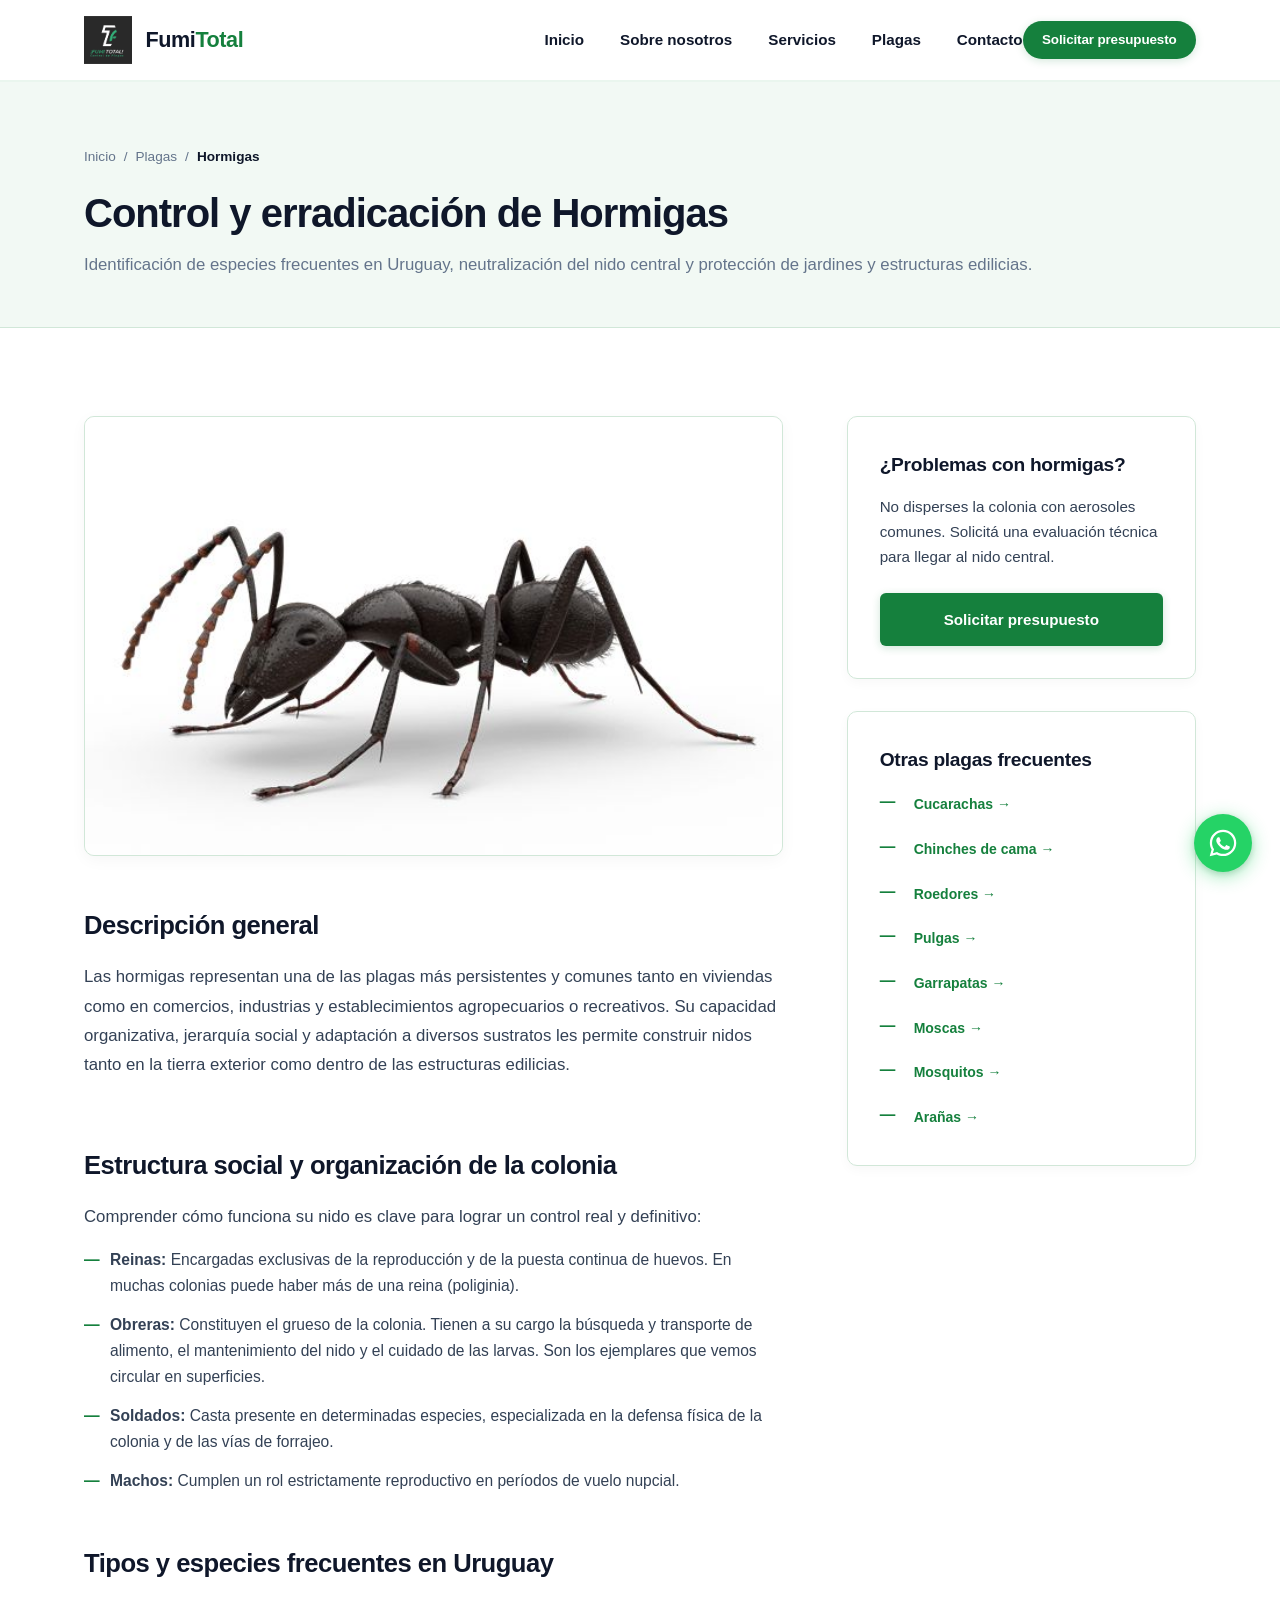
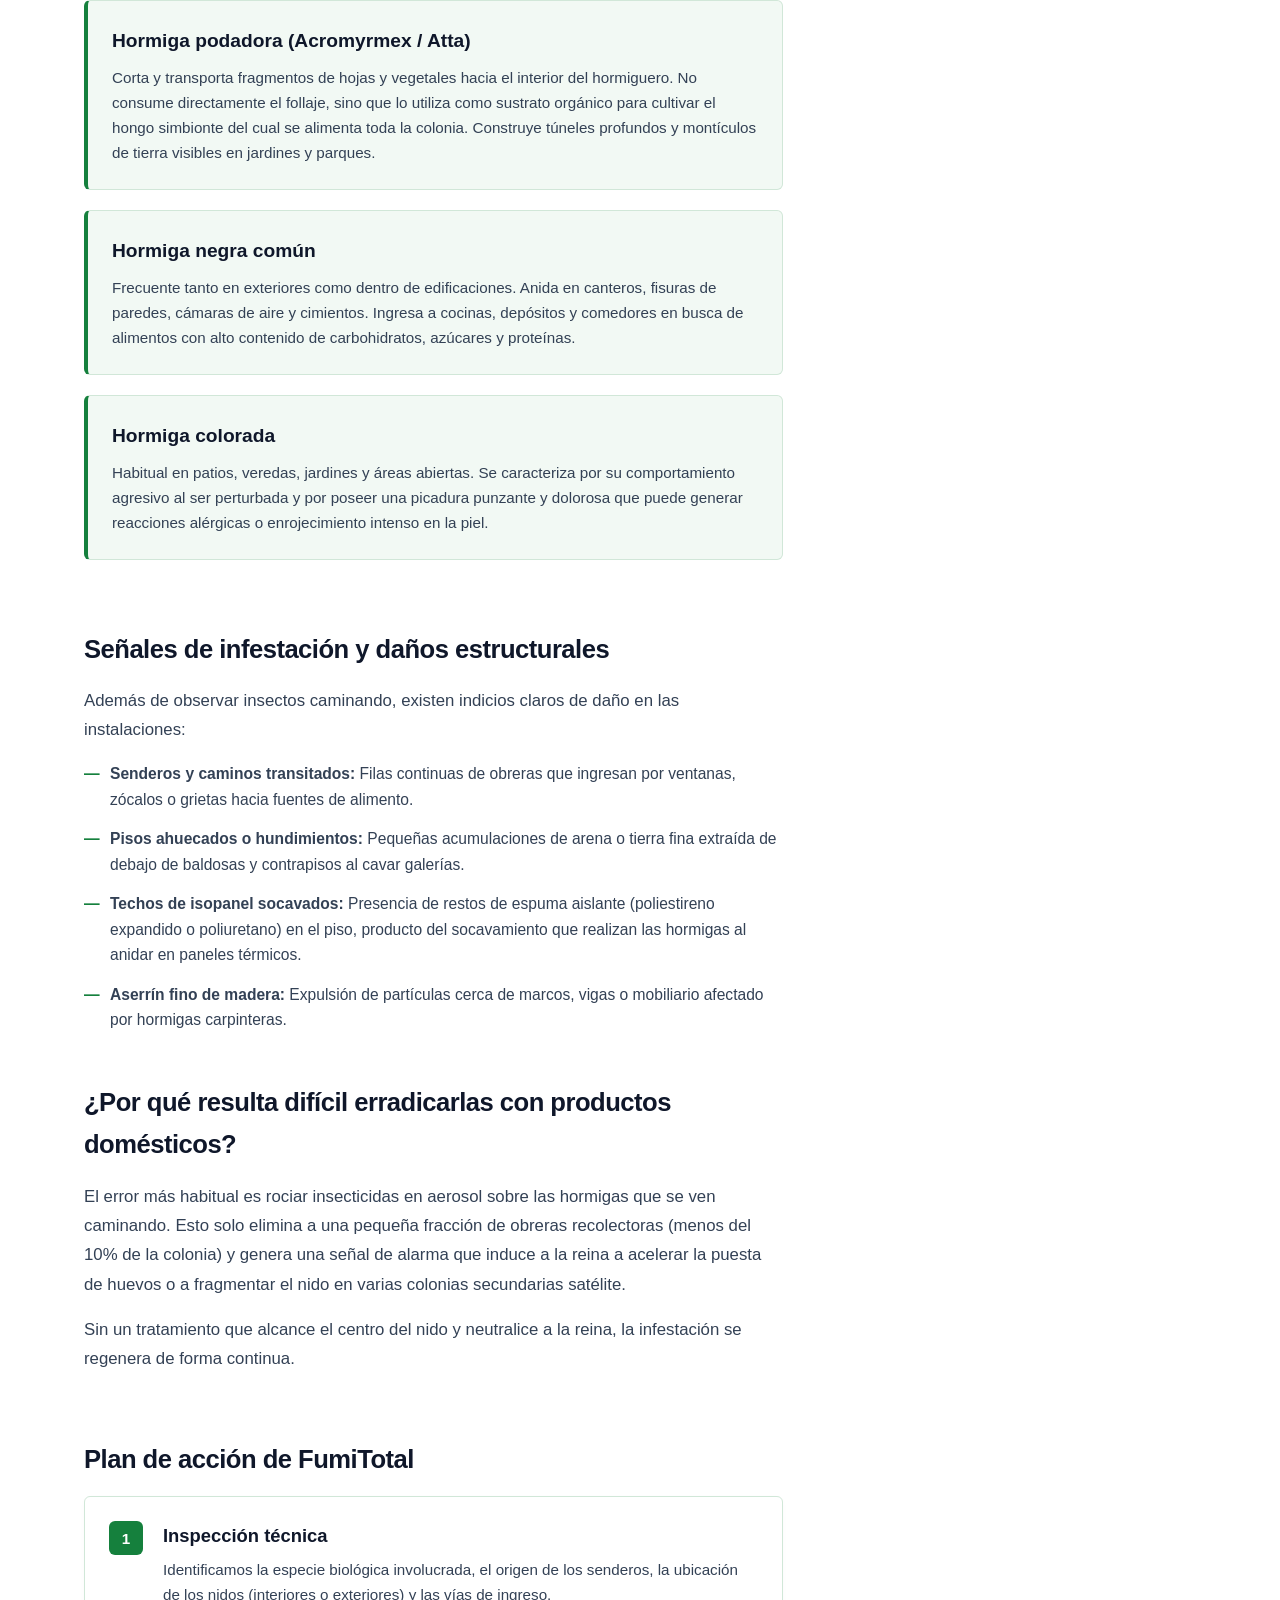
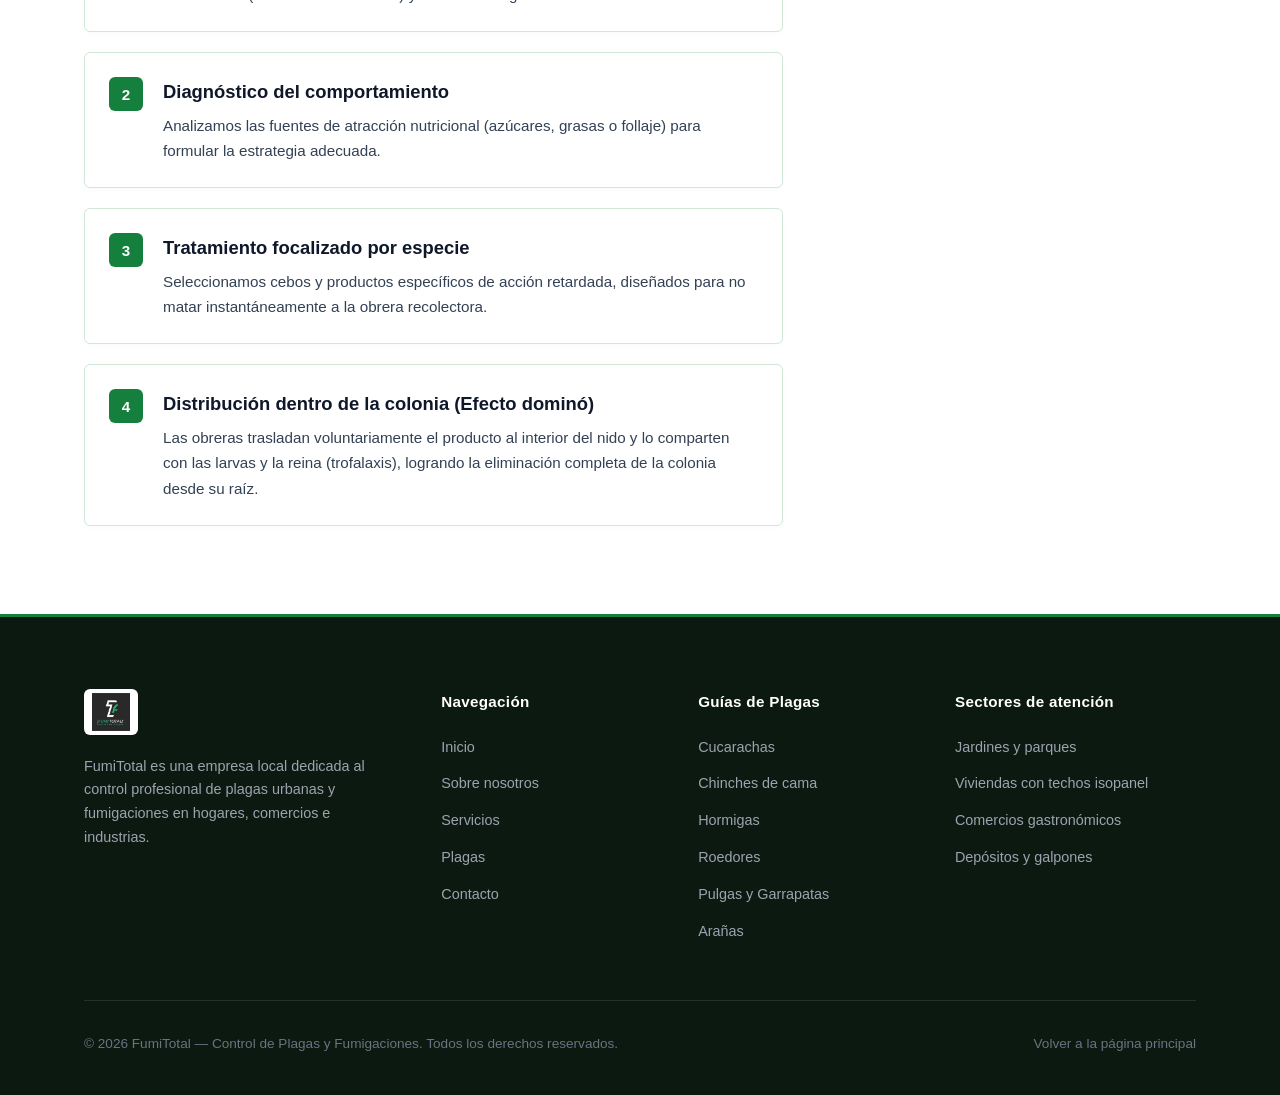
<file: categorias/hormigas.html>
<!DOCTYPE html>
<html lang="es">
<head>
  <meta charset="UTF-8">
  <meta name="viewport" content="width=device-width, initial-scale=1.0">
  <meta http-equiv="X-UA-Compatible" content="ie=edge">
  
  <title>Control de Hormigas en Uruguay — FumiTotal</title>
  <meta name="description" content="Control profesional de hormigas en Uruguay: podadora, negra común y colorada. Organización de la colonia, daños estructurales y plan de acción de FumiTotal.">
  <meta name="keywords" content="control de hormigas uruguay, hormiga podadora, hormiga negra, hormiga colorada, isopanel hormigas, fumigacion hormigas">
  <meta name="robots" content="index, follow">

  <!-- Open Graph -->
  <meta property="og:type" content="article">
  <meta property="og:title" content="Control de Hormigas en Uruguay — FumiTotal">
  <meta property="og:description" content="Tratamiento profesional para hormigas: eliminamos el nido central y protegemos estructuras y jardines.">
  <meta property="og:image" content="../img/hormigas.jpg">

  <link rel="icon" type="image/jpeg" href="../img/logo.jpg">
  <link rel="stylesheet" href="../css/styles.css">
</head>
<body>

  <!-- HEADER -->
  <header class="site-header">
    <div class="container header-container">
      <a href="../index.html" class="brand-link" aria-label="FumiTotal - Inicio">
        <img src="../img/logo.jpg" alt="Logo de FumiTotal" class="brand-logo" width="160" height="52">
        <span class="brand-name">Fumi<span>Total</span></span>
      </a>

      <button class="nav-toggle" aria-label="Abrir menú de navegación" aria-expanded="false" aria-controls="main-nav">
        <svg fill="none" stroke="currentColor" viewBox="0 0 24 24" aria-hidden="true">
          <path stroke-linecap="round" stroke-linejoin="round" stroke-width="2" d="M4 6h16M4 12h16M4 18h16"></path>
        </svg>
      </button>

      <nav id="main-nav" class="main-nav" aria-label="Navegación principal">
        <ul class="nav-list">
          <li><a href="../index.html" class="nav-link">Inicio</a></li>
          <li><a href="../index.html#nosotros" class="nav-link">Sobre nosotros</a></li>
          <li><a href="../index.html#servicios" class="nav-link">Servicios</a></li>
          <li><a href="../index.html#plagas" class="nav-link">Plagas</a></li>
          <li><a href="../index.html#contacto" class="nav-link">Contacto</a></li>
        </ul>
        <div class="nav-actions">
          <a href="../index.html#contacto" class="btn btn-primary btn-sm">Solicitar presupuesto</a>
        </div>
      </nav>
    </div>
  </header>

  <!-- ENCABEZADO DE PÁGINA -->
  <section class="page-header">
    <div class="container">
      <nav class="breadcrumbs" aria-label="Miga de pan">
        <a href="../index.html">Inicio</a>
        <span>/</span>
        <a href="../index.html#plagas">Plagas</a>
        <span>/</span>
        <span class="current">Hormigas</span>
      </nav>
      <h1 class="section-title">Control y erradicación de Hormigas</h1>
      <p class="section-subtitle">
        Identificación de especies frecuentes en Uruguay, neutralización del nido central y protección de jardines y estructuras edilicias.
      </p>
    </div>
  </section>

  <!-- CONTENIDO PRINCIPAL -->
  <main class="section">
    <div class="container pest-detail-grid">
      <!-- Columna Principal -->
      <article class="pest-main-content">
        <!-- Imagen Principal -->
        <div class="pest-hero-img-box">
          <img src="../img/hormigas.jpg" alt="Colonia y caminos de hormigas" loading="eager">
        </div>

        <!-- Descripción -->
        <section class="detail-block">
          <h2>Descripción general</h2>
          <p>
            Las hormigas representan una de las plagas más persistentes y comunes tanto en viviendas como en comercios, industrias y establecimientos agropecuarios o recreativos. Su capacidad organizativa, jerarquía social y adaptación a diversos sustratos les permite construir nidos tanto en la tierra exterior como dentro de las estructuras edilicias.
          </p>
        </section>

        <!-- Organización de la colonia -->
        <section class="detail-block">
          <h2>Estructura social y organización de la colonia</h2>
          <p>Comprender cómo funciona su nido es clave para lograr un control real y definitivo:</p>
          <ul class="bullet-list">
            <li>
              <svg fill="currentColor" viewBox="0 0 20 20"><path fill-rule="evenodd" d="M10 18a8 8 0 100-16 8 8 0 000 16zm3.707-9.293a1 1 0 00-1.414-1.414L9 10.586 7.707 9.293a1 1 0 00-1.414 1.414l2 2a1 1 0 001.414 0l4-4z" clip-rule="evenodd"></path></svg>
              <span><strong>Reinas:</strong> Encargadas exclusivas de la reproducción y de la puesta continua de huevos. En muchas colonias puede haber más de una reina (poliginia).</span>
            </li>
            <li>
              <svg fill="currentColor" viewBox="0 0 20 20"><path fill-rule="evenodd" d="M10 18a8 8 0 100-16 8 8 0 000 16zm3.707-9.293a1 1 0 00-1.414-1.414L9 10.586 7.707 9.293a1 1 0 00-1.414 1.414l2 2a1 1 0 001.414 0l4-4z" clip-rule="evenodd"></path></svg>
              <span><strong>Obreras:</strong> Constituyen el grueso de la colonia. Tienen a su cargo la búsqueda y transporte de alimento, el mantenimiento del nido y el cuidado de las larvas. Son los ejemplares que vemos circular en superficies.</span>
            </li>
            <li>
              <svg fill="currentColor" viewBox="0 0 20 20"><path fill-rule="evenodd" d="M10 18a8 8 0 100-16 8 8 0 000 16zm3.707-9.293a1 1 0 00-1.414-1.414L9 10.586 7.707 9.293a1 1 0 00-1.414 1.414l2 2a1 1 0 001.414 0l4-4z" clip-rule="evenodd"></path></svg>
              <span><strong>Soldados:</strong> Casta presente en determinadas especies, especializada en la defensa física de la colonia y de las vías de forrajeo.</span>
            </li>
            <li>
              <svg fill="currentColor" viewBox="0 0 20 20"><path fill-rule="evenodd" d="M10 18a8 8 0 100-16 8 8 0 000 16zm3.707-9.293a1 1 0 00-1.414-1.414L9 10.586 7.707 9.293a1 1 0 00-1.414 1.414l2 2a1 1 0 001.414 0l4-4z" clip-rule="evenodd"></path></svg>
              <span><strong>Machos:</strong> Cumplen un rol estrictamente reproductivo en períodos de vuelo nupcial.</span>
            </li>
          </ul>
        </section>

        <!-- Tipos frecuentes en Uruguay -->
        <section class="detail-block">
          <h2>Tipos y especies frecuentes en Uruguay</h2>

          <div class="species-card">
            <h3>Hormiga podadora (Acromyrmex / Atta)</h3>
            <p>
              Corta y transporta fragmentos de hojas y vegetales hacia el interior del hormiguero. No consume directamente el follaje, sino que lo utiliza como sustrato orgánico para cultivar el hongo simbionte del cual se alimenta toda la colonia. Construye túneles profundos y montículos de tierra visibles en jardines y parques.
            </p>
          </div>

          <div class="species-card">
            <h3>Hormiga negra común</h3>
            <p>
              Frecuente tanto en exteriores como dentro de edificaciones. Anida en canteros, fisuras de paredes, cámaras de aire y cimientos. Ingresa a cocinas, depósitos y comedores en busca de alimentos con alto contenido de carbohidratos, azúcares y proteínas.
            </p>
          </div>

          <div class="species-card">
            <h3>Hormiga colorada</h3>
            <p>
              Habitual en patios, veredas, jardines y áreas abiertas. Se caracteriza por su comportamiento agresivo al ser perturbada y por poseer una picadura punzante y dolorosa que puede generar reacciones alérgicas o enrojecimiento intenso en la piel.
            </p>
          </div>
        </section>

        <!-- Señales de daño e infestación -->
        <section class="detail-block">
          <h2>Señales de infestación y daños estructurales</h2>
          <p>Además de observar insectos caminando, existen indicios claros de daño en las instalaciones:</p>
          <ul class="bullet-list">
            <li>
              <svg fill="currentColor" viewBox="0 0 20 20"><path fill-rule="evenodd" d="M10 18a8 8 0 100-16 8 8 0 000 16zm3.707-9.293a1 1 0 00-1.414-1.414L9 10.586 7.707 9.293a1 1 0 00-1.414 1.414l2 2a1 1 0 001.414 0l4-4z" clip-rule="evenodd"></path></svg>
              <span><strong>Senderos y caminos transitados:</strong> Filas continuas de obreras que ingresan por ventanas, zócalos o grietas hacia fuentes de alimento.</span>
            </li>
            <li>
              <svg fill="currentColor" viewBox="0 0 20 20"><path fill-rule="evenodd" d="M10 18a8 8 0 100-16 8 8 0 000 16zm3.707-9.293a1 1 0 00-1.414-1.414L9 10.586 7.707 9.293a1 1 0 00-1.414 1.414l2 2a1 1 0 001.414 0l4-4z" clip-rule="evenodd"></path></svg>
              <span><strong>Pisos ahuecados o hundimientos:</strong> Pequeñas acumulaciones de arena o tierra fina extraída de debajo de baldosas y contrapisos al cavar galerías.</span>
            </li>
            <li>
              <svg fill="currentColor" viewBox="0 0 20 20"><path fill-rule="evenodd" d="M10 18a8 8 0 100-16 8 8 0 000 16zm3.707-9.293a1 1 0 00-1.414-1.414L9 10.586 7.707 9.293a1 1 0 00-1.414 1.414l2 2a1 1 0 001.414 0l4-4z" clip-rule="evenodd"></path></svg>
              <span><strong>Techos de isopanel socavados:</strong> Presencia de restos de espuma aislante (poliestireno expandido o poliuretano) en el piso, producto del socavamiento que realizan las hormigas al anidar en paneles térmicos.</span>
            </li>
            <li>
              <svg fill="currentColor" viewBox="0 0 20 20"><path fill-rule="evenodd" d="M10 18a8 8 0 100-16 8 8 0 000 16zm3.707-9.293a1 1 0 00-1.414-1.414L9 10.586 7.707 9.293a1 1 0 00-1.414 1.414l2 2a1 1 0 001.414 0l4-4z" clip-rule="evenodd"></path></svg>
              <span><strong>Aserrín fino de madera:</strong> Expulsión de partículas cerca de marcos, vigas o mobiliario afectado por hormigas carpinteras.</span>
            </li>
          </ul>
        </section>

        <!-- Por qué resulta difícil erradicarlas -->
        <section class="detail-block">
          <h2>¿Por qué resulta difícil erradicarlas con productos domésticos?</h2>
          <p>
            El error más habitual es rociar insecticidas en aerosol sobre las hormigas que se ven caminando. Esto solo elimina a una pequeña fracción de obreras recolectoras (menos del 10% de la colonia) y genera una señal de alarma que induce a la reina a acelerar la puesta de huevos o a fragmentar el nido en varias colonias secundarias satélite.
          </p>
          <p>
            Sin un tratamiento que alcance el centro del nido y neutralice a la reina, la infestación se regenera de forma continua.
          </p>
        </section>

        <!-- Plan de acción de FumiTotal -->
        <section class="detail-block">
          <h2>Plan de acción de FumiTotal</h2>
          <div class="action-plan-steps">
            <div class="step-card">
              <div class="step-number">1</div>
              <div class="step-content">
                <h3>Inspección técnica</h3>
                <p>Identificamos la especie biológica involucrada, el origen de los senderos, la ubicación de los nidos (interiores o exteriores) y las vías de ingreso.</p>
              </div>
            </div>

            <div class="step-card">
              <div class="step-number">2</div>
              <div class="step-content">
                <h3>Diagnóstico del comportamiento</h3>
                <p>Analizamos las fuentes de atracción nutricional (azúcares, grasas o follaje) para formular la estrategia adecuada.</p>
              </div>
            </div>

            <div class="step-card">
              <div class="step-number">3</div>
              <div class="step-content">
                <h3>Tratamiento focalizado por especie</h3>
                <p>Seleccionamos cebos y productos específicos de acción retardada, diseñados para no matar instantáneamente a la obrera recolectora.</p>
              </div>
            </div>

            <div class="step-card">
              <div class="step-number">4</div>
              <div class="step-content">
                <h3>Distribución dentro de la colonia (Efecto dominó)</h3>
                <p>Las obreras trasladan voluntariamente el producto al interior del nido y lo comparten con las larvas y la reina (trofalaxis), logrando la eliminación completa de la colonia desde su raíz.</p>
              </div>
            </div>
          </div>
        </section>
      </article>

      <!-- Barra Lateral Sticky -->
      <aside class="pest-sidebar">
        <div class="sidebar-box">
          <h3>¿Problemas con hormigas?</h3>
          <p style="font-size: 0.95rem; color: var(--color-gray-600); margin-bottom: 1.5rem;">
            No disperses la colonia con aerosoles comunes. Solicitá una evaluación técnica para llegar al nido central.
          </p>
          <a href="../index.html#contacto" class="btn btn-primary btn-block">
            Solicitar presupuesto
          </a>
        </div>

        <div class="sidebar-box">
          <h3>Otras plagas frecuentes</h3>
          <ul class="bullet-list" style="margin-top: 0.5rem;">
            <li><a href="cucarachas.html" class="pest-card-link">Cucarachas &rarr;</a></li>
            <li><a href="chinches.html" class="pest-card-link">Chinches de cama &rarr;</a></li>
            <li><a href="roedores.html" class="pest-card-link">Roedores &rarr;</a></li>
            <li><a href="pulgas.html" class="pest-card-link">Pulgas &rarr;</a></li>
            <li><a href="garrapatas.html" class="pest-card-link">Garrapatas &rarr;</a></li>
            <li><a href="moscas.html" class="pest-card-link">Moscas &rarr;</a></li>
            <li><a href="mosquitos.html" class="pest-card-link">Mosquitos &rarr;</a></li>
            <li><a href="aranas.html" class="pest-card-link">Arañas &rarr;</a></li>
          </ul>
        </div>
      </aside>
    </div>
  </main>

  <!-- FOOTER -->
  <footer class="site-footer">
    <div class="container">
      <div class="footer-grid">
        <div>
          <img src="../img/logo.jpg" alt="FumiTotal Logo" class="footer-brand-logo" width="150" height="48">
          <p class="footer-text">
            FumiTotal es una empresa local dedicada al control profesional de plagas urbanas y fumigaciones en hogares, comercios e industrias.
          </p>
        </div>

        <div>
          <h4 class="footer-heading">Navegación</h4>
          <ul class="footer-links">
            <li><a href="../index.html" class="footer-link">Inicio</a></li>
            <li><a href="../index.html#nosotros" class="footer-link">Sobre nosotros</a></li>
            <li><a href="../index.html#servicios" class="footer-link">Servicios</a></li>
            <li><a href="../index.html#plagas" class="footer-link">Plagas</a></li>
            <li><a href="../index.html#contacto" class="footer-link">Contacto</a></li>
          </ul>
        </div>

        <div>
          <h4 class="footer-heading">Guías de Plagas</h4>
          <ul class="footer-links">
            <li><a href="cucarachas.html" class="footer-link">Cucarachas</a></li>
            <li><a href="chinches.html" class="footer-link">Chinches de cama</a></li>
            <li><a href="hormigas.html" class="footer-link">Hormigas</a></li>
            <li><a href="roedores.html" class="footer-link">Roedores</a></li>
            <li><a href="pulgas.html" class="footer-link">Pulgas y Garrapatas</a></li>
            <li><a href="aranas.html" class="footer-link">Arañas</a></li>
          </ul>
        </div>

        <div>
          <h4 class="footer-heading">Sectores de atención</h4>
          <ul class="footer-links">
            <li><span class="footer-link">Jardines y parques</span></li>
            <li><span class="footer-link">Viviendas con techos isopanel</span></li>
            <li><span class="footer-link">Comercios gastronómicos</span></li>
            <li><span class="footer-link">Depósitos y galpones</span></li>
          </ul>
        </div>
      </div>

      <div class="footer-bottom">
        <p>&copy; 2026 FumiTotal — Control de Plagas y Fumigaciones. Todos los derechos reservados.</p>
        <p><a href="../index.html" style="color: var(--color-gray-400);">Volver a la página principal</a></p>
      </div>
    </div>
  </footer>

  <!-- Botón flotante de WhatsApp -->
  <a href="../index.html#contacto" class="floating-wpp-btn" aria-label="Contactar por WhatsApp">
    <svg viewBox="0 0 24 24" width="32" height="32" fill="currentColor" aria-hidden="true">
      <path d="M12.04 2C6.58 2 2.13 6.45 2.13 11.91C2.13 13.66 2.59 15.36 3.45 16.86L2.05 22L7.3 20.62C8.75 21.41 10.38 21.83 12.04 21.83C17.5 21.83 21.95 17.38 21.95 11.92C21.95 9.27 20.92 6.78 19.05 4.91C17.18 3.03 14.69 2 12.04 2ZM12.05 20.15C10.57 20.15 9.12 19.75 7.85 19L7.55 18.82L4.43 19.64L5.26 16.6L5.06 16.29C4.24 14.98 3.81 13.47 3.81 11.91C3.81 7.37 7.5 3.69 12.05 3.69C14.25 3.69 16.31 4.55 17.87 6.11C19.42 7.67 20.28 9.73 20.28 11.93C20.27 16.47 16.59 20.15 12.05 20.15ZM16.57 14.46C16.32 14.33 15.1 13.73 14.87 13.65C14.65 13.57 14.48 13.52 14.32 13.77C14.15 14.02 13.68 14.57 13.54 14.73C13.39 14.9 13.25 14.92 13 14.8C12.75 14.67 11.94 14.41 10.98 13.55C10.23 12.88 9.73 12.05 9.58 11.8C9.44 11.55 9.56 11.41 9.69 11.29C9.8 11.18 9.94 11 10.06 10.85C10.19 10.71 10.23 10.61 10.31 10.44C10.39 10.28 10.35 10.13 10.29 10.01C10.23 9.88 9.73 8.65 9.52 8.16C9.32 7.67 9.12 7.74 8.97 7.73C8.83 7.72 8.66 7.72 8.5 7.72C8.33 7.72 8.06 7.78 7.83 8.03C7.6 8.28 6.95 8.89 6.95 10.12C6.95 11.35 7.85 12.54 7.97 12.7C8.1 12.87 9.74 15.39 12.24 16.47C12.84 16.73 13.3 16.88 13.66 17C14.26 17.19 14.81 17.16 15.25 17.1C15.74 17.03 16.76 16.48 16.97 15.89C17.18 15.3 17.18 14.8 17.12 14.7C17.06 14.59 16.89 14.53 16.57 14.46Z"/>
    </svg>
  </a>

  <script src="../js/main.js"></script>
</body>
</html>
</file>
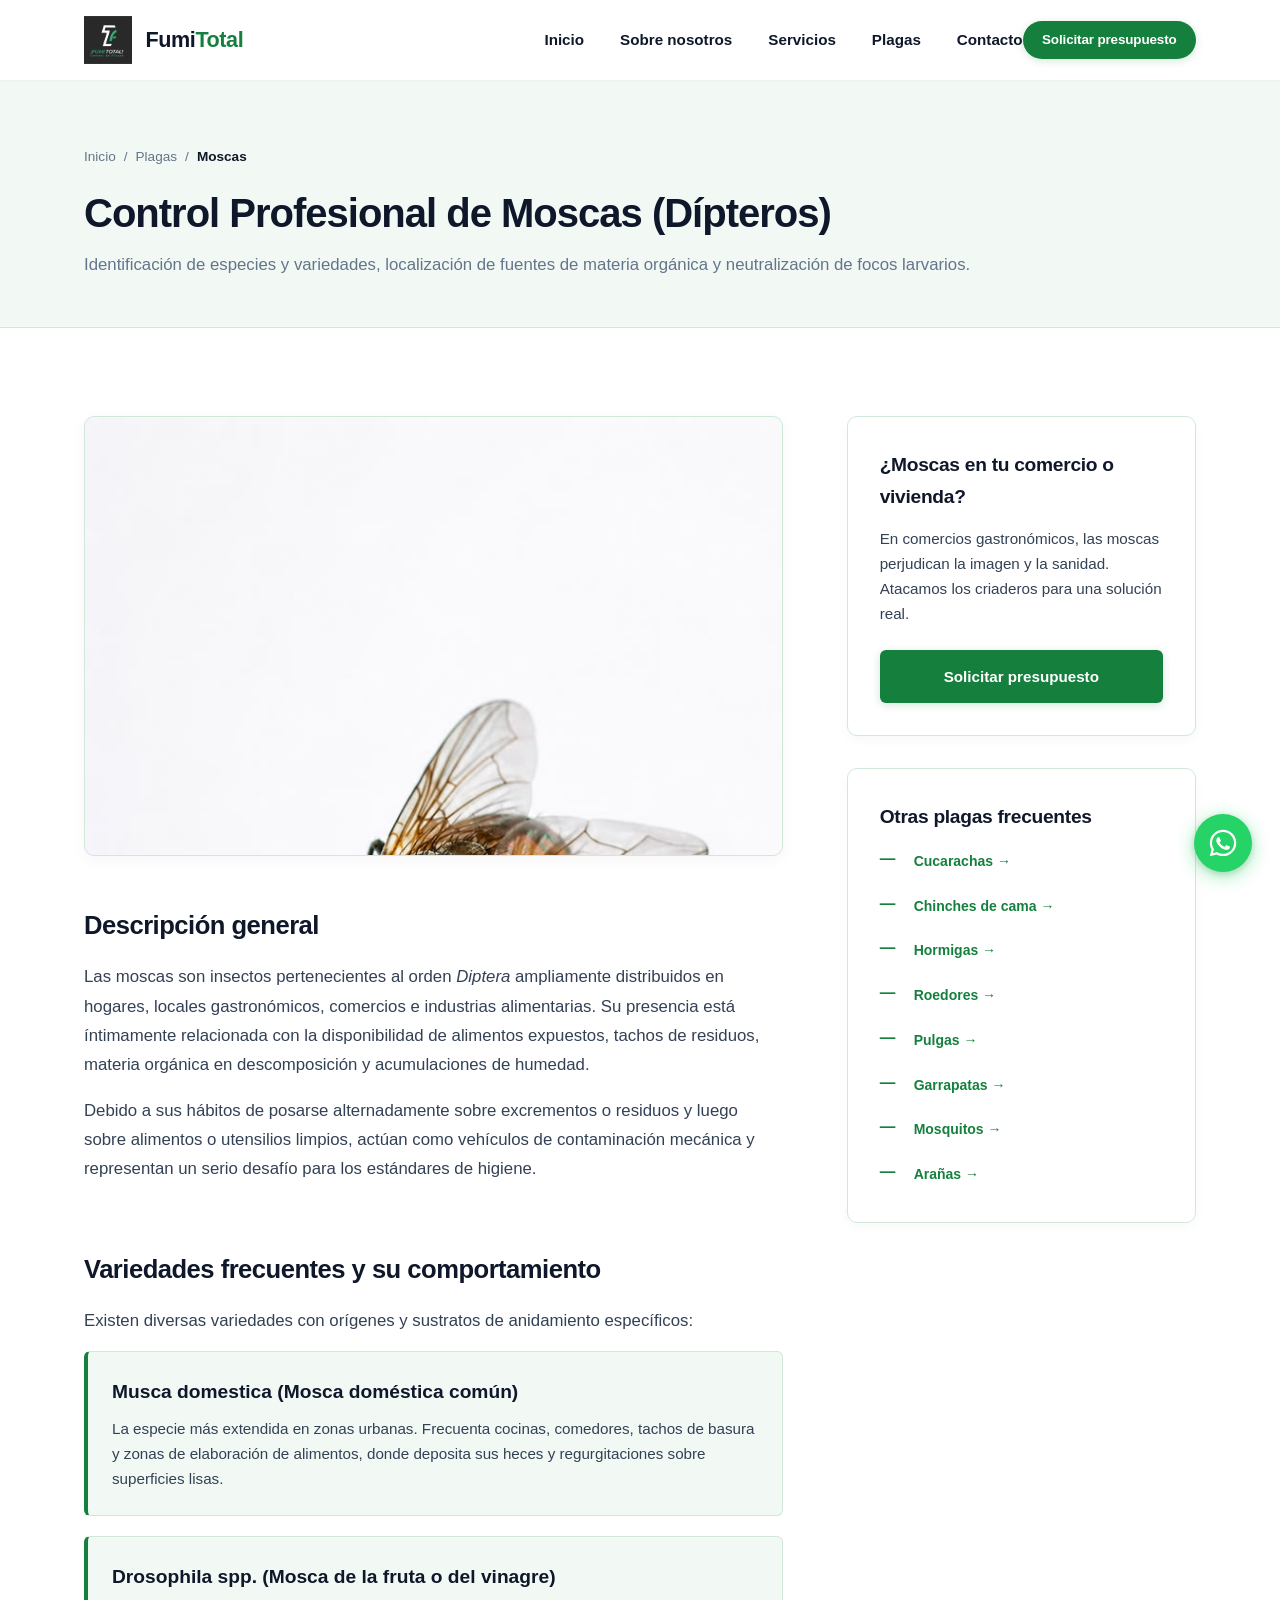
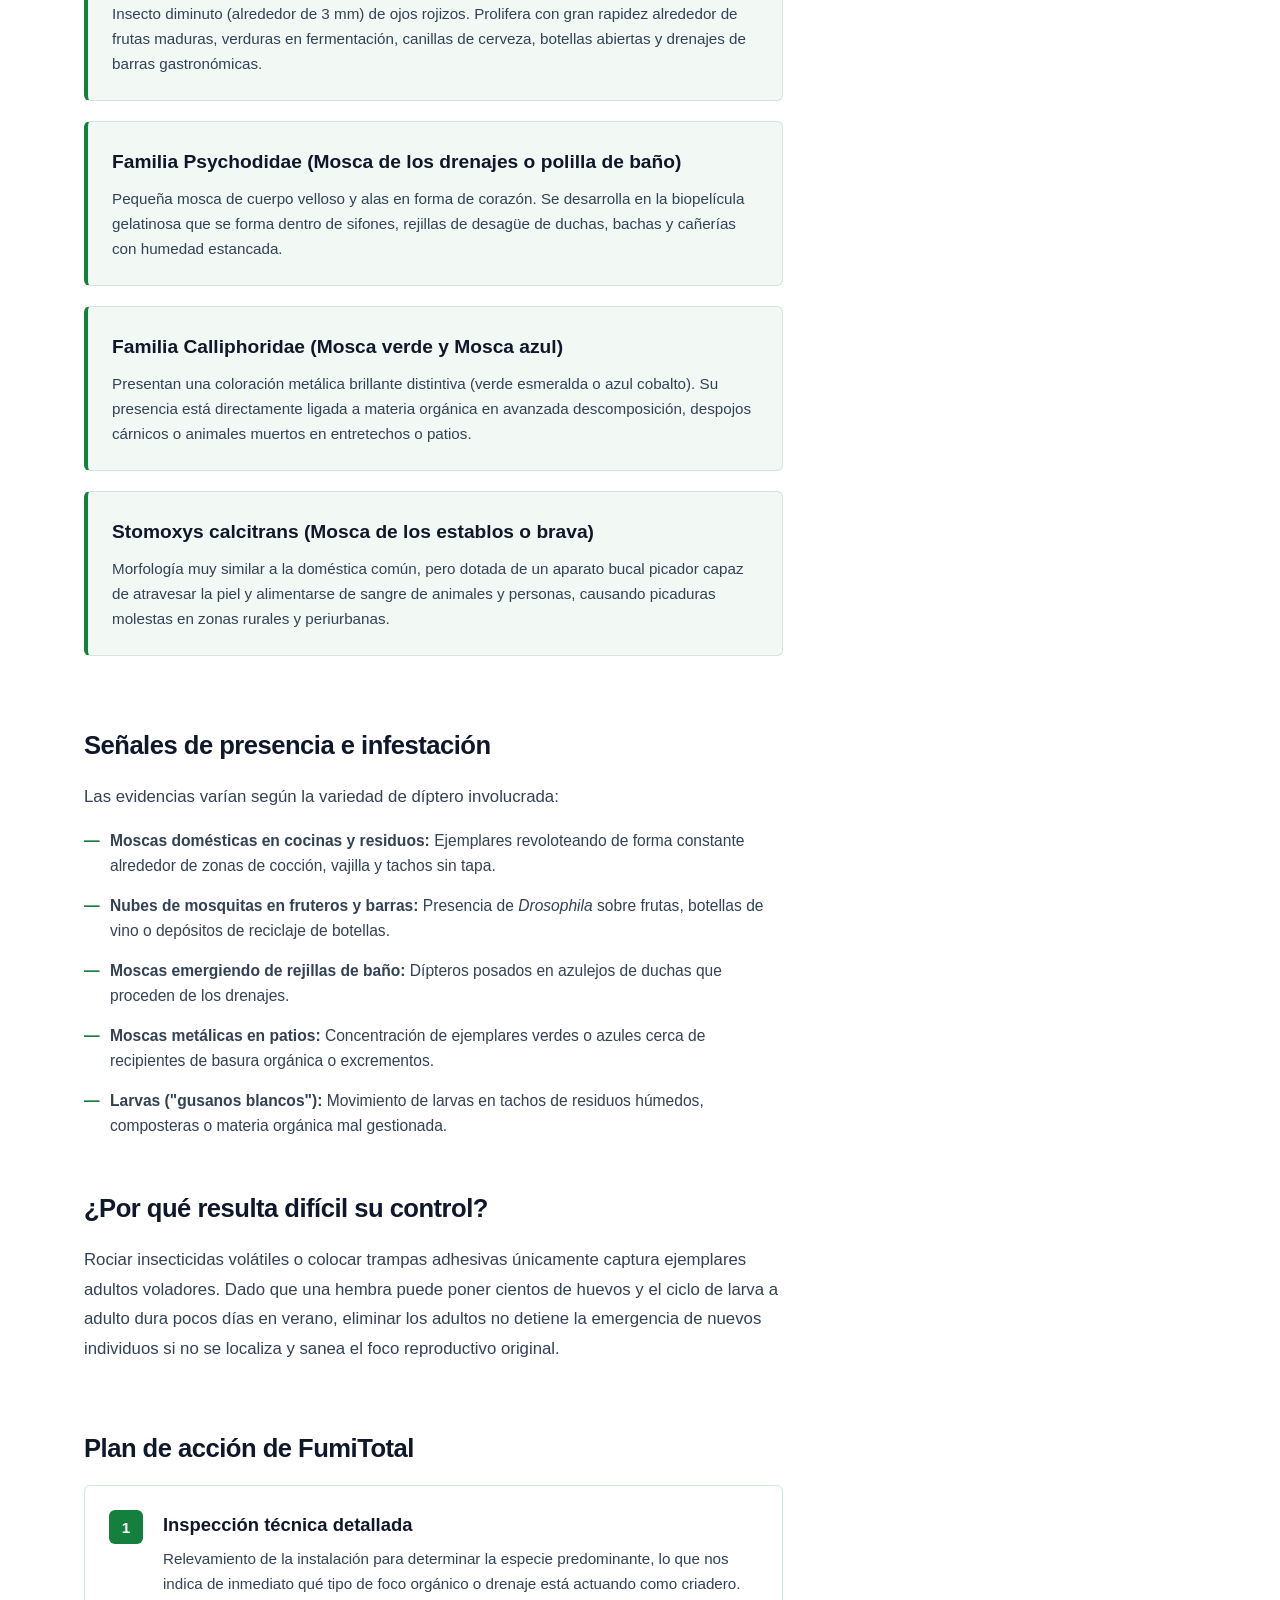
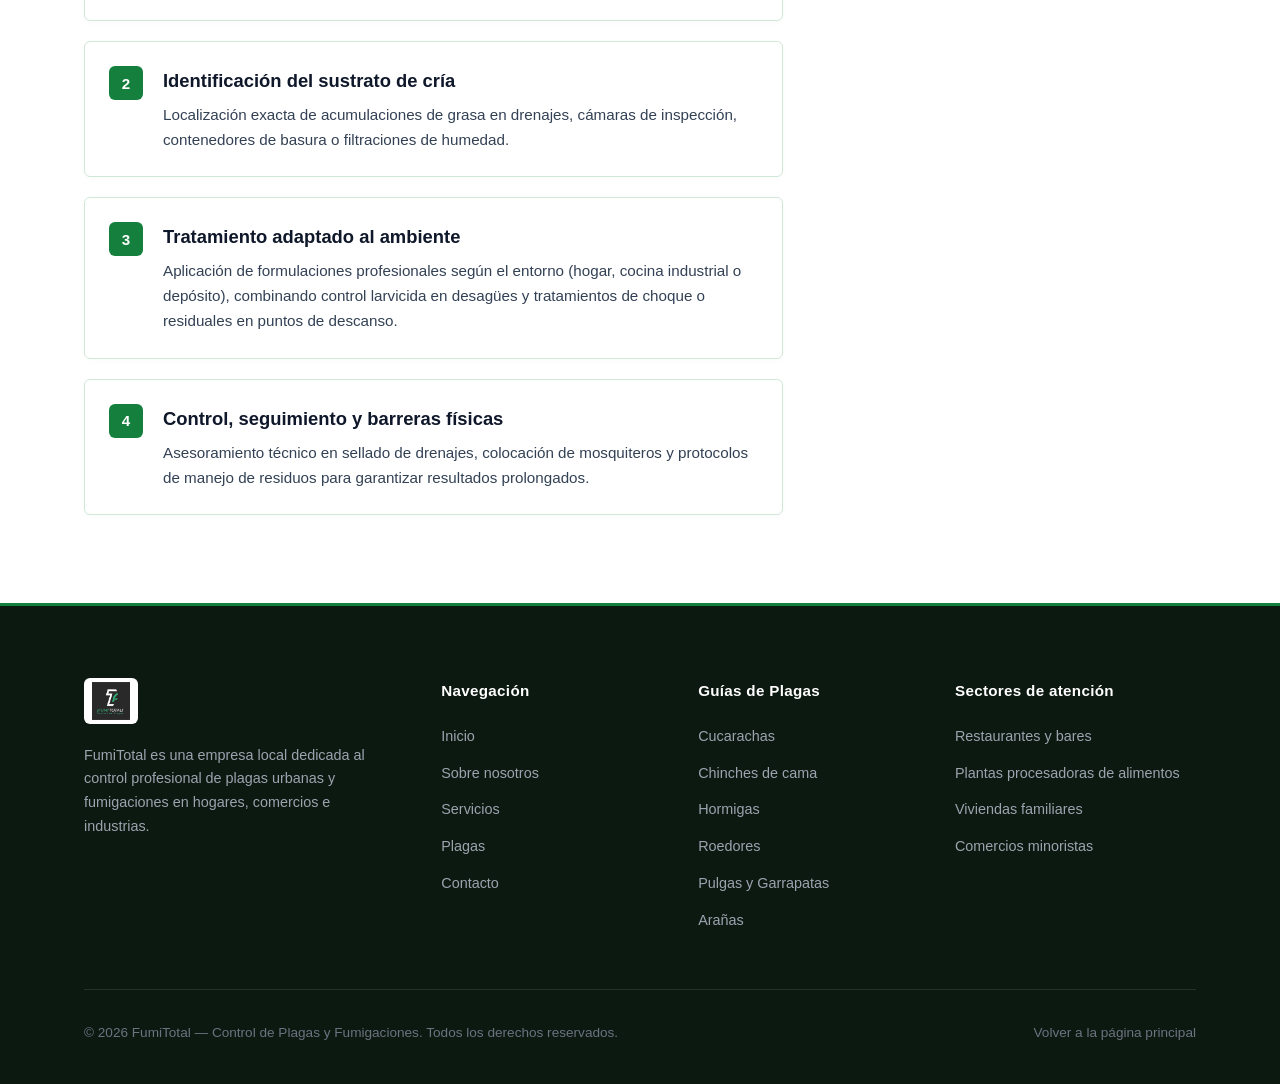
<file: categorias/moscas.html>
<!DOCTYPE html>
<html lang="es">
<head>
  <meta charset="UTF-8">
  <meta name="viewport" content="width=device-width, initial-scale=1.0">
  <meta http-equiv="X-UA-Compatible" content="ie=edge">
  
  <title>Control Profesional de Moscas en Uruguay — FumiTotal</title>
  <meta name="description" content="Control de moscas en hogares y comercios: mosca doméstica, de la fruta, de los drenajes, verde, azul y de los establos. Detección de criaderos y plan de acción de FumiTotal.">
  <meta name="keywords" content="control de moscas uruguay, mosca de la fruta, mosca de los drenajes, musca domestica, fumigacion restaurantes, desinsectacion voladores">
  <meta name="robots" content="index, follow">

  <!-- Open Graph -->
  <meta property="og:type" content="article">
  <meta property="og:title" content="Control Profesional de Moscas en Uruguay — FumiTotal">
  <meta property="og:description" content="Eliminación de focos de reproducción y control técnico de moscas en gastronomía, comercios y hogares.">
  <meta property="og:image" content="../img/moscas.jpg">

  <link rel="icon" type="image/jpeg" href="../img/logo.jpg">
  <link rel="stylesheet" href="../css/styles.css">
</head>
<body>

  <!-- HEADER -->
  <header class="site-header">
    <div class="container header-container">
      <a href="../index.html" class="brand-link" aria-label="FumiTotal - Inicio">
        <img src="../img/logo.jpg" alt="Logo de FumiTotal" class="brand-logo" width="160" height="52">
        <span class="brand-name">Fumi<span>Total</span></span>
      </a>

      <button class="nav-toggle" aria-label="Abrir menú de navegación" aria-expanded="false" aria-controls="main-nav">
        <svg fill="none" stroke="currentColor" viewBox="0 0 24 24" aria-hidden="true">
          <path stroke-linecap="round" stroke-linejoin="round" stroke-width="2" d="M4 6h16M4 12h16M4 18h16"></path>
        </svg>
      </button>

      <nav id="main-nav" class="main-nav" aria-label="Navegación principal">
        <ul class="nav-list">
          <li><a href="../index.html" class="nav-link">Inicio</a></li>
          <li><a href="../index.html#nosotros" class="nav-link">Sobre nosotros</a></li>
          <li><a href="../index.html#servicios" class="nav-link">Servicios</a></li>
          <li><a href="../index.html#plagas" class="nav-link">Plagas</a></li>
          <li><a href="../index.html#contacto" class="nav-link">Contacto</a></li>
        </ul>
        <div class="nav-actions">
          <a href="../index.html#contacto" class="btn btn-primary btn-sm">Solicitar presupuesto</a>
        </div>
      </nav>
    </div>
  </header>

  <!-- ENCABEZADO DE PÁGINA -->
  <section class="page-header">
    <div class="container">
      <nav class="breadcrumbs" aria-label="Miga de pan">
        <a href="../index.html">Inicio</a>
        <span>/</span>
        <a href="../index.html#plagas">Plagas</a>
        <span>/</span>
        <span class="current">Moscas</span>
      </nav>
      <h1 class="section-title">Control Profesional de Moscas (Dípteros)</h1>
      <p class="section-subtitle">
        Identificación de especies y variedades, localización de fuentes de materia orgánica y neutralización de focos larvarios.
      </p>
    </div>
  </section>

  <!-- CONTENIDO PRINCIPAL -->
  <main class="section">
    <div class="container pest-detail-grid">
      <!-- Columna Principal -->
      <article class="pest-main-content">
        <!-- Imagen Principal -->
        <div class="pest-hero-img-box">
          <img src="../img/moscas.jpg" alt="Mosca en ambiente cerrado" loading="eager">
        </div>

        <!-- Descripción -->
        <section class="detail-block">
          <h2>Descripción general</h2>
          <p>
            Las moscas son insectos pertenecientes al orden <em>Diptera</em> ampliamente distribuidos en hogares, locales gastronómicos, comercios e industrias alimentarias. Su presencia está íntimamente relacionada con la disponibilidad de alimentos expuestos, tachos de residuos, materia orgánica en descomposición y acumulaciones de humedad.
          </p>
          <p>
            Debido a sus hábitos de posarse alternadamente sobre excrementos o residuos y luego sobre alimentos o utensilios limpios, actúan como vehículos de contaminación mecánica y representan un serio desafío para los estándares de higiene.
          </p>
        </section>

        <!-- Variedades frecuentes en Uruguay -->
        <section class="detail-block">
          <h2>Variedades frecuentes y su comportamiento</h2>
          <p>Existen diversas variedades con orígenes y sustratos de anidamiento específicos:</p>

          <div class="species-card">
            <h3>Musca domestica (Mosca doméstica común)</h3>
            <p>
              La especie más extendida en zonas urbanas. Frecuenta cocinas, comedores, tachos de basura y zonas de elaboración de alimentos, donde deposita sus heces y regurgitaciones sobre superficies lisas.
            </p>
          </div>

          <div class="species-card">
            <h3>Drosophila spp. (Mosca de la fruta o del vinagre)</h3>
            <p>
              Insecto diminuto (alrededor de 3 mm) de ojos rojizos. Prolifera con gran rapidez alrededor de frutas maduras, verduras en fermentación, canillas de cerveza, botellas abiertas y drenajes de barras gastronómicas.
            </p>
          </div>

          <div class="species-card">
            <h3>Familia Psychodidae (Mosca de los drenajes o polilla de baño)</h3>
            <p>
              Pequeña mosca de cuerpo velloso y alas en forma de corazón. Se desarrolla en la biopelícula gelatinosa que se forma dentro de sifones, rejillas de desagüe de duchas, bachas y cañerías con humedad estancada.
            </p>
          </div>

          <div class="species-card">
            <h3>Familia Calliphoridae (Mosca verde y Mosca azul)</h3>
            <p>
              Presentan una coloración metálica brillante distintiva (verde esmeralda o azul cobalto). Su presencia está directamente ligada a materia orgánica en avanzada descomposición, despojos cárnicos o animales muertos en entretechos o patios.
            </p>
          </div>

          <div class="species-card">
            <h3>Stomoxys calcitrans (Mosca de los establos o brava)</h3>
            <p>
              Morfología muy similar a la doméstica común, pero dotada de un aparato bucal picador capaz de atravesar la piel y alimentarse de sangre de animales y personas, causando picaduras molestas en zonas rurales y periurbanas.
            </p>
          </div>
        </section>

        <!-- Señales de presencia por variedad -->
        <section class="detail-block">
          <h2>Señales de presencia e infestación</h2>
          <p>Las evidencias varían según la variedad de díptero involucrada:</p>
          <ul class="bullet-list">
            <li>
              <svg fill="currentColor" viewBox="0 0 20 20"><path fill-rule="evenodd" d="M10 18a8 8 0 100-16 8 8 0 000 16zm3.707-9.293a1 1 0 00-1.414-1.414L9 10.586 7.707 9.293a1 1 0 00-1.414 1.414l2 2a1 1 0 001.414 0l4-4z" clip-rule="evenodd"></path></svg>
              <span><strong>Moscas domésticas en cocinas y residuos:</strong> Ejemplares revoloteando de forma constante alrededor de zonas de cocción, vajilla y tachos sin tapa.</span>
            </li>
            <li>
              <svg fill="currentColor" viewBox="0 0 20 20"><path fill-rule="evenodd" d="M10 18a8 8 0 100-16 8 8 0 000 16zm3.707-9.293a1 1 0 00-1.414-1.414L9 10.586 7.707 9.293a1 1 0 00-1.414 1.414l2 2a1 1 0 001.414 0l4-4z" clip-rule="evenodd"></path></svg>
              <span><strong>Nubes de mosquitas en fruteros y barras:</strong> Presencia de <em>Drosophila</em> sobre frutas, botellas de vino o depósitos de reciclaje de botellas.</span>
            </li>
            <li>
              <svg fill="currentColor" viewBox="0 0 20 20"><path fill-rule="evenodd" d="M10 18a8 8 0 100-16 8 8 0 000 16zm3.707-9.293a1 1 0 00-1.414-1.414L9 10.586 7.707 9.293a1 1 0 00-1.414 1.414l2 2a1 1 0 001.414 0l4-4z" clip-rule="evenodd"></path></svg>
              <span><strong>Moscas emergiendo de rejillas de baño:</strong> Dípteros posados en azulejos de duchas que proceden de los drenajes.</span>
            </li>
            <li>
              <svg fill="currentColor" viewBox="0 0 20 20"><path fill-rule="evenodd" d="M10 18a8 8 0 100-16 8 8 0 000 16zm3.707-9.293a1 1 0 00-1.414-1.414L9 10.586 7.707 9.293a1 1 0 00-1.414 1.414l2 2a1 1 0 001.414 0l4-4z" clip-rule="evenodd"></path></svg>
              <span><strong>Moscas metálicas en patios:</strong> Concentración de ejemplares verdes o azules cerca de recipientes de basura orgánica o excrementos.</span>
            </li>
            <li>
              <svg fill="currentColor" viewBox="0 0 20 20"><path fill-rule="evenodd" d="M10 18a8 8 0 100-16 8 8 0 000 16zm3.707-9.293a1 1 0 00-1.414-1.414L9 10.586 7.707 9.293a1 1 0 00-1.414 1.414l2 2a1 1 0 001.414 0l4-4z" clip-rule="evenodd"></path></svg>
              <span><strong>Larvas ("gusanos blancos"):</strong> Movimiento de larvas en tachos de residuos húmedos, composteras o materia orgánica mal gestionada.</span>
            </li>
          </ul>
        </section>

        <!-- Por qué son difíciles -->
        <section class="detail-block">
          <h2>¿Por qué resulta difícil su control?</h2>
          <p>
            Rociar insecticidas volátiles o colocar trampas adhesivas únicamente captura ejemplares adultos voladores. Dado que una hembra puede poner cientos de huevos y el ciclo de larva a adulto dura pocos días en verano, eliminar los adultos no detiene la emergencia de nuevos individuos si no se localiza y sanea el foco reproductivo original.
          </p>
        </section>

        <!-- Plan de acción de FumiTotal -->
        <section class="detail-block">
          <h2>Plan de acción de FumiTotal</h2>
          <div class="action-plan-steps">
            <div class="step-card">
              <div class="step-number">1</div>
              <div class="step-content">
                <h3>Inspección técnica detallada</h3>
                <p>Relevamiento de la instalación para determinar la especie predominante, lo que nos indica de inmediato qué tipo de foco orgánico o drenaje está actuando como criadero.</p>
              </div>
            </div>

            <div class="step-card">
              <div class="step-number">2</div>
              <div class="step-content">
                <h3>Identificación del sustrato de cría</h3>
                <p>Localización exacta de acumulaciones de grasa en drenajes, cámaras de inspección, contenedores de basura o filtraciones de humedad.</p>
              </div>
            </div>

            <div class="step-card">
              <div class="step-number">3</div>
              <div class="step-content">
                <h3>Tratamiento adaptado al ambiente</h3>
                <p>Aplicación de formulaciones profesionales según el entorno (hogar, cocina industrial o depósito), combinando control larvicida en desagües y tratamientos de choque o residuales en puntos de descanso.</p>
              </div>
            </div>

            <div class="step-card">
              <div class="step-number">4</div>
              <div class="step-content">
                <h3>Control, seguimiento y barreras físicas</h3>
                <p>Asesoramiento técnico en sellado de drenajes, colocación de mosquiteros y protocolos de manejo de residuos para garantizar resultados prolongados.</p>
              </div>
            </div>
          </div>
        </section>
      </article>

      <!-- Barra Lateral Sticky -->
      <aside class="pest-sidebar">
        <div class="sidebar-box">
          <h3>¿Moscas en tu comercio o vivienda?</h3>
          <p style="font-size: 0.95rem; color: var(--color-gray-600); margin-bottom: 1.5rem;">
            En comercios gastronómicos, las moscas perjudican la imagen y la sanidad. Atacamos los criaderos para una solución real.
          </p>
          <a href="../index.html#contacto" class="btn btn-primary btn-block">
            Solicitar presupuesto
          </a>
        </div>

        <div class="sidebar-box">
          <h3>Otras plagas frecuentes</h3>
          <ul class="bullet-list" style="margin-top: 0.5rem;">
            <li><a href="cucarachas.html" class="pest-card-link">Cucarachas &rarr;</a></li>
            <li><a href="chinches.html" class="pest-card-link">Chinches de cama &rarr;</a></li>
            <li><a href="hormigas.html" class="pest-card-link">Hormigas &rarr;</a></li>
            <li><a href="roedores.html" class="pest-card-link">Roedores &rarr;</a></li>
            <li><a href="pulgas.html" class="pest-card-link">Pulgas &rarr;</a></li>
            <li><a href="garrapatas.html" class="pest-card-link">Garrapatas &rarr;</a></li>
            <li><a href="mosquitos.html" class="pest-card-link">Mosquitos &rarr;</a></li>
            <li><a href="aranas.html" class="pest-card-link">Arañas &rarr;</a></li>
          </ul>
        </div>
      </aside>
    </div>
  </main>

  <!-- FOOTER -->
  <footer class="site-footer">
    <div class="container">
      <div class="footer-grid">
        <div>
          <img src="../img/logo.jpg" alt="FumiTotal Logo" class="footer-brand-logo" width="150" height="48">
          <p class="footer-text">
            FumiTotal es una empresa local dedicada al control profesional de plagas urbanas y fumigaciones en hogares, comercios e industrias.
          </p>
        </div>

        <div>
          <h4 class="footer-heading">Navegación</h4>
          <ul class="footer-links">
            <li><a href="../index.html" class="footer-link">Inicio</a></li>
            <li><a href="../index.html#nosotros" class="footer-link">Sobre nosotros</a></li>
            <li><a href="../index.html#servicios" class="footer-link">Servicios</a></li>
            <li><a href="../index.html#plagas" class="footer-link">Plagas</a></li>
            <li><a href="../index.html#contacto" class="footer-link">Contacto</a></li>
          </ul>
        </div>

        <div>
          <h4 class="footer-heading">Guías de Plagas</h4>
          <ul class="footer-links">
            <li><a href="cucarachas.html" class="footer-link">Cucarachas</a></li>
            <li><a href="chinches.html" class="footer-link">Chinches de cama</a></li>
            <li><a href="hormigas.html" class="footer-link">Hormigas</a></li>
            <li><a href="roedores.html" class="footer-link">Roedores</a></li>
            <li><a href="pulgas.html" class="footer-link">Pulgas y Garrapatas</a></li>
            <li><a href="aranas.html" class="footer-link">Arañas</a></li>
          </ul>
        </div>

        <div>
          <h4 class="footer-heading">Sectores de atención</h4>
          <ul class="footer-links">
            <li><span class="footer-link">Restaurantes y bares</span></li>
            <li><span class="footer-link">Plantas procesadoras de alimentos</span></li>
            <li><span class="footer-link">Viviendas familiares</span></li>
            <li><span class="footer-link">Comercios minoristas</span></li>
          </ul>
        </div>
      </div>

      <div class="footer-bottom">
        <p>&copy; 2026 FumiTotal — Control de Plagas y Fumigaciones. Todos los derechos reservados.</p>
        <p><a href="../index.html" style="color: var(--color-gray-400);">Volver a la página principal</a></p>
      </div>
    </div>
  </footer>

  <!-- Botón flotante de WhatsApp -->
  <a href="../index.html#contacto" class="floating-wpp-btn" aria-label="Contactar por WhatsApp">
    <svg viewBox="0 0 24 24" width="32" height="32" fill="currentColor" aria-hidden="true">
      <path d="M12.04 2C6.58 2 2.13 6.45 2.13 11.91C2.13 13.66 2.59 15.36 3.45 16.86L2.05 22L7.3 20.62C8.75 21.41 10.38 21.83 12.04 21.83C17.5 21.83 21.95 17.38 21.95 11.92C21.95 9.27 20.92 6.78 19.05 4.91C17.18 3.03 14.69 2 12.04 2ZM12.05 20.15C10.57 20.15 9.12 19.75 7.85 19L7.55 18.82L4.43 19.64L5.26 16.6L5.06 16.29C4.24 14.98 3.81 13.47 3.81 11.91C3.81 7.37 7.5 3.69 12.05 3.69C14.25 3.69 16.31 4.55 17.87 6.11C19.42 7.67 20.28 9.73 20.28 11.93C20.27 16.47 16.59 20.15 12.05 20.15ZM16.57 14.46C16.32 14.33 15.1 13.73 14.87 13.65C14.65 13.57 14.48 13.52 14.32 13.77C14.15 14.02 13.68 14.57 13.54 14.73C13.39 14.9 13.25 14.92 13 14.8C12.75 14.67 11.94 14.41 10.98 13.55C10.23 12.88 9.73 12.05 9.58 11.8C9.44 11.55 9.56 11.41 9.69 11.29C9.8 11.18 9.94 11 10.06 10.85C10.19 10.71 10.23 10.61 10.31 10.44C10.39 10.28 10.35 10.13 10.29 10.01C10.23 9.88 9.73 8.65 9.52 8.16C9.32 7.67 9.12 7.74 8.97 7.73C8.83 7.72 8.66 7.72 8.5 7.72C8.33 7.72 8.06 7.78 7.83 8.03C7.6 8.28 6.95 8.89 6.95 10.12C6.95 11.35 7.85 12.54 7.97 12.7C8.1 12.87 9.74 15.39 12.24 16.47C12.84 16.73 13.3 16.88 13.66 17C14.26 17.19 14.81 17.16 15.25 17.1C15.74 17.03 16.76 16.48 16.97 15.89C17.18 15.3 17.18 14.8 17.12 14.7C17.06 14.59 16.89 14.53 16.57 14.46Z"/>
    </svg>
  </a>

  <script src="../js/main.js"></script>
</body>
</html>
</file>
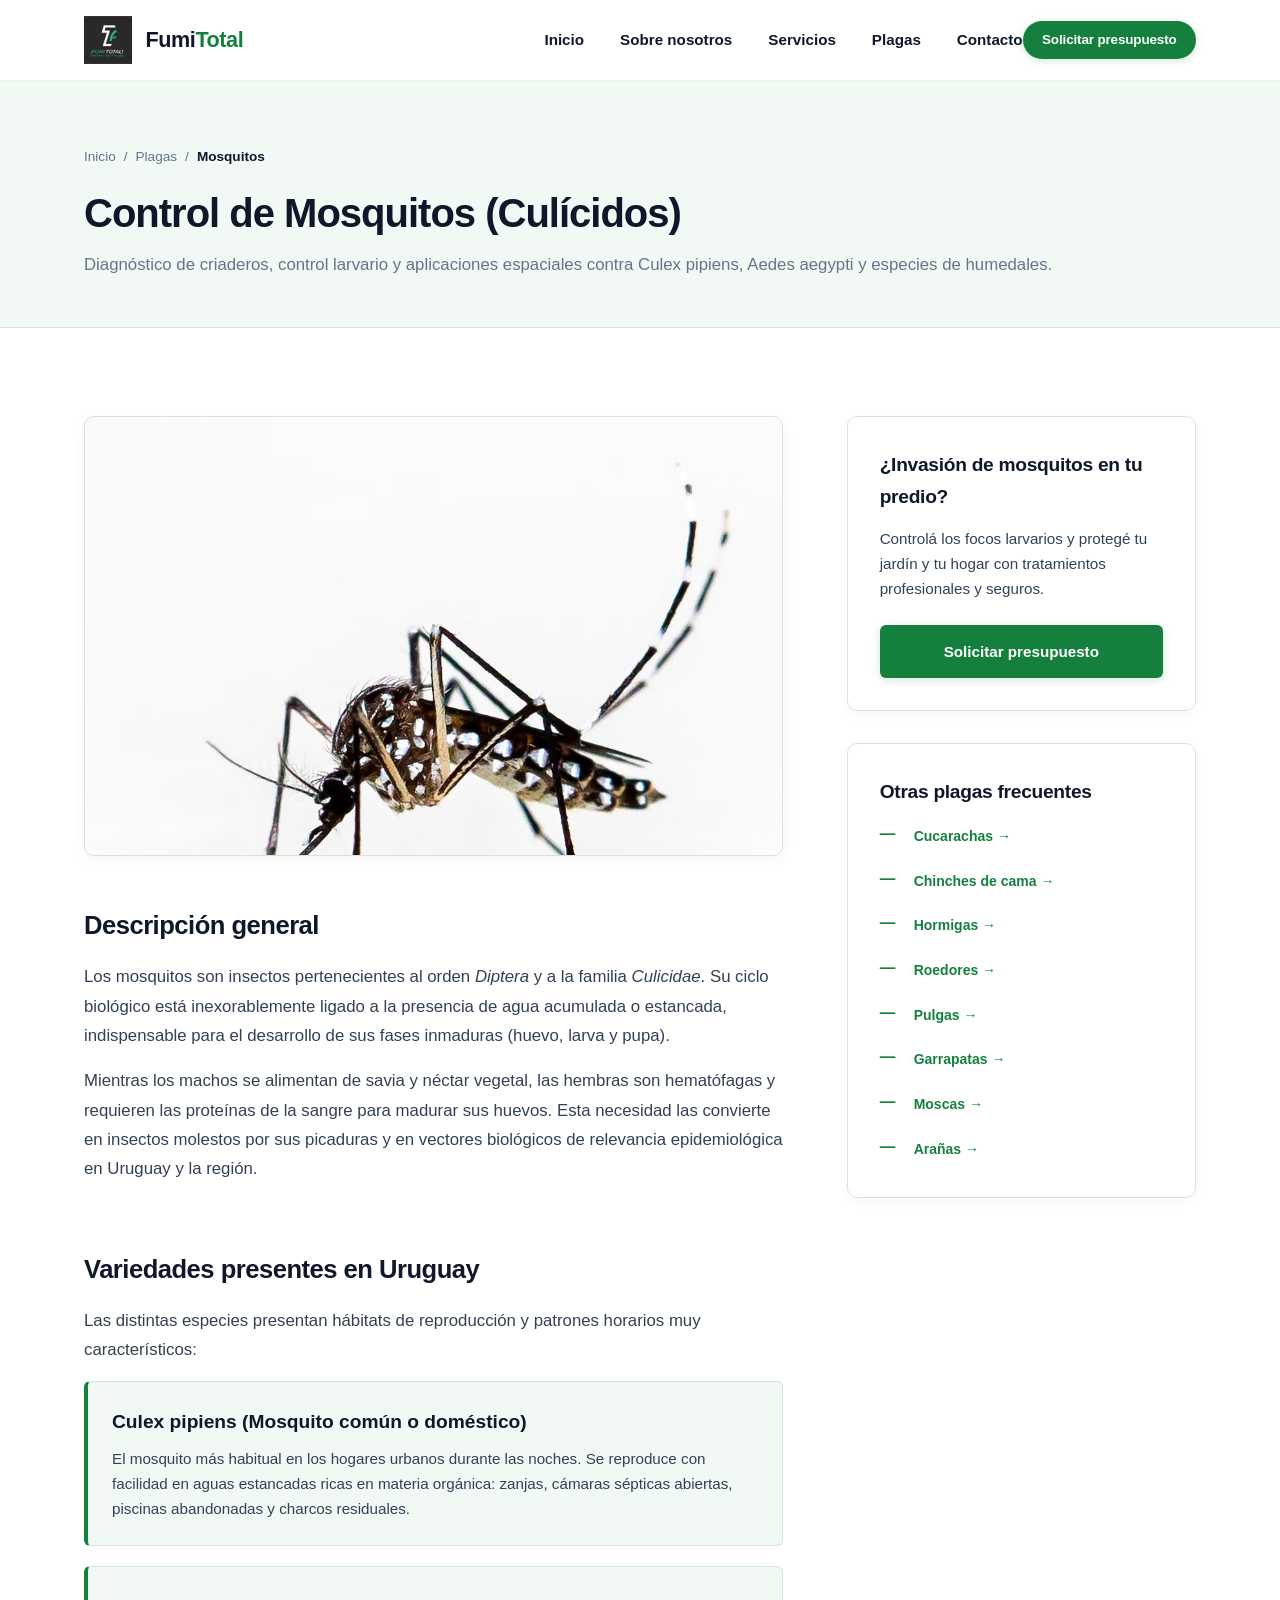
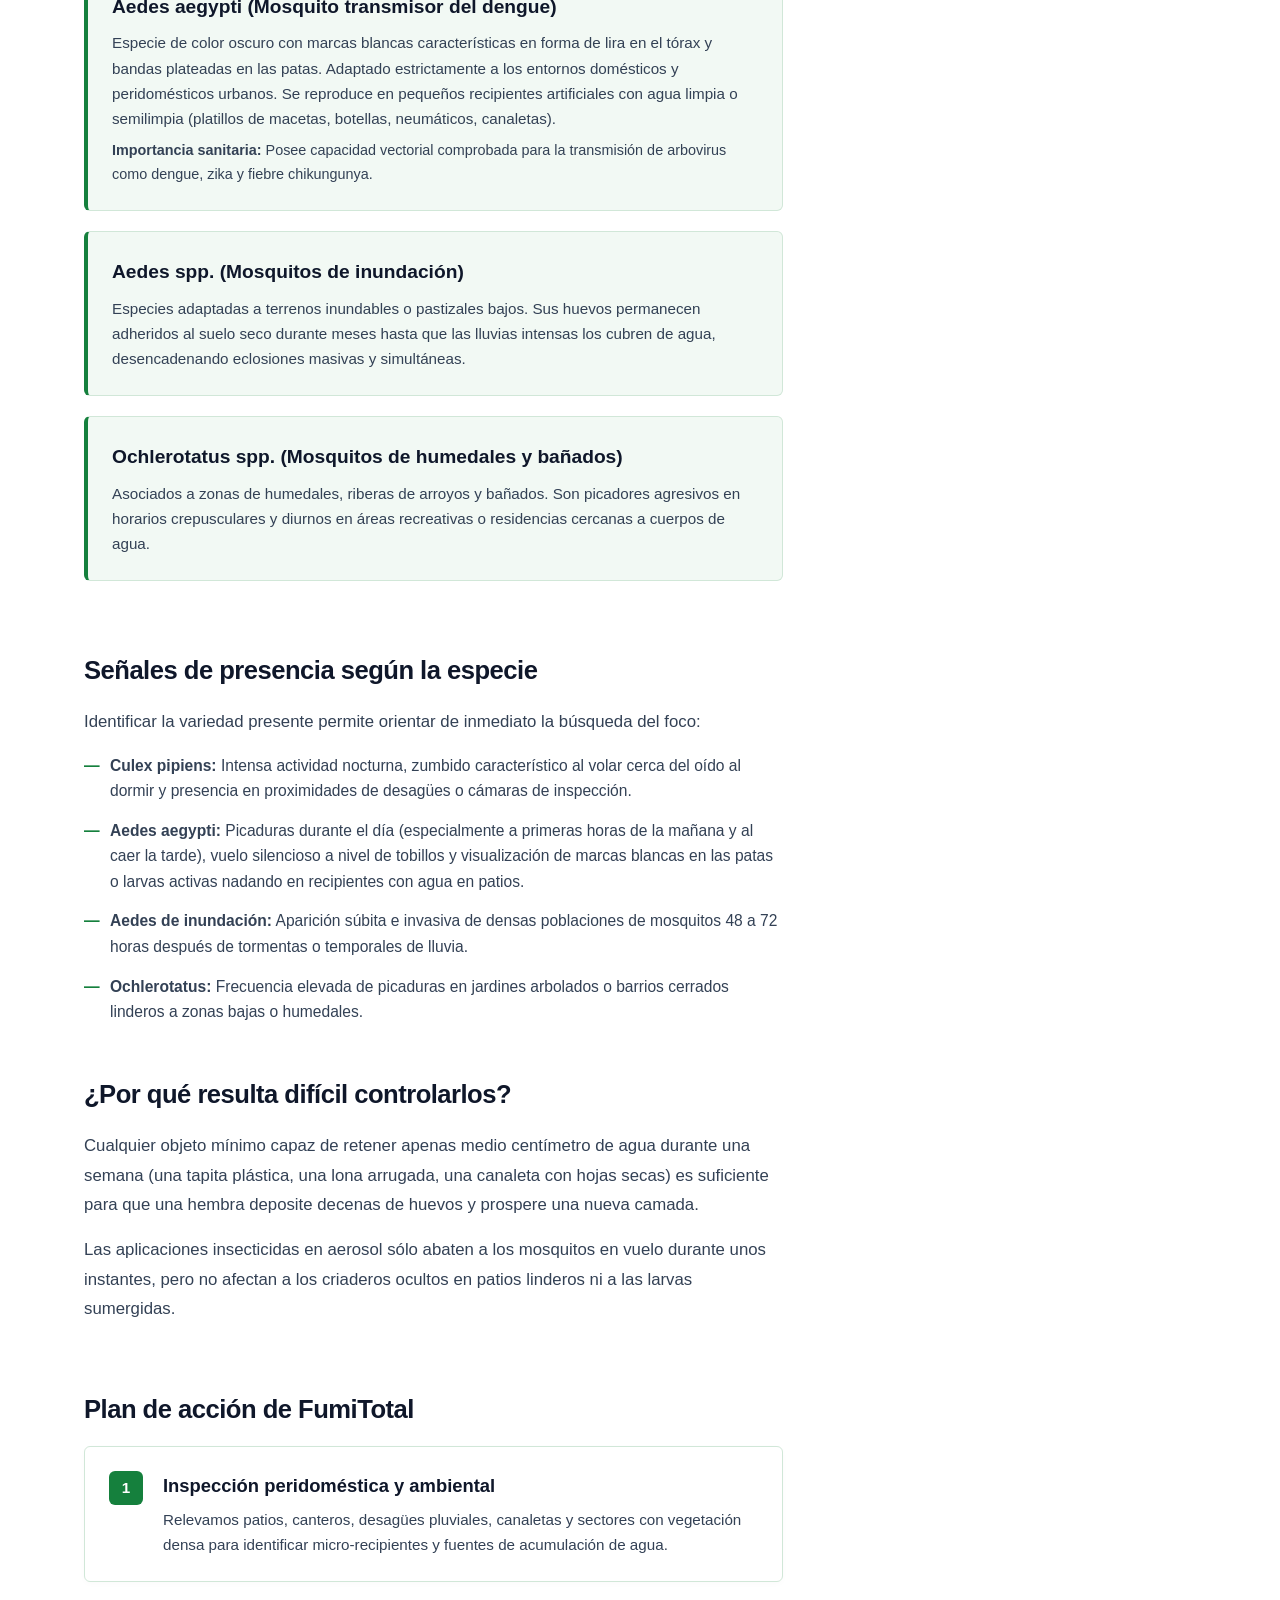
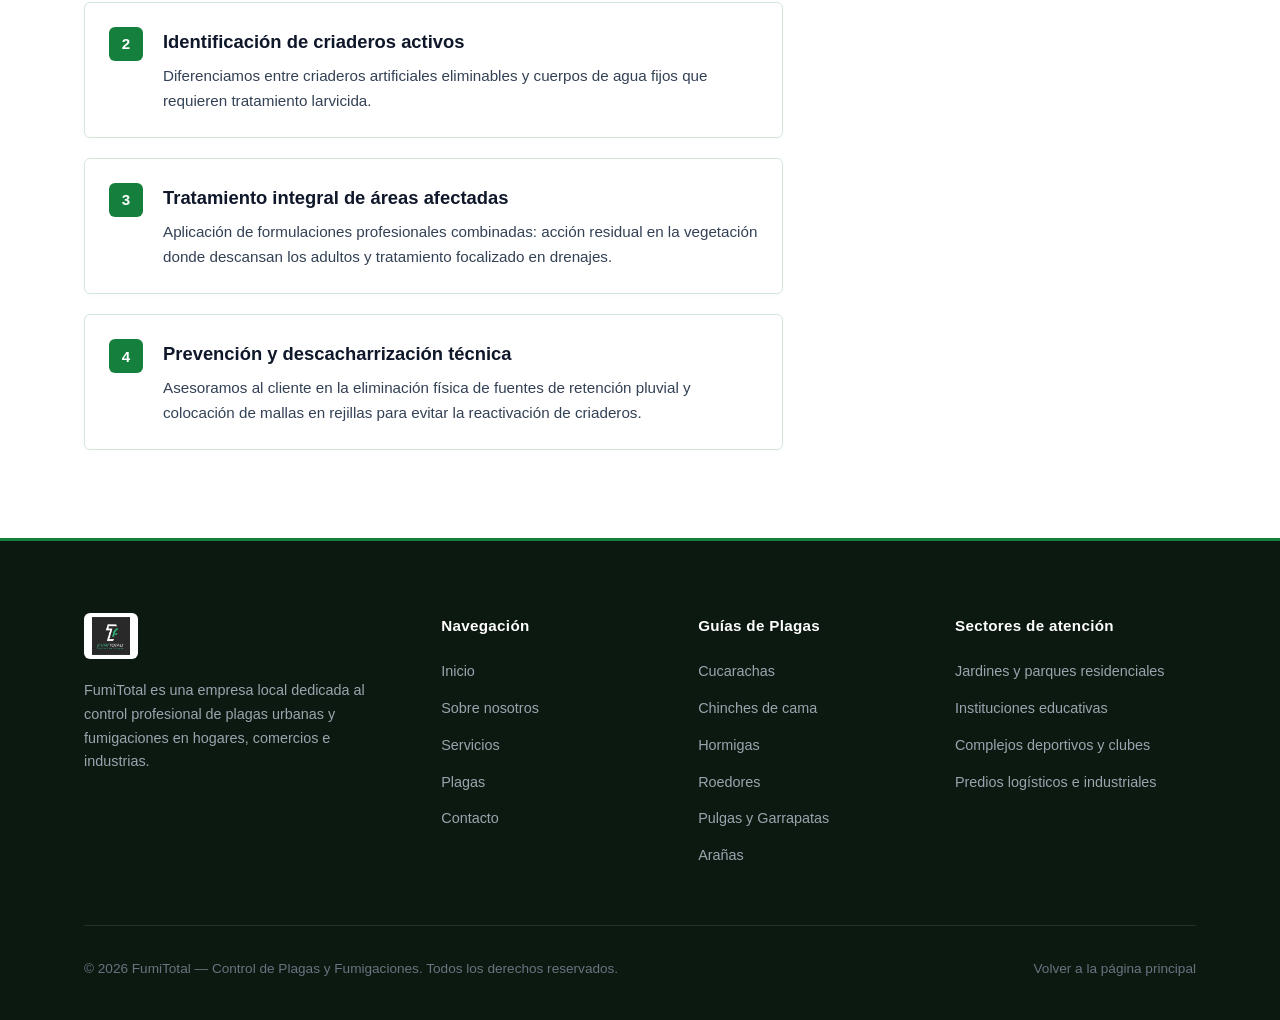
<file: categorias/mosquitos.html>
<!DOCTYPE html>
<html lang="es">
<head>
  <meta charset="UTF-8">
  <meta name="viewport" content="width=device-width, initial-scale=1.0">
  <meta http-equiv="X-UA-Compatible" content="ie=edge">
  
  <title>Control de Mosquitos en Uruguay — FumiTotal</title>
  <meta name="description" content="Control profesional de mosquitos en Uruguay: Culex pipiens, Aedes aegypti (dengue), mosquitos de inundación y humedales. Eliminación de criaderos y tratamientos de FumiTotal.">
  <meta name="keywords" content="control de mosquitos uruguay, fumigacion mosquitos, aedes aegypti montevideo, culex pipiens, dengue zika chikungunya, larvicidas">
  <meta name="robots" content="index, follow">

  <!-- Open Graph -->
  <meta property="og:type" content="article">
  <meta property="og:title" content="Control de Mosquitos en Uruguay — FumiTotal">
  <meta property="og:description" content="Tratamiento técnico y control larvario para mosquitos urbanos y vectores en hogares y predios.">
  <meta property="og:image" content="../img/mosquitos.jpg">

  <link rel="icon" type="image/jpeg" href="../img/logo.jpg">
  <link rel="stylesheet" href="../css/styles.css">
</head>
<body>

  <!-- HEADER -->
  <header class="site-header">
    <div class="container header-container">
      <a href="../index.html" class="brand-link" aria-label="FumiTotal - Inicio">
        <img src="../img/logo.jpg" alt="Logo de FumiTotal" class="brand-logo" width="160" height="52">
        <span class="brand-name">Fumi<span>Total</span></span>
      </a>

      <button class="nav-toggle" aria-label="Abrir menú de navegación" aria-expanded="false" aria-controls="main-nav">
        <svg fill="none" stroke="currentColor" viewBox="0 0 24 24" aria-hidden="true">
          <path stroke-linecap="round" stroke-linejoin="round" stroke-width="2" d="M4 6h16M4 12h16M4 18h16"></path>
        </svg>
      </button>

      <nav id="main-nav" class="main-nav" aria-label="Navegación principal">
        <ul class="nav-list">
          <li><a href="../index.html" class="nav-link">Inicio</a></li>
          <li><a href="../index.html#nosotros" class="nav-link">Sobre nosotros</a></li>
          <li><a href="../index.html#servicios" class="nav-link">Servicios</a></li>
          <li><a href="../index.html#plagas" class="nav-link">Plagas</a></li>
          <li><a href="../index.html#contacto" class="nav-link">Contacto</a></li>
        </ul>
        <div class="nav-actions">
          <a href="../index.html#contacto" class="btn btn-primary btn-sm">Solicitar presupuesto</a>
        </div>
      </nav>
    </div>
  </header>

  <!-- ENCABEZADO DE PÁGINA -->
  <section class="page-header">
    <div class="container">
      <nav class="breadcrumbs" aria-label="Miga de pan">
        <a href="../index.html">Inicio</a>
        <span>/</span>
        <a href="../index.html#plagas">Plagas</a>
        <span>/</span>
        <span class="current">Mosquitos</span>
      </nav>
      <h1 class="section-title">Control de Mosquitos (Culícidos)</h1>
      <p class="section-subtitle">
        Diagnóstico de criaderos, control larvario y aplicaciones espaciales contra Culex pipiens, Aedes aegypti y especies de humedales.
      </p>
    </div>
  </section>

  <!-- CONTENIDO PRINCIPAL -->
  <main class="section">
    <div class="container pest-detail-grid">
      <!-- Columna Principal -->
      <article class="pest-main-content">
        <!-- Imagen Principal -->
        <div class="pest-hero-img-box">
          <img src="../img/mosquitos.jpg" alt="Mosquito en reposo sobre superficie" loading="eager">
        </div>

        <!-- Descripción -->
        <section class="detail-block">
          <h2>Descripción general</h2>
          <p>
            Los mosquitos son insectos pertenecientes al orden <em>Diptera</em> y a la familia <em>Culicidae</em>. Su ciclo biológico está inexorablemente ligado a la presencia de agua acumulada o estancada, indispensable para el desarrollo de sus fases inmaduras (huevo, larva y pupa).
          </p>
          <p>
            Mientras los machos se alimentan de savia y néctar vegetal, las hembras son hematófagas y requieren las proteínas de la sangre para madurar sus huevos. Esta necesidad las convierte en insectos molestos por sus picaduras y en vectores biológicos de relevancia epidemiológica en Uruguay y la región.
          </p>
        </section>

        <!-- Variedades frecuentes en Uruguay -->
        <section class="detail-block">
          <h2>Variedades presentes en Uruguay</h2>
          <p>Las distintas especies presentan hábitats de reproducción y patrones horarios muy característicos:</p>

          <div class="species-card">
            <h3>Culex pipiens (Mosquito común o doméstico)</h3>
            <p>
              El mosquito más habitual en los hogares urbanos durante las noches. Se reproduce con facilidad en aguas estancadas ricas en materia orgánica: zanjas, cámaras sépticas abiertas, piscinas abandonadas y charcos residuales.
            </p>
          </div>

          <div class="species-card">
            <h3>Aedes aegypti (Mosquito transmisor del dengue)</h3>
            <p>
              Especie de color oscuro con marcas blancas características en forma de lira en el tórax y bandas plateadas en las patas. Adaptado estrictamente a los entornos domésticos y peridomésticos urbanos. Se reproduce en pequeños recipientes artificiales con agua limpia o semilimpia (platillos de macetas, botellas, neumáticos, canaletas).
            </p>
            <p style="margin-top: 0.5rem; font-size: 0.9rem; color: var(--color-gray-600);">
              <strong>Importancia sanitaria:</strong> Posee capacidad vectorial comprobada para la transmisión de arbovirus como dengue, zika y fiebre chikungunya.
            </p>
          </div>

          <div class="species-card">
            <h3>Aedes spp. (Mosquitos de inundación)</h3>
            <p>
              Especies adaptadas a terrenos inundables o pastizales bajos. Sus huevos permanecen adheridos al suelo seco durante meses hasta que las lluvias intensas los cubren de agua, desencadenando eclosiones masivas y simultáneas.
            </p>
          </div>

          <div class="species-card">
            <h3>Ochlerotatus spp. (Mosquitos de humedales y bañados)</h3>
            <p>
              Asociados a zonas de humedales, riberas de arroyos y bañados. Son picadores agresivos en horarios crepusculares y diurnos en áreas recreativas o residencias cercanas a cuerpos de agua.
            </p>
          </div>
        </section>

        <!-- Señales de presencia y actividad horaria -->
        <section class="detail-block">
          <h2>Señales de presencia según la especie</h2>
          <p>Identificar la variedad presente permite orientar de inmediato la búsqueda del foco:</p>
          <ul class="bullet-list">
            <li>
              <svg fill="currentColor" viewBox="0 0 20 20"><path fill-rule="evenodd" d="M10 18a8 8 0 100-16 8 8 0 000 16zm3.707-9.293a1 1 0 00-1.414-1.414L9 10.586 7.707 9.293a1 1 0 00-1.414 1.414l2 2a1 1 0 001.414 0l4-4z" clip-rule="evenodd"></path></svg>
              <span><strong>Culex pipiens:</strong> Intensa actividad nocturna, zumbido característico al volar cerca del oído al dormir y presencia en proximidades de desagües o cámaras de inspección.</span>
            </li>
            <li>
              <svg fill="currentColor" viewBox="0 0 20 20"><path fill-rule="evenodd" d="M10 18a8 8 0 100-16 8 8 0 000 16zm3.707-9.293a1 1 0 00-1.414-1.414L9 10.586 7.707 9.293a1 1 0 00-1.414 1.414l2 2a1 1 0 001.414 0l4-4z" clip-rule="evenodd"></path></svg>
              <span><strong>Aedes aegypti:</strong> Picaduras durante el día (especialmente a primeras horas de la mañana y al caer la tarde), vuelo silencioso a nivel de tobillos y visualización de marcas blancas en las patas o larvas activas nadando en recipientes con agua en patios.</span>
            </li>
            <li>
              <svg fill="currentColor" viewBox="0 0 20 20"><path fill-rule="evenodd" d="M10 18a8 8 0 100-16 8 8 0 000 16zm3.707-9.293a1 1 0 00-1.414-1.414L9 10.586 7.707 9.293a1 1 0 00-1.414 1.414l2 2a1 1 0 001.414 0l4-4z" clip-rule="evenodd"></path></svg>
              <span><strong>Aedes de inundación:</strong> Aparición súbita e invasiva de densas poblaciones de mosquitos 48 a 72 horas después de tormentas o temporales de lluvia.</span>
            </li>
            <li>
              <svg fill="currentColor" viewBox="0 0 20 20"><path fill-rule="evenodd" d="M10 18a8 8 0 100-16 8 8 0 000 16zm3.707-9.293a1 1 0 00-1.414-1.414L9 10.586 7.707 9.293a1 1 0 00-1.414 1.414l2 2a1 1 0 001.414 0l4-4z" clip-rule="evenodd"></path></svg>
              <span><strong>Ochlerotatus:</strong> Frecuencia elevada de picaduras en jardines arbolados o barrios cerrados linderos a zonas bajas o humedales.</span>
            </li>
          </ul>
        </section>

        <!-- Por qué son difíciles -->
        <section class="detail-block">
          <h2>¿Por qué resulta difícil controlarlos?</h2>
          <p>
            Cualquier objeto mínimo capaz de retener apenas medio centímetro de agua durante una semana (una tapita plástica, una lona arrugada, una canaleta con hojas secas) es suficiente para que una hembra deposite decenas de huevos y prospere una nueva camada.
          </p>
          <p>
            Las aplicaciones insecticidas en aerosol sólo abaten a los mosquitos en vuelo durante unos instantes, pero no afectan a los criaderos ocultos en patios linderos ni a las larvas sumergidas.
          </p>
        </section>

        <!-- Plan de acción de FumiTotal -->
        <section class="detail-block">
          <h2>Plan de acción de FumiTotal</h2>
          <div class="action-plan-steps">
            <div class="step-card">
              <div class="step-number">1</div>
              <div class="step-content">
                <h3>Inspección peridoméstica y ambiental</h3>
                <p>Relevamos patios, canteros, desagües pluviales, canaletas y sectores con vegetación densa para identificar micro-recipientes y fuentes de acumulación de agua.</p>
              </div>
            </div>

            <div class="step-card">
              <div class="step-number">2</div>
              <div class="step-content">
                <h3>Identificación de criaderos activos</h3>
                <p>Diferenciamos entre criaderos artificiales eliminables y cuerpos de agua fijos que requieren tratamiento larvicida.</p>
              </div>
            </div>

            <div class="step-card">
              <div class="step-number">3</div>
              <div class="step-content">
                <h3>Tratamiento integral de áreas afectadas</h3>
                <p>Aplicación de formulaciones profesionales combinadas: acción residual en la vegetación donde descansan los adultos y tratamiento focalizado en drenajes.</p>
              </div>
            </div>

            <div class="step-card">
              <div class="step-number">4</div>
              <div class="step-content">
                <h3>Prevención y descacharrización técnica</h3>
                <p>Asesoramos al cliente en la eliminación física de fuentes de retención pluvial y colocación de mallas en rejillas para evitar la reactivación de criaderos.</p>
              </div>
            </div>
          </div>
        </section>
      </article>

      <!-- Barra Lateral Sticky -->
      <aside class="pest-sidebar">
        <div class="sidebar-box">
          <h3>¿Invasión de mosquitos en tu predio?</h3>
          <p style="font-size: 0.95rem; color: var(--color-gray-600); margin-bottom: 1.5rem;">
            Controlá los focos larvarios y protegé tu jardín y tu hogar con tratamientos profesionales y seguros.
          </p>
          <a href="../index.html#contacto" class="btn btn-primary btn-block">
            Solicitar presupuesto
          </a>
        </div>

        <div class="sidebar-box">
          <h3>Otras plagas frecuentes</h3>
          <ul class="bullet-list" style="margin-top: 0.5rem;">
            <li><a href="cucarachas.html" class="pest-card-link">Cucarachas &rarr;</a></li>
            <li><a href="chinches.html" class="pest-card-link">Chinches de cama &rarr;</a></li>
            <li><a href="hormigas.html" class="pest-card-link">Hormigas &rarr;</a></li>
            <li><a href="roedores.html" class="pest-card-link">Roedores &rarr;</a></li>
            <li><a href="pulgas.html" class="pest-card-link">Pulgas &rarr;</a></li>
            <li><a href="garrapatas.html" class="pest-card-link">Garrapatas &rarr;</a></li>
            <li><a href="moscas.html" class="pest-card-link">Moscas &rarr;</a></li>
            <li><a href="aranas.html" class="pest-card-link">Arañas &rarr;</a></li>
          </ul>
        </div>
      </aside>
    </div>
  </main>

  <!-- FOOTER -->
  <footer class="site-footer">
    <div class="container">
      <div class="footer-grid">
        <div>
          <img src="../img/logo.jpg" alt="FumiTotal Logo" class="footer-brand-logo" width="150" height="48">
          <p class="footer-text">
            FumiTotal es una empresa local dedicada al control profesional de plagas urbanas y fumigaciones en hogares, comercios e industrias.
          </p>
        </div>

        <div>
          <h4 class="footer-heading">Navegación</h4>
          <ul class="footer-links">
            <li><a href="../index.html" class="footer-link">Inicio</a></li>
            <li><a href="../index.html#nosotros" class="footer-link">Sobre nosotros</a></li>
            <li><a href="../index.html#servicios" class="footer-link">Servicios</a></li>
            <li><a href="../index.html#plagas" class="footer-link">Plagas</a></li>
            <li><a href="../index.html#contacto" class="footer-link">Contacto</a></li>
          </ul>
        </div>

        <div>
          <h4 class="footer-heading">Guías de Plagas</h4>
          <ul class="footer-links">
            <li><a href="cucarachas.html" class="footer-link">Cucarachas</a></li>
            <li><a href="chinches.html" class="footer-link">Chinches de cama</a></li>
            <li><a href="hormigas.html" class="footer-link">Hormigas</a></li>
            <li><a href="roedores.html" class="footer-link">Roedores</a></li>
            <li><a href="pulgas.html" class="footer-link">Pulgas y Garrapatas</a></li>
            <li><a href="aranas.html" class="footer-link">Arañas</a></li>
          </ul>
        </div>

        <div>
          <h4 class="footer-heading">Sectores de atención</h4>
          <ul class="footer-links">
            <li><span class="footer-link">Jardines y parques residenciales</span></li>
            <li><span class="footer-link">Instituciones educativas</span></li>
            <li><span class="footer-link">Complejos deportivos y clubes</span></li>
            <li><span class="footer-link">Predios logísticos e industriales</span></li>
          </ul>
        </div>
      </div>

      <div class="footer-bottom">
        <p>&copy; 2026 FumiTotal — Control de Plagas y Fumigaciones. Todos los derechos reservados.</p>
        <p><a href="../index.html" style="color: var(--color-gray-400);">Volver a la página principal</a></p>
      </div>
    </div>
  </footer>

  <script src="../js/main.js"></script>
</body>
</html>
</file>
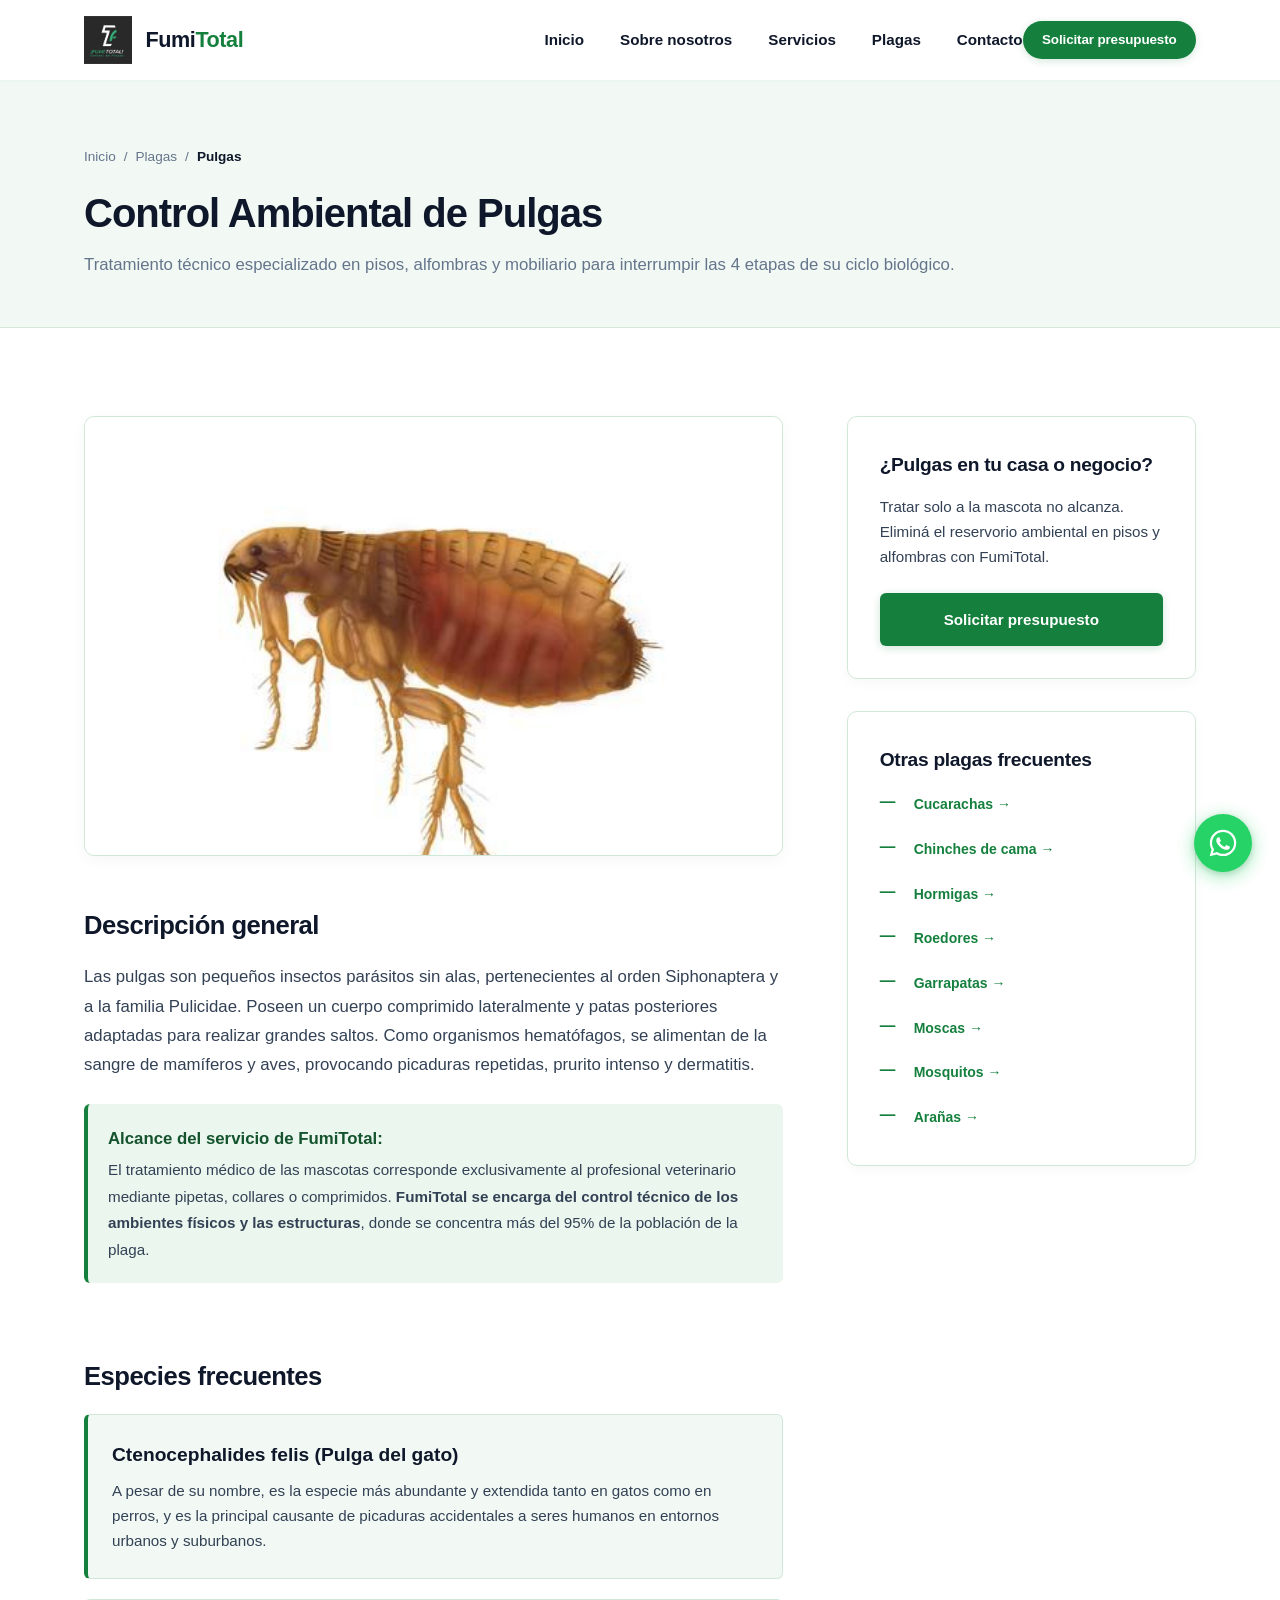
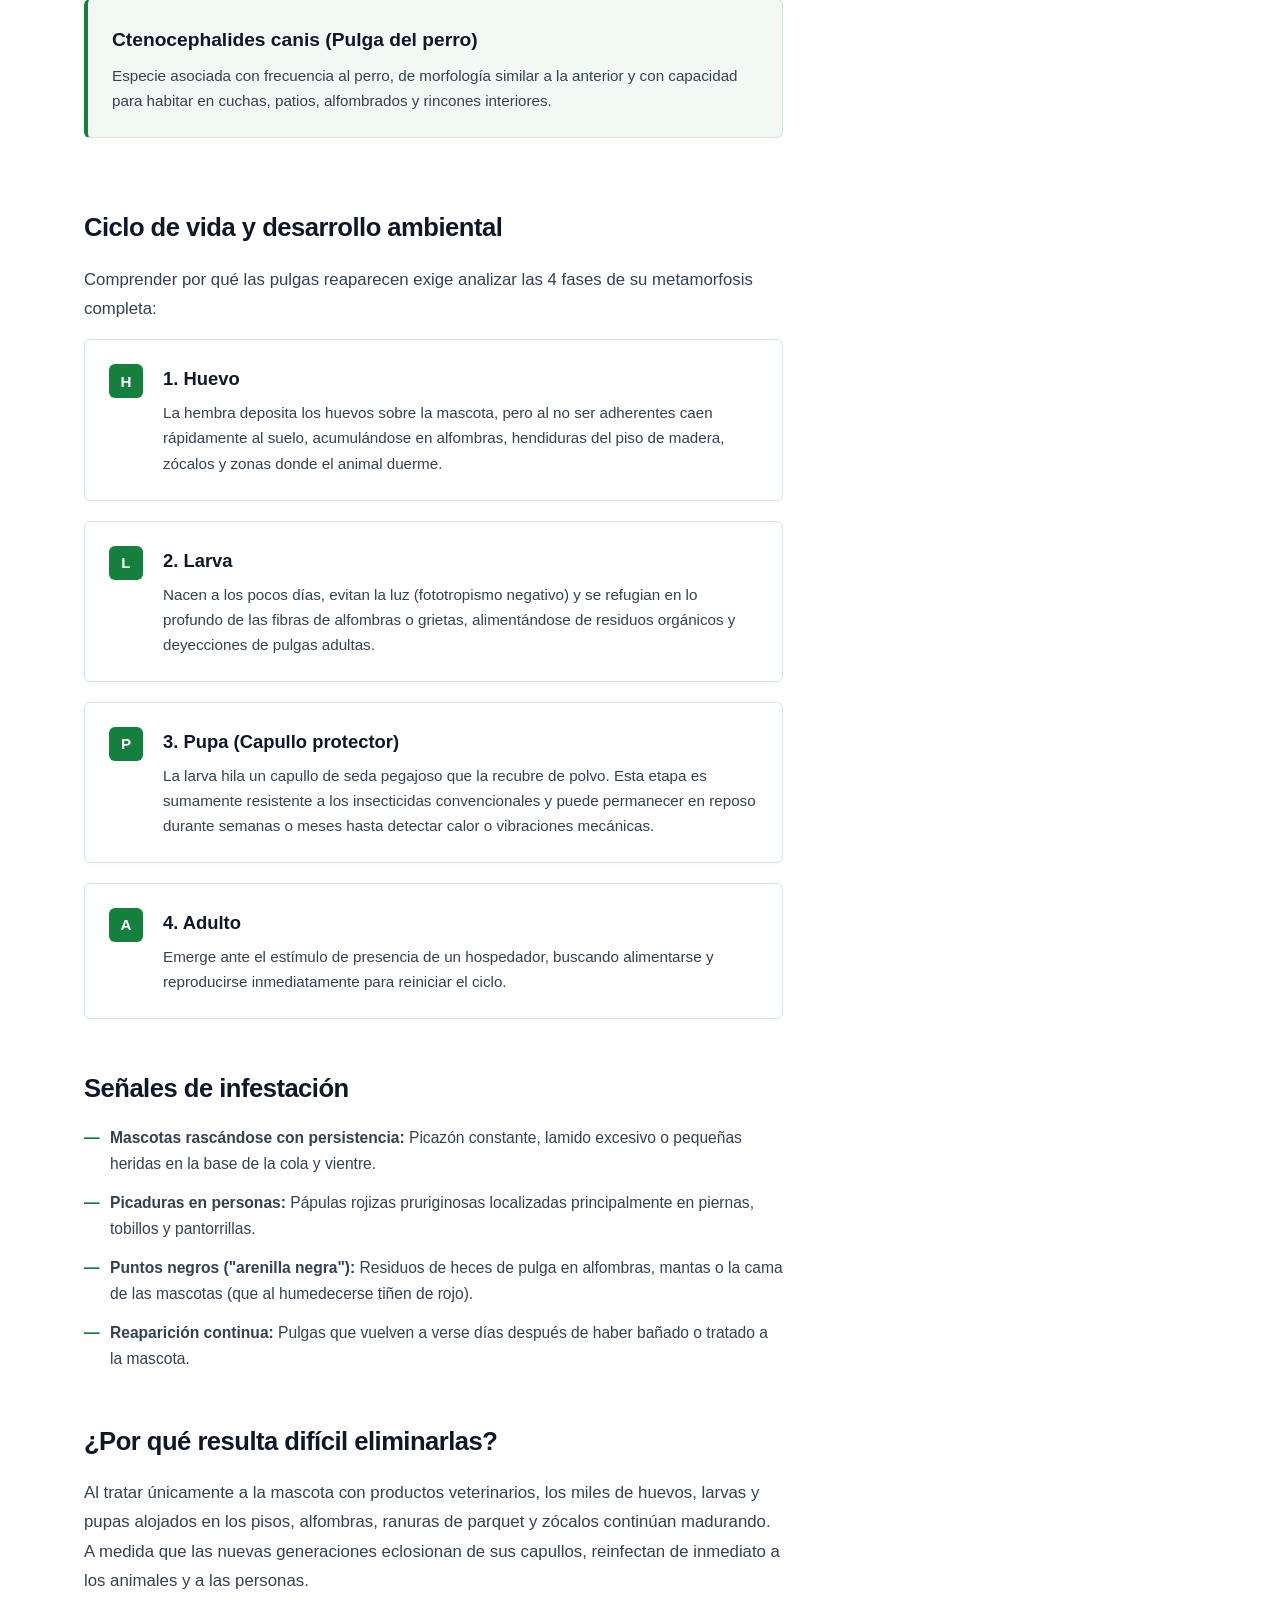
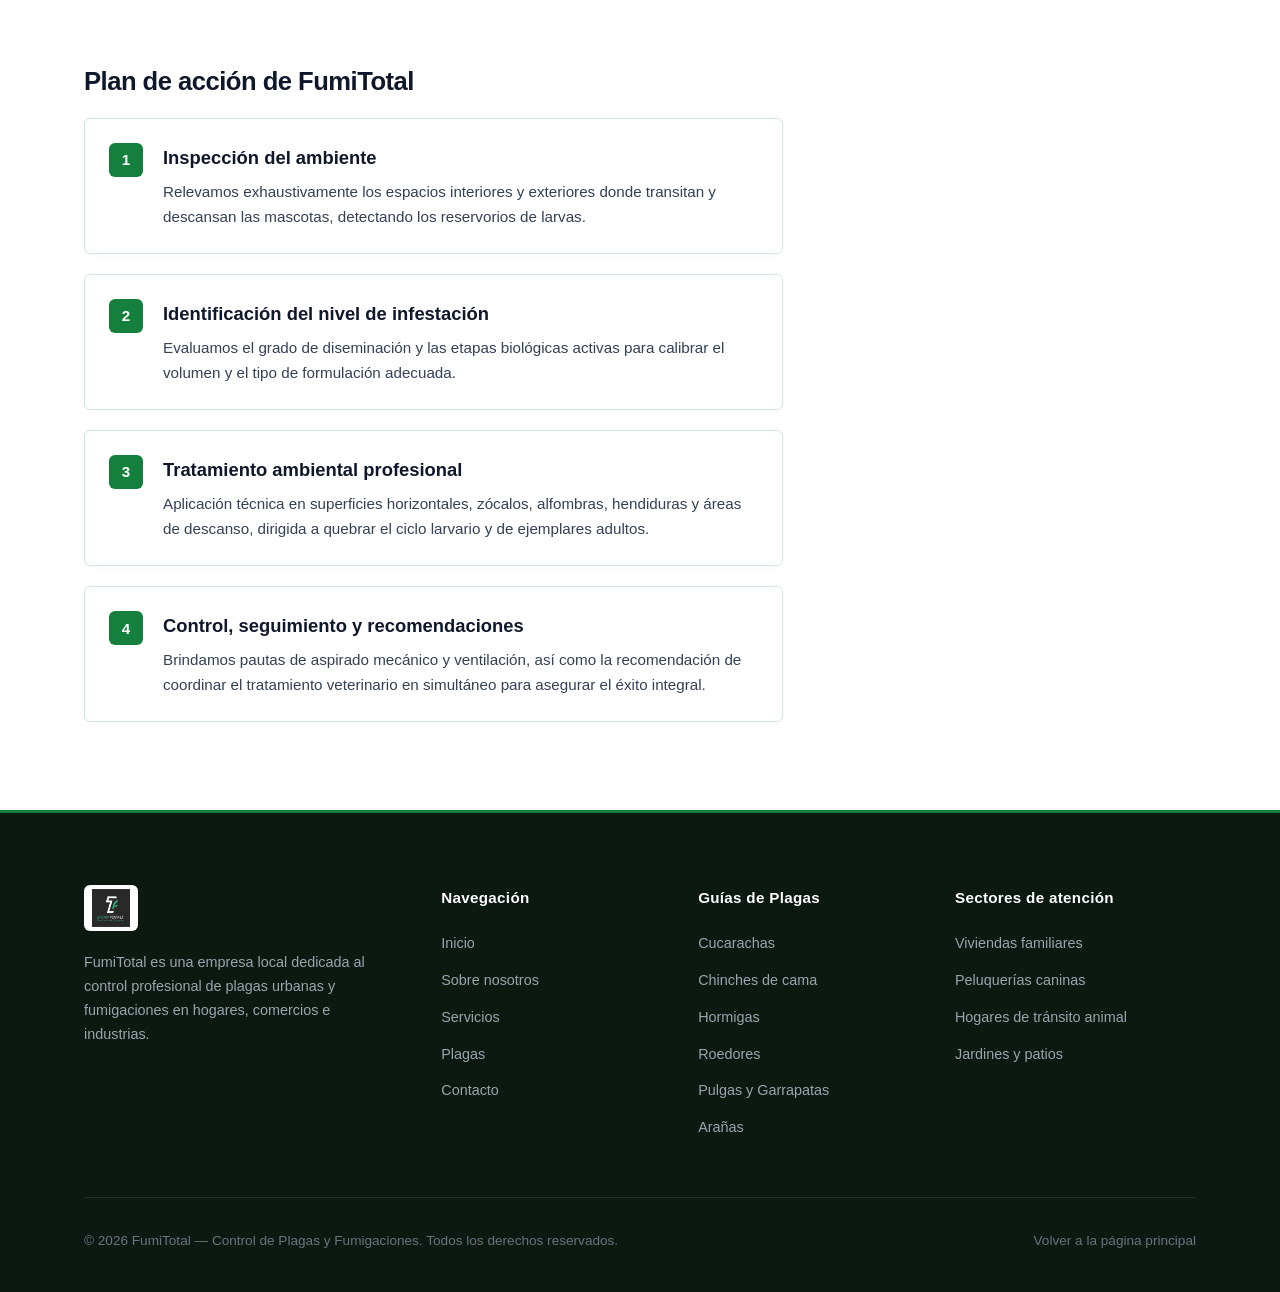
<file: categorias/pulgas.html>
<!DOCTYPE html>
<html lang="es">
<head>
  <meta charset="UTF-8">
  <meta name="viewport" content="width=device-width, initial-scale=1.0">
  <meta http-equiv="X-UA-Compatible" content="ie=edge">
  
  <title>Control de Pulgas en Estructuras y Ambientes — FumiTotal</title>
  <meta name="description" content="Control ambiental de pulgas (Ctenocephalides felis y canis) en Uruguay. Ciclo de vida, señales de infestación y tratamiento profesional de ambientes de FumiTotal.">
  <meta name="keywords" content="control de pulgas uruguay, fumigacion de pulgas, pulga de perro, pulga de gato, ctenocephalides, desinsectacion ambiental">
  <meta name="robots" content="index, follow">

  <!-- Open Graph -->
  <meta property="og:type" content="article">
  <meta property="og:title" content="Control de Pulgas en Estructuras y Ambientes — FumiTotal">
  <meta property="og:description" content="Tratamiento ambiental profesional para eliminar pulgas en alfombras, sillones, pisos y grietas.">
  <meta property="og:image" content="../img/pulgas.jpg">

  <link rel="icon" type="image/jpeg" href="../img/logo.jpg">
  <link rel="stylesheet" href="../css/styles.css">
</head>
<body>

  <!-- HEADER -->
  <header class="site-header">
    <div class="container header-container">
      <a href="../index.html" class="brand-link" aria-label="FumiTotal - Inicio">
        <img src="../img/logo.jpg" alt="Logo de FumiTotal" class="brand-logo" width="160" height="52">
        <span class="brand-name">Fumi<span>Total</span></span>
      </a>

      <button class="nav-toggle" aria-label="Abrir menú de navegación" aria-expanded="false" aria-controls="main-nav">
        <svg fill="none" stroke="currentColor" viewBox="0 0 24 24" aria-hidden="true">
          <path stroke-linecap="round" stroke-linejoin="round" stroke-width="2" d="M4 6h16M4 12h16M4 18h16"></path>
        </svg>
      </button>

      <nav id="main-nav" class="main-nav" aria-label="Navegación principal">
        <ul class="nav-list">
          <li><a href="../index.html" class="nav-link">Inicio</a></li>
          <li><a href="../index.html#nosotros" class="nav-link">Sobre nosotros</a></li>
          <li><a href="../index.html#servicios" class="nav-link">Servicios</a></li>
          <li><a href="../index.html#plagas" class="nav-link">Plagas</a></li>
          <li><a href="../index.html#contacto" class="nav-link">Contacto</a></li>
        </ul>
        <div class="nav-actions">
          <a href="../index.html#contacto" class="btn btn-primary btn-sm">Solicitar presupuesto</a>
        </div>
      </nav>
    </div>
  </header>

  <!-- ENCABEZADO DE PÁGINA -->
  <section class="page-header">
    <div class="container">
      <nav class="breadcrumbs" aria-label="Miga de pan">
        <a href="../index.html">Inicio</a>
        <span>/</span>
        <a href="../index.html#plagas">Plagas</a>
        <span>/</span>
        <span class="current">Pulgas</span>
      </nav>
      <h1 class="section-title">Control Ambiental de Pulgas</h1>
      <p class="section-subtitle">
        Tratamiento técnico especializado en pisos, alfombras y mobiliario para interrumpir las 4 etapas de su ciclo biológico.
      </p>
    </div>
  </section>

  <!-- CONTENIDO PRINCIPAL -->
  <main class="section">
    <div class="container pest-detail-grid">
      <!-- Columna Principal -->
      <article class="pest-main-content">
        <!-- Imagen Principal -->
        <div class="pest-hero-img-box">
          <img src="../img/pulgas.jpg" alt="Pulga en entorno ambiental y textiles" loading="eager">
        </div>

        <!-- Descripción -->
        <section class="detail-block">
          <h2>Descripción general</h2>
          <p>
            Las pulgas son pequeños insectos parásitos sin alas, pertenecientes al orden Siphonaptera y a la familia Pulicidae. Poseen un cuerpo comprimido lateralmente y patas posteriores adaptadas para realizar grandes saltos. Como organismos hematófagos, se alimentan de la sangre de mamíferos y aves, provocando picaduras repetidas, prurito intenso y dermatitis.
          </p>
          <div style="background-color: var(--color-primary-subtle); border-left: 4px solid var(--color-primary); padding: 1.25rem; border-radius: var(--radius-sm); margin: 1.5rem 0;">
            <p style="font-weight: 600; color: var(--color-primary-dark); margin-bottom: 0.25rem;">Alcance del servicio de FumiTotal:</p>
            <p style="font-size: 0.95rem; margin-bottom: 0;">
              El tratamiento médico de las mascotas corresponde exclusivamente al profesional veterinario mediante pipetas, collares o comprimidos. <strong>FumiTotal se encarga del control técnico de los ambientes físicos y las estructuras</strong>, donde se concentra más del 95% de la población de la plaga.
            </p>
          </div>
        </section>

        <!-- Especies frecuentes -->
        <section class="detail-block">
          <h2>Especies frecuentes</h2>
          <div class="species-card">
            <h3>Ctenocephalides felis (Pulga del gato)</h3>
            <p>
              A pesar de su nombre, es la especie más abundante y extendida tanto en gatos como en perros, y es la principal causante de picaduras accidentales a seres humanos en entornos urbanos y suburbanos.
            </p>
          </div>

          <div class="species-card">
            <h3>Ctenocephalides canis (Pulga del perro)</h3>
            <p>
              Especie asociada con frecuencia al perro, de morfología similar a la anterior y con capacidad para habitar en cuchas, patios, alfombrados y rincones interiores.
            </p>
          </div>
        </section>

        <!-- Ciclo de vida -->
        <section class="detail-block">
          <h2>Ciclo de vida y desarrollo ambiental</h2>
          <p>
            Comprender por qué las pulgas reaparecen exige analizar las 4 fases de su metamorfosis completa:
          </p>
          <div class="action-plan-steps">
            <div class="step-card">
              <div class="step-number">H</div>
              <div class="step-content">
                <h3>1. Huevo</h3>
                <p>La hembra deposita los huevos sobre la mascota, pero al no ser adherentes caen rápidamente al suelo, acumulándose en alfombras, hendiduras del piso de madera, zócalos y zonas donde el animal duerme.</p>
              </div>
            </div>

            <div class="step-card">
              <div class="step-number">L</div>
              <div class="step-content">
                <h3>2. Larva</h3>
                <p>Nacen a los pocos días, evitan la luz (fototropismo negativo) y se refugian en lo profundo de las fibras de alfombras o grietas, alimentándose de residuos orgánicos y deyecciones de pulgas adultas.</p>
              </div>
            </div>

            <div class="step-card">
              <div class="step-number">P</div>
              <div class="step-content">
                <h3>3. Pupa (Capullo protector)</h3>
                <p>La larva hila un capullo de seda pegajoso que la recubre de polvo. Esta etapa es sumamente resistente a los insecticidas convencionales y puede permanecer en reposo durante semanas o meses hasta detectar calor o vibraciones mecánicas.</p>
              </div>
            </div>

            <div class="step-card">
              <div class="step-number">A</div>
              <div class="step-content">
                <h3>4. Adulto</h3>
                <p>Emerge ante el estímulo de presencia de un hospedador, buscando alimentarse y reproducirse inmediatamente para reiniciar el ciclo.</p>
              </div>
            </div>
          </div>
        </section>

        <!-- Señales de infestación -->
        <section class="detail-block">
          <h2>Señales de infestación</h2>
          <ul class="bullet-list">
            <li>
              <svg fill="currentColor" viewBox="0 0 20 20"><path fill-rule="evenodd" d="M10 18a8 8 0 100-16 8 8 0 000 16zm3.707-9.293a1 1 0 00-1.414-1.414L9 10.586 7.707 9.293a1 1 0 00-1.414 1.414l2 2a1 1 0 001.414 0l4-4z" clip-rule="evenodd"></path></svg>
              <span><strong>Mascotas rascándose con persistencia:</strong> Picazón constante, lamido excesivo o pequeñas heridas en la base de la cola y vientre.</span>
            </li>
            <li>
              <svg fill="currentColor" viewBox="0 0 20 20"><path fill-rule="evenodd" d="M10 18a8 8 0 100-16 8 8 0 000 16zm3.707-9.293a1 1 0 00-1.414-1.414L9 10.586 7.707 9.293a1 1 0 00-1.414 1.414l2 2a1 1 0 001.414 0l4-4z" clip-rule="evenodd"></path></svg>
              <span><strong>Picaduras en personas:</strong> Pápulas rojizas pruriginosas localizadas principalmente en piernas, tobillos y pantorrillas.</span>
            </li>
            <li>
              <svg fill="currentColor" viewBox="0 0 20 20"><path fill-rule="evenodd" d="M10 18a8 8 0 100-16 8 8 0 000 16zm3.707-9.293a1 1 0 00-1.414-1.414L9 10.586 7.707 9.293a1 1 0 00-1.414 1.414l2 2a1 1 0 001.414 0l4-4z" clip-rule="evenodd"></path></svg>
              <span><strong>Puntos negros ("arenilla negra"):</strong> Residuos de heces de pulga en alfombras, mantas o la cama de las mascotas (que al humedecerse tiñen de rojo).</span>
            </li>
            <li>
              <svg fill="currentColor" viewBox="0 0 20 20"><path fill-rule="evenodd" d="M10 18a8 8 0 100-16 8 8 0 000 16zm3.707-9.293a1 1 0 00-1.414-1.414L9 10.586 7.707 9.293a1 1 0 00-1.414 1.414l2 2a1 1 0 001.414 0l4-4z" clip-rule="evenodd"></path></svg>
              <span><strong>Reaparición continua:</strong> Pulgas que vuelven a verse días después de haber bañado o tratado a la mascota.</span>
            </li>
          </ul>
        </section>

        <!-- Por qué son difíciles -->
        <section class="detail-block">
          <h2>¿Por qué resulta difícil eliminarlas?</h2>
          <p>
            Al tratar únicamente a la mascota con productos veterinarios, los miles de huevos, larvas y pupas alojados en los pisos, alfombras, ranuras de parquet y zócalos continúan madurando. A medida que las nuevas generaciones eclosionan de sus capullos, reinfectan de inmediato a los animales y a las personas.
          </p>
        </section>

        <!-- Plan de acción de FumiTotal -->
        <section class="detail-block">
          <h2>Plan de acción de FumiTotal</h2>
          <div class="action-plan-steps">
            <div class="step-card">
              <div class="step-number">1</div>
              <div class="step-content">
                <h3>Inspección del ambiente</h3>
                <p>Relevamos exhaustivamente los espacios interiores y exteriores donde transitan y descansan las mascotas, detectando los reservorios de larvas.</p>
              </div>
            </div>

            <div class="step-card">
              <div class="step-number">2</div>
              <div class="step-content">
                <h3>Identificación del nivel de infestación</h3>
                <p>Evaluamos el grado de diseminación y las etapas biológicas activas para calibrar el volumen y el tipo de formulación adecuada.</p>
              </div>
            </div>

            <div class="step-card">
              <div class="step-number">3</div>
              <div class="step-content">
                <h3>Tratamiento ambiental profesional</h3>
                <p>Aplicación técnica en superficies horizontales, zócalos, alfombras, hendiduras y áreas de descanso, dirigida a quebrar el ciclo larvario y de ejemplares adultos.</p>
              </div>
            </div>

            <div class="step-card">
              <div class="step-number">4</div>
              <div class="step-content">
                <h3>Control, seguimiento y recomendaciones</h3>
                <p>Brindamos pautas de aspirado mecánico y ventilación, así como la recomendación de coordinar el tratamiento veterinario en simultáneo para asegurar el éxito integral.</p>
              </div>
            </div>
          </div>
        </section>
      </article>

      <!-- Barra Lateral Sticky -->
      <aside class="pest-sidebar">
        <div class="sidebar-box">
          <h3>¿Pulgas en tu casa o negocio?</h3>
          <p style="font-size: 0.95rem; color: var(--color-gray-600); margin-bottom: 1.5rem;">
            Tratar solo a la mascota no alcanza. Eliminá el reservorio ambiental en pisos y alfombras con FumiTotal.
          </p>
          <a href="../index.html#contacto" class="btn btn-primary btn-block">
            Solicitar presupuesto
          </a>
        </div>

        <div class="sidebar-box">
          <h3>Otras plagas frecuentes</h3>
          <ul class="bullet-list" style="margin-top: 0.5rem;">
            <li><a href="cucarachas.html" class="pest-card-link">Cucarachas &rarr;</a></li>
            <li><a href="chinches.html" class="pest-card-link">Chinches de cama &rarr;</a></li>
            <li><a href="hormigas.html" class="pest-card-link">Hormigas &rarr;</a></li>
            <li><a href="roedores.html" class="pest-card-link">Roedores &rarr;</a></li>
            <li><a href="garrapatas.html" class="pest-card-link">Garrapatas &rarr;</a></li>
            <li><a href="moscas.html" class="pest-card-link">Moscas &rarr;</a></li>
            <li><a href="mosquitos.html" class="pest-card-link">Mosquitos &rarr;</a></li>
            <li><a href="aranas.html" class="pest-card-link">Arañas &rarr;</a></li>
          </ul>
        </div>
      </aside>
    </div>
  </main>

  <!-- FOOTER -->
  <footer class="site-footer">
    <div class="container">
      <div class="footer-grid">
        <div>
          <img src="../img/logo.jpg" alt="FumiTotal Logo" class="footer-brand-logo" width="150" height="48">
          <p class="footer-text">
            FumiTotal es una empresa local dedicada al control profesional de plagas urbanas y fumigaciones en hogares, comercios e industrias.
          </p>
        </div>

        <div>
          <h4 class="footer-heading">Navegación</h4>
          <ul class="footer-links">
            <li><a href="../index.html" class="footer-link">Inicio</a></li>
            <li><a href="../index.html#nosotros" class="footer-link">Sobre nosotros</a></li>
            <li><a href="../index.html#servicios" class="footer-link">Servicios</a></li>
            <li><a href="../index.html#plagas" class="footer-link">Plagas</a></li>
            <li><a href="../index.html#contacto" class="footer-link">Contacto</a></li>
          </ul>
        </div>

        <div>
          <h4 class="footer-heading">Guías de Plagas</h4>
          <ul class="footer-links">
            <li><a href="cucarachas.html" class="footer-link">Cucarachas</a></li>
            <li><a href="chinches.html" class="footer-link">Chinches de cama</a></li>
            <li><a href="hormigas.html" class="footer-link">Hormigas</a></li>
            <li><a href="roedores.html" class="footer-link">Roedores</a></li>
            <li><a href="pulgas.html" class="footer-link">Pulgas y Garrapatas</a></li>
            <li><a href="aranas.html" class="footer-link">Arañas</a></li>
          </ul>
        </div>

        <div>
          <h4 class="footer-heading">Sectores de atención</h4>
          <ul class="footer-links">
            <li><span class="footer-link">Viviendas familiares</span></li>
            <li><span class="footer-link">Peluquerías caninas</span></li>
            <li><span class="footer-link">Hogares de tránsito animal</span></li>
            <li><span class="footer-link">Jardines y patios</span></li>
          </ul>
        </div>
      </div>

      <div class="footer-bottom">
        <p>&copy; 2026 FumiTotal — Control de Plagas y Fumigaciones. Todos los derechos reservados.</p>
        <p><a href="../index.html" style="color: var(--color-gray-400);">Volver a la página principal</a></p>
      </div>
    </div>
  </footer>

  <!-- Botón flotante de WhatsApp -->
  <a href="../index.html#contacto" class="floating-wpp-btn" aria-label="Contactar por WhatsApp">
    <svg viewBox="0 0 24 24" width="32" height="32" fill="currentColor" aria-hidden="true">
      <path d="M12.04 2C6.58 2 2.13 6.45 2.13 11.91C2.13 13.66 2.59 15.36 3.45 16.86L2.05 22L7.3 20.62C8.75 21.41 10.38 21.83 12.04 21.83C17.5 21.83 21.95 17.38 21.95 11.92C21.95 9.27 20.92 6.78 19.05 4.91C17.18 3.03 14.69 2 12.04 2ZM12.05 20.15C10.57 20.15 9.12 19.75 7.85 19L7.55 18.82L4.43 19.64L5.26 16.6L5.06 16.29C4.24 14.98 3.81 13.47 3.81 11.91C3.81 7.37 7.5 3.69 12.05 3.69C14.25 3.69 16.31 4.55 17.87 6.11C19.42 7.67 20.28 9.73 20.28 11.93C20.27 16.47 16.59 20.15 12.05 20.15ZM16.57 14.46C16.32 14.33 15.1 13.73 14.87 13.65C14.65 13.57 14.48 13.52 14.32 13.77C14.15 14.02 13.68 14.57 13.54 14.73C13.39 14.9 13.25 14.92 13 14.8C12.75 14.67 11.94 14.41 10.98 13.55C10.23 12.88 9.73 12.05 9.58 11.8C9.44 11.55 9.56 11.41 9.69 11.29C9.8 11.18 9.94 11 10.06 10.85C10.19 10.71 10.23 10.61 10.31 10.44C10.39 10.28 10.35 10.13 10.29 10.01C10.23 9.88 9.73 8.65 9.52 8.16C9.32 7.67 9.12 7.74 8.97 7.73C8.83 7.72 8.66 7.72 8.5 7.72C8.33 7.72 8.06 7.78 7.83 8.03C7.6 8.28 6.95 8.89 6.95 10.12C6.95 11.35 7.85 12.54 7.97 12.7C8.1 12.87 9.74 15.39 12.24 16.47C12.84 16.73 13.3 16.88 13.66 17C14.26 17.19 14.81 17.16 15.25 17.1C15.74 17.03 16.76 16.48 16.97 15.89C17.18 15.3 17.18 14.8 17.12 14.7C17.06 14.59 16.89 14.53 16.57 14.46Z"/>
    </svg>
  </a>

  <script src="../js/main.js"></script>
</body>
</html>
</file>
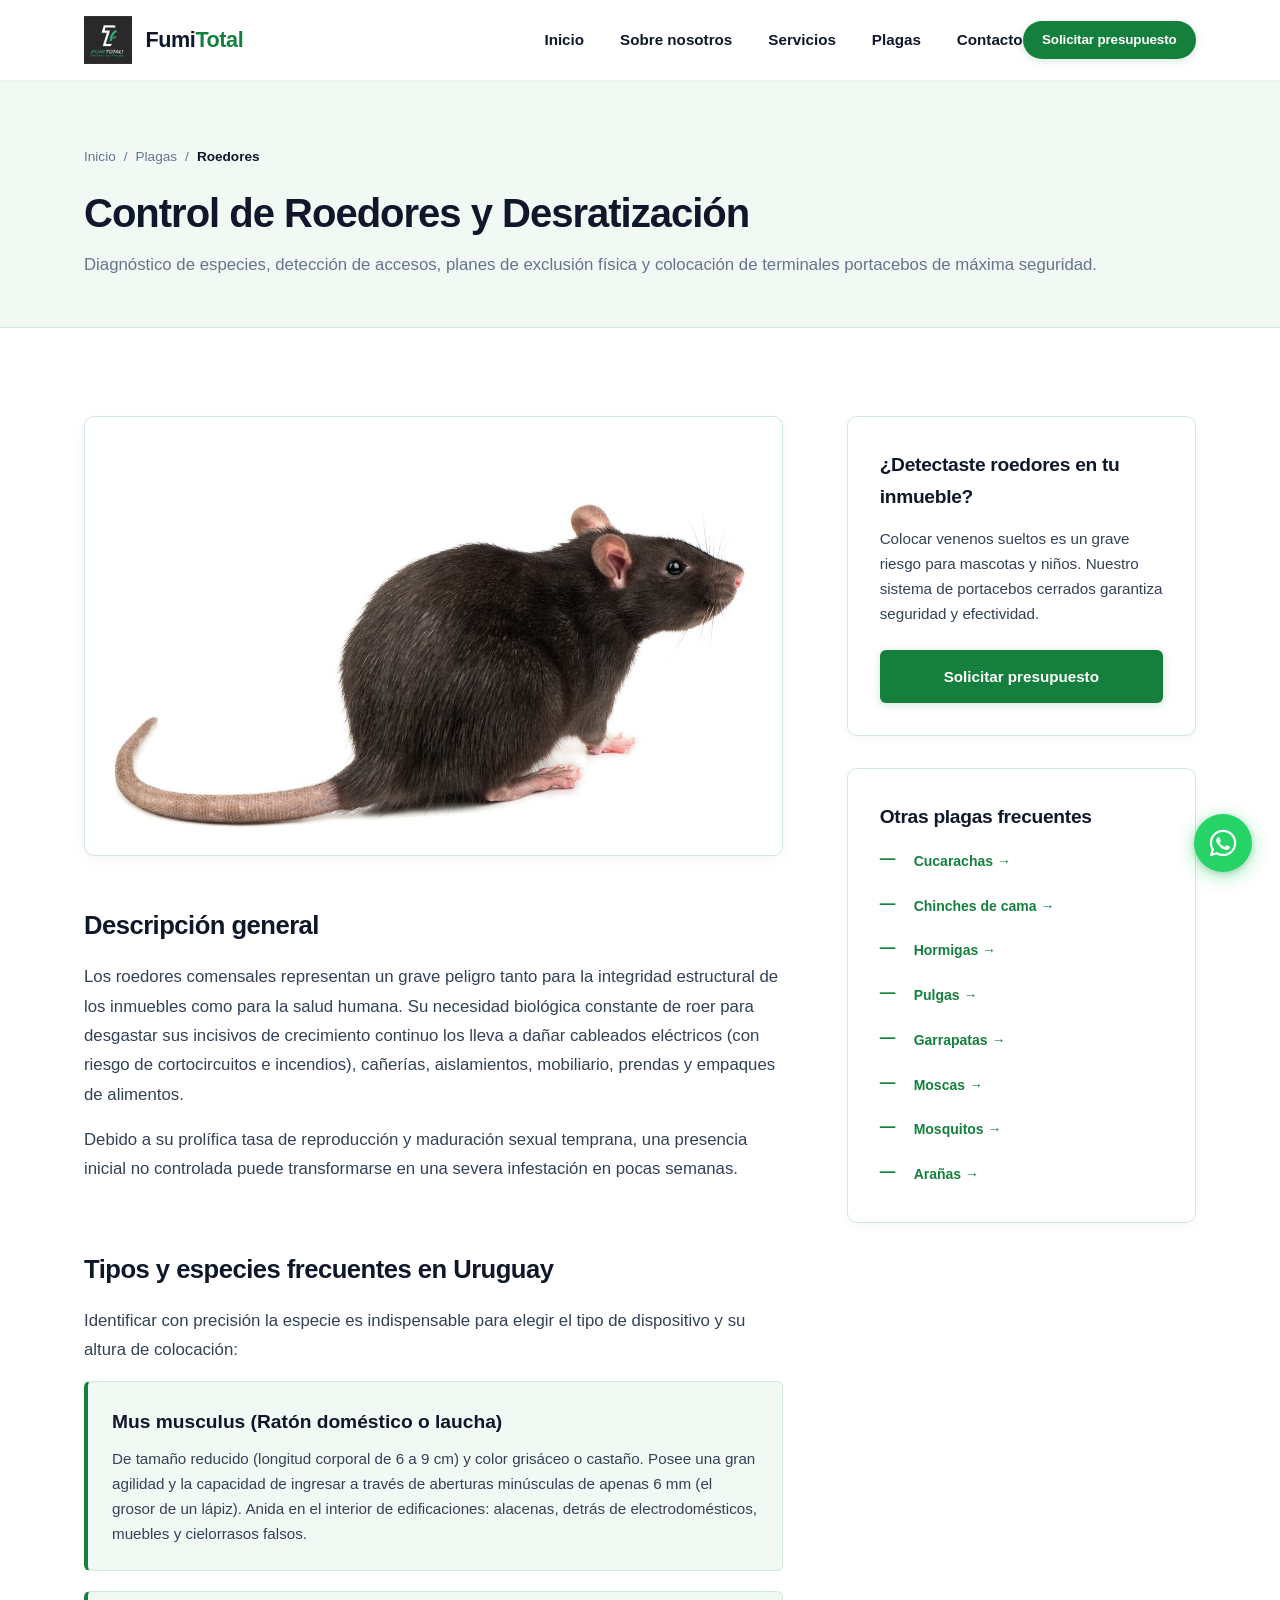
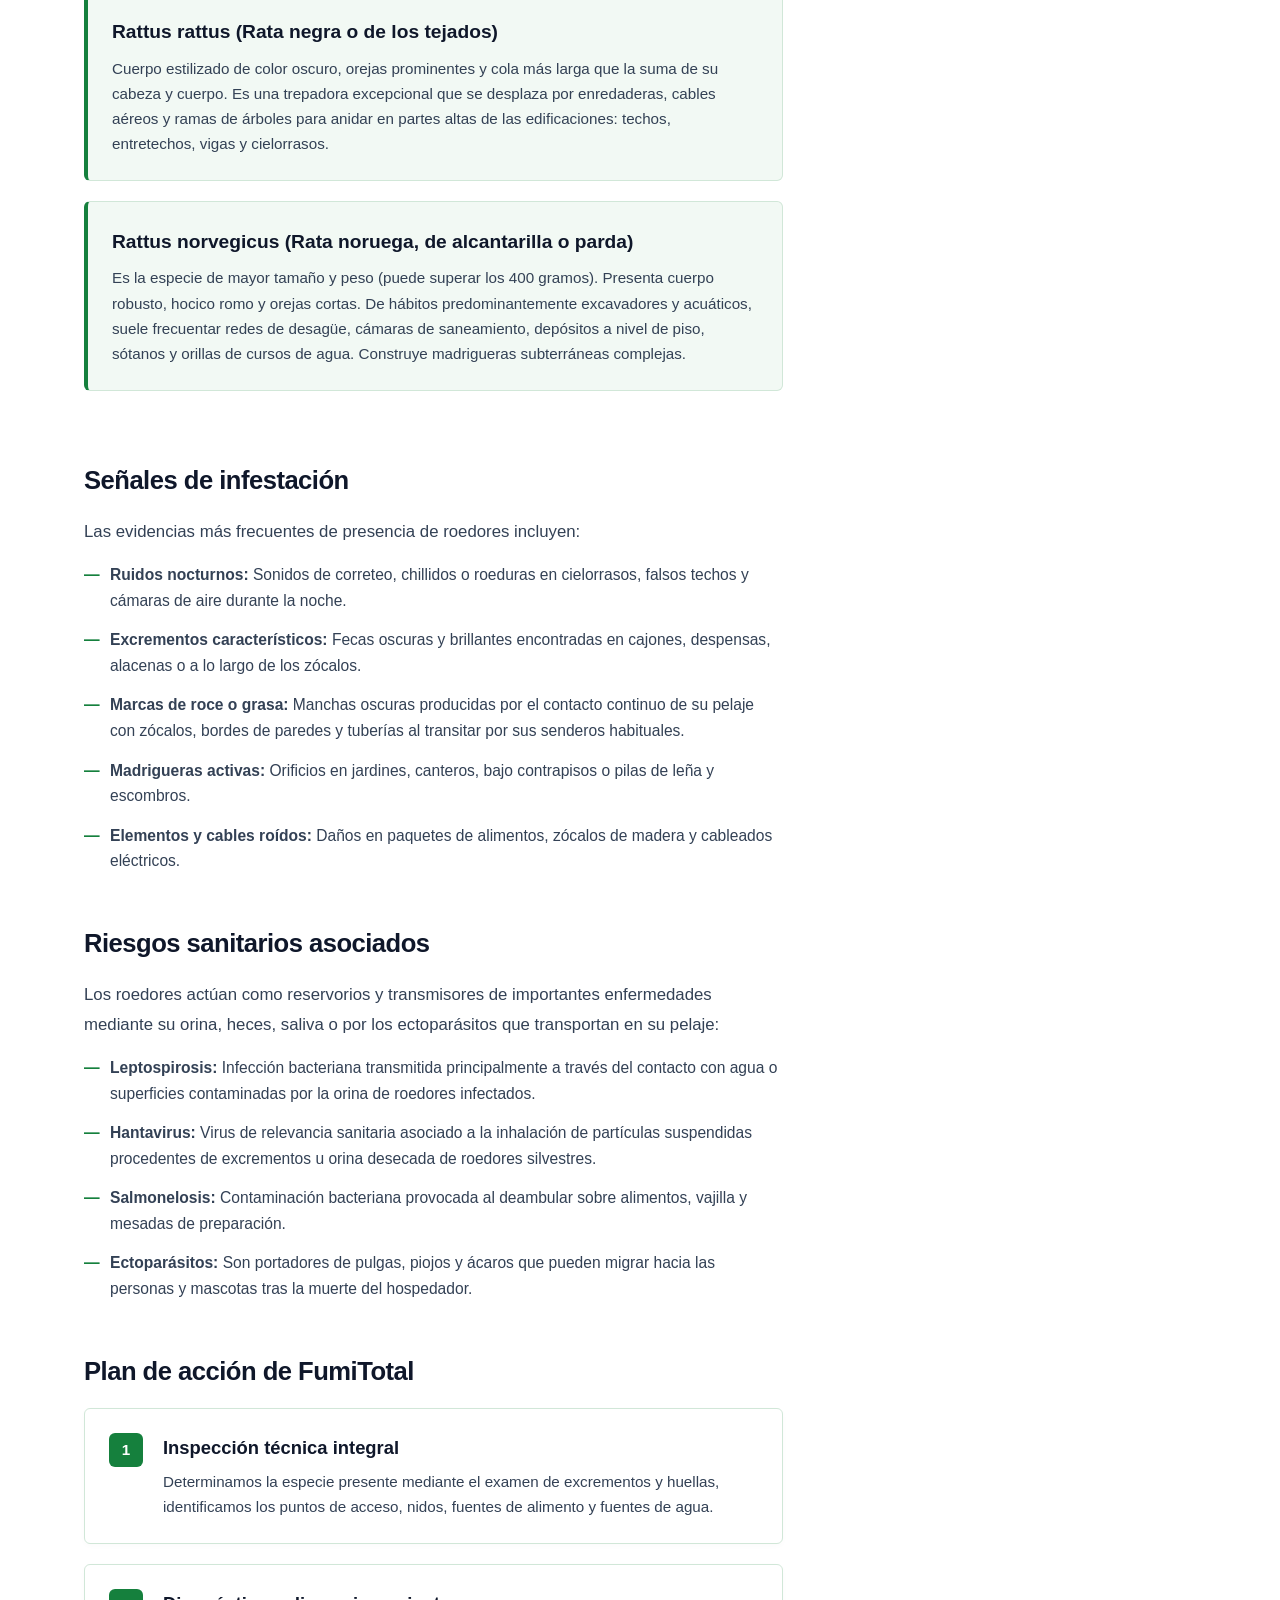
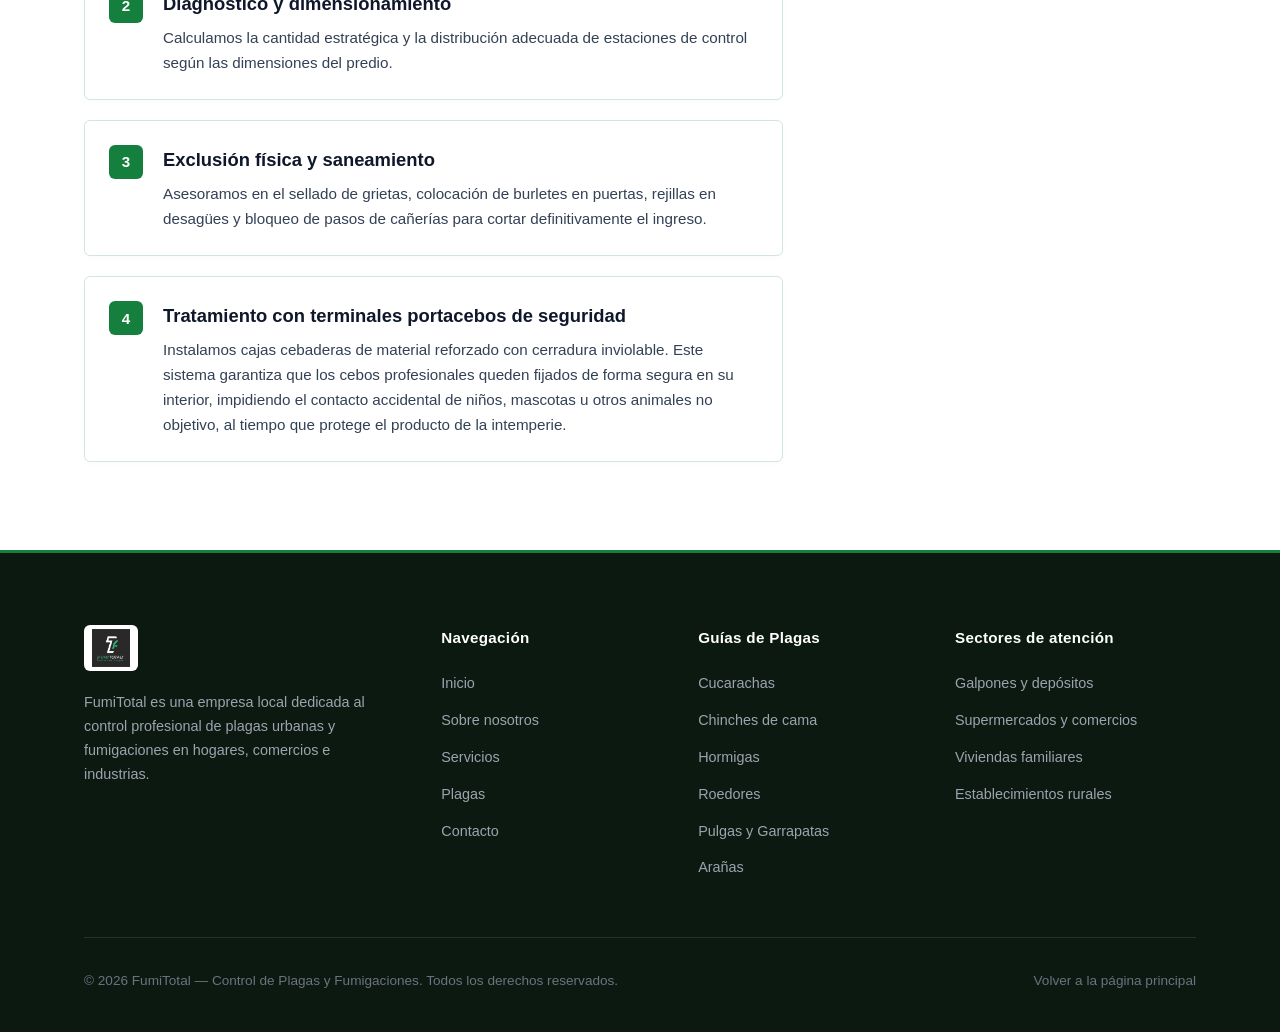
<file: categorias/roedores.html>
<!DOCTYPE html>
<html lang="es">
<head>
  <meta charset="UTF-8">
  <meta name="viewport" content="width=device-width, initial-scale=1.0">
  <meta http-equiv="X-UA-Compatible" content="ie=edge">
  
  <title>Control de Roedores (Desratización) en Uruguay — FumiTotal</title>
  <meta name="description" content="Control profesional de roedores en Uruguay: ratón doméstico, rata negra y rata noruega. Señales de alerta, riesgos sanitarios, exclusión y terminales portacebos seguros.">
  <meta name="keywords" content="desratizacion uruguay, control de roedores, rata negra, rata noruega, mus musculus, portacebos, fumigacion roedores">
  <meta name="robots" content="index, follow">

  <!-- Open Graph -->
  <meta property="og:type" content="article">
  <meta property="og:title" content="Control de Roedores (Desratización) en Uruguay — FumiTotal">
  <meta property="og:description" content="Servicio técnico de desratización: inspección, exclusión física y terminales portacebos de seguridad.">
  <meta property="og:image" content="../img/roedores.jpg">

  <link rel="icon" type="image/jpeg" href="../img/logo.jpg">
  <link rel="stylesheet" href="../css/styles.css">
</head>
<body>

  <!-- HEADER -->
  <header class="site-header">
    <div class="container header-container">
      <a href="../index.html" class="brand-link" aria-label="FumiTotal - Inicio">
        <img src="../img/logo.jpg" alt="Logo de FumiTotal" class="brand-logo" width="160" height="52">
        <span class="brand-name">Fumi<span>Total</span></span>
      </a>

      <button class="nav-toggle" aria-label="Abrir menú de navegación" aria-expanded="false" aria-controls="main-nav">
        <svg fill="none" stroke="currentColor" viewBox="0 0 24 24" aria-hidden="true">
          <path stroke-linecap="round" stroke-linejoin="round" stroke-width="2" d="M4 6h16M4 12h16M4 18h16"></path>
        </svg>
      </button>

      <nav id="main-nav" class="main-nav" aria-label="Navegación principal">
        <ul class="nav-list">
          <li><a href="../index.html" class="nav-link">Inicio</a></li>
          <li><a href="../index.html#nosotros" class="nav-link">Sobre nosotros</a></li>
          <li><a href="../index.html#servicios" class="nav-link">Servicios</a></li>
          <li><a href="../index.html#plagas" class="nav-link">Plagas</a></li>
          <li><a href="../index.html#contacto" class="nav-link">Contacto</a></li>
        </ul>
        <div class="nav-actions">
          <a href="../index.html#contacto" class="btn btn-primary btn-sm">Solicitar presupuesto</a>
        </div>
      </nav>
    </div>
  </header>

  <!-- ENCABEZADO DE PÁGINA -->
  <section class="page-header">
    <div class="container">
      <nav class="breadcrumbs" aria-label="Miga de pan">
        <a href="../index.html">Inicio</a>
        <span>/</span>
        <a href="../index.html#plagas">Plagas</a>
        <span>/</span>
        <span class="current">Roedores</span>
      </nav>
      <h1 class="section-title">Control de Roedores y Desratización</h1>
      <p class="section-subtitle">
        Diagnóstico de especies, detección de accesos, planes de exclusión física y colocación de terminales portacebos de máxima seguridad.
      </p>
    </div>
  </section>

  <!-- CONTENIDO PRINCIPAL -->
  <main class="section">
    <div class="container pest-detail-grid">
      <!-- Columna Principal -->
      <article class="pest-main-content">
        <!-- Imagen Principal -->
        <div class="pest-hero-img-box">
          <img src="../img/roedores.jpg" alt="Control de roedores en áreas urbanas e industriales" loading="eager">
        </div>

        <!-- Descripción -->
        <section class="detail-block">
          <h2>Descripción general</h2>
          <p>
            Los roedores comensales representan un grave peligro tanto para la integridad estructural de los inmuebles como para la salud humana. Su necesidad biológica constante de roer para desgastar sus incisivos de crecimiento continuo los lleva a dañar cableados eléctricos (con riesgo de cortocircuitos e incendios), cañerías, aislamientos, mobiliario, prendas y empaques de alimentos.
          </p>
          <p>
            Debido a su prolífica tasa de reproducción y maduración sexual temprana, una presencia inicial no controlada puede transformarse en una severa infestación en pocas semanas.
          </p>
        </section>

        <!-- Especies frecuentes en Uruguay -->
        <section class="detail-block">
          <h2>Tipos y especies frecuentes en Uruguay</h2>
          <p>Identificar con precisión la especie es indispensable para elegir el tipo de dispositivo y su altura de colocación:</p>

          <div class="species-card">
            <h3>Mus musculus (Ratón doméstico o laucha)</h3>
            <p>
              De tamaño reducido (longitud corporal de 6 a 9 cm) y color grisáceo o castaño. Posee una gran agilidad y la capacidad de ingresar a través de aberturas minúsculas de apenas 6 mm (el grosor de un lápiz). Anida en el interior de edificaciones: alacenas, detrás de electrodomésticos, muebles y cielorrasos falsos.
            </p>
          </div>

          <div class="species-card">
            <h3>Rattus rattus (Rata negra o de los tejados)</h3>
            <p>
              Cuerpo estilizado de color oscuro, orejas prominentes y cola más larga que la suma de su cabeza y cuerpo. Es una trepadora excepcional que se desplaza por enredaderas, cables aéreos y ramas de árboles para anidar en partes altas de las edificaciones: techos, entretechos, vigas y cielorrasos.
            </p>
          </div>

          <div class="species-card">
            <h3>Rattus norvegicus (Rata noruega, de alcantarilla o parda)</h3>
            <p>
              Es la especie de mayor tamaño y peso (puede superar los 400 gramos). Presenta cuerpo robusto, hocico romo y orejas cortas. De hábitos predominantemente excavadores y acuáticos, suele frecuentar redes de desagüe, cámaras de saneamiento, depósitos a nivel de piso, sótanos y orillas de cursos de agua. Construye madrigueras subterráneas complejas.
            </p>
          </div>
        </section>

        <!-- Señales de infestación -->
        <section class="detail-block">
          <h2>Señales de infestación</h2>
          <p>Las evidencias más frecuentes de presencia de roedores incluyen:</p>
          <ul class="bullet-list">
            <li>
              <svg fill="currentColor" viewBox="0 0 20 20"><path fill-rule="evenodd" d="M10 18a8 8 0 100-16 8 8 0 000 16zm3.707-9.293a1 1 0 00-1.414-1.414L9 10.586 7.707 9.293a1 1 0 00-1.414 1.414l2 2a1 1 0 001.414 0l4-4z" clip-rule="evenodd"></path></svg>
              <span><strong>Ruidos nocturnos:</strong> Sonidos de correteo, chillidos o roeduras en cielorrasos, falsos techos y cámaras de aire durante la noche.</span>
            </li>
            <li>
              <svg fill="currentColor" viewBox="0 0 20 20"><path fill-rule="evenodd" d="M10 18a8 8 0 100-16 8 8 0 000 16zm3.707-9.293a1 1 0 00-1.414-1.414L9 10.586 7.707 9.293a1 1 0 00-1.414 1.414l2 2a1 1 0 001.414 0l4-4z" clip-rule="evenodd"></path></svg>
              <span><strong>Excrementos característicos:</strong> Fecas oscuras y brillantes encontradas en cajones, despensas, alacenas o a lo largo de los zócalos.</span>
            </li>
            <li>
              <svg fill="currentColor" viewBox="0 0 20 20"><path fill-rule="evenodd" d="M10 18a8 8 0 100-16 8 8 0 000 16zm3.707-9.293a1 1 0 00-1.414-1.414L9 10.586 7.707 9.293a1 1 0 00-1.414 1.414l2 2a1 1 0 001.414 0l4-4z" clip-rule="evenodd"></path></svg>
              <span><strong>Marcas de roce o grasa:</strong> Manchas oscuras producidas por el contacto continuo de su pelaje con zócalos, bordes de paredes y tuberías al transitar por sus senderos habituales.</span>
            </li>
            <li>
              <svg fill="currentColor" viewBox="0 0 20 20"><path fill-rule="evenodd" d="M10 18a8 8 0 100-16 8 8 0 000 16zm3.707-9.293a1 1 0 00-1.414-1.414L9 10.586 7.707 9.293a1 1 0 00-1.414 1.414l2 2a1 1 0 001.414 0l4-4z" clip-rule="evenodd"></path></svg>
              <span><strong>Madrigueras activas:</strong> Orificios en jardines, canteros, bajo contrapisos o pilas de leña y escombros.</span>
            </li>
            <li>
              <svg fill="currentColor" viewBox="0 0 20 20"><path fill-rule="evenodd" d="M10 18a8 8 0 100-16 8 8 0 000 16zm3.707-9.293a1 1 0 00-1.414-1.414L9 10.586 7.707 9.293a1 1 0 00-1.414 1.414l2 2a1 1 0 001.414 0l4-4z" clip-rule="evenodd"></path></svg>
              <span><strong>Elementos y cables roídos:</strong> Daños en paquetes de alimentos, zócalos de madera y cableados eléctricos.</span>
            </li>
          </ul>
        </section>

        <!-- Riesgos sanitarios asociados -->
        <section class="detail-block">
          <h2>Riesgos sanitarios asociados</h2>
          <p>
            Los roedores actúan como reservorios y transmisores de importantes enfermedades mediante su orina, heces, saliva o por los ectoparásitos que transportan en su pelaje:
          </p>
          <ul class="bullet-list">
            <li>
              <svg fill="currentColor" viewBox="0 0 20 20"><path fill-rule="evenodd" d="M10 18a8 8 0 100-16 8 8 0 000 16zm3.707-9.293a1 1 0 00-1.414-1.414L9 10.586 7.707 9.293a1 1 0 00-1.414 1.414l2 2a1 1 0 001.414 0l4-4z" clip-rule="evenodd"></path></svg>
              <span><strong>Leptospirosis:</strong> Infección bacteriana transmitida principalmente a través del contacto con agua o superficies contaminadas por la orina de roedores infectados.</span>
            </li>
            <li>
              <svg fill="currentColor" viewBox="0 0 20 20"><path fill-rule="evenodd" d="M10 18a8 8 0 100-16 8 8 0 000 16zm3.707-9.293a1 1 0 00-1.414-1.414L9 10.586 7.707 9.293a1 1 0 00-1.414 1.414l2 2a1 1 0 001.414 0l4-4z" clip-rule="evenodd"></path></svg>
              <span><strong>Hantavirus:</strong> Virus de relevancia sanitaria asociado a la inhalación de partículas suspendidas procedentes de excrementos u orina desecada de roedores silvestres.</span>
            </li>
            <li>
              <svg fill="currentColor" viewBox="0 0 20 20"><path fill-rule="evenodd" d="M10 18a8 8 0 100-16 8 8 0 000 16zm3.707-9.293a1 1 0 00-1.414-1.414L9 10.586 7.707 9.293a1 1 0 00-1.414 1.414l2 2a1 1 0 001.414 0l4-4z" clip-rule="evenodd"></path></svg>
              <span><strong>Salmonelosis:</strong> Contaminación bacteriana provocada al deambular sobre alimentos, vajilla y mesadas de preparación.</span>
            </li>
            <li>
              <svg fill="currentColor" viewBox="0 0 20 20"><path fill-rule="evenodd" d="M10 18a8 8 0 100-16 8 8 0 000 16zm3.707-9.293a1 1 0 00-1.414-1.414L9 10.586 7.707 9.293a1 1 0 00-1.414 1.414l2 2a1 1 0 001.414 0l4-4z" clip-rule="evenodd"></path></svg>
              <span><strong>Ectoparásitos:</strong> Son portadores de pulgas, piojos y ácaros que pueden migrar hacia las personas y mascotas tras la muerte del hospedador.</span>
            </li>
          </ul>
        </section>

        <!-- Plan de acción de FumiTotal -->
        <section class="detail-block">
          <h2>Plan de acción de FumiTotal</h2>
          <div class="action-plan-steps">
            <div class="step-card">
              <div class="step-number">1</div>
              <div class="step-content">
                <h3>Inspección técnica integral</h3>
                <p>Determinamos la especie presente mediante el examen de excrementos y huellas, identificamos los puntos de acceso, nidos, fuentes de alimento y fuentes de agua.</p>
              </div>
            </div>

            <div class="step-card">
              <div class="step-number">2</div>
              <div class="step-content">
                <h3>Diagnóstico y dimensionamiento</h3>
                <p>Calculamos la cantidad estratégica y la distribución adecuada de estaciones de control según las dimensiones del predio.</p>
              </div>
            </div>

            <div class="step-card">
              <div class="step-number">3</div>
              <div class="step-content">
                <h3>Exclusión física y saneamiento</h3>
                <p>Asesoramos en el sellado de grietas, colocación de burletes en puertas, rejillas en desagües y bloqueo de pasos de cañerías para cortar definitivamente el ingreso.</p>
              </div>
            </div>

            <div class="step-card">
              <div class="step-number">4</div>
              <div class="step-content">
                <h3>Tratamiento con terminales portacebos de seguridad</h3>
                <p>Instalamos cajas cebaderas de material reforzado con cerradura inviolable. Este sistema garantiza que los cebos profesionales queden fijados de forma segura en su interior, impidiendo el contacto accidental de niños, mascotas u otros animales no objetivo, al tiempo que protege el producto de la intemperie.</p>
              </div>
            </div>
          </div>
        </section>
      </article>

      <!-- Barra Lateral Sticky -->
      <aside class="pest-sidebar">
        <div class="sidebar-box">
          <h3>¿Detectaste roedores en tu inmueble?</h3>
          <p style="font-size: 0.95rem; color: var(--color-gray-600); margin-bottom: 1.5rem;">
            Colocar venenos sueltos es un grave riesgo para mascotas y niños. Nuestro sistema de portacebos cerrados garantiza seguridad y efectividad.
          </p>
          <a href="../index.html#contacto" class="btn btn-primary btn-block">
            Solicitar presupuesto
          </a>
        </div>

        <div class="sidebar-box">
          <h3>Otras plagas frecuentes</h3>
          <ul class="bullet-list" style="margin-top: 0.5rem;">
            <li><a href="cucarachas.html" class="pest-card-link">Cucarachas &rarr;</a></li>
            <li><a href="chinches.html" class="pest-card-link">Chinches de cama &rarr;</a></li>
            <li><a href="hormigas.html" class="pest-card-link">Hormigas &rarr;</a></li>
            <li><a href="pulgas.html" class="pest-card-link">Pulgas &rarr;</a></li>
            <li><a href="garrapatas.html" class="pest-card-link">Garrapatas &rarr;</a></li>
            <li><a href="moscas.html" class="pest-card-link">Moscas &rarr;</a></li>
            <li><a href="mosquitos.html" class="pest-card-link">Mosquitos &rarr;</a></li>
            <li><a href="aranas.html" class="pest-card-link">Arañas &rarr;</a></li>
          </ul>
        </div>
      </aside>
    </div>
  </main>

  <!-- FOOTER -->
  <footer class="site-footer">
    <div class="container">
      <div class="footer-grid">
        <div>
          <img src="../img/logo.jpg" alt="FumiTotal Logo" class="footer-brand-logo" width="150" height="48">
          <p class="footer-text">
            FumiTotal es una empresa local dedicada al control profesional de plagas urbanas y fumigaciones en hogares, comercios e industrias.
          </p>
        </div>

        <div>
          <h4 class="footer-heading">Navegación</h4>
          <ul class="footer-links">
            <li><a href="../index.html" class="footer-link">Inicio</a></li>
            <li><a href="../index.html#nosotros" class="footer-link">Sobre nosotros</a></li>
            <li><a href="../index.html#servicios" class="footer-link">Servicios</a></li>
            <li><a href="../index.html#plagas" class="footer-link">Plagas</a></li>
            <li><a href="../index.html#contacto" class="footer-link">Contacto</a></li>
          </ul>
        </div>

        <div>
          <h4 class="footer-heading">Guías de Plagas</h4>
          <ul class="footer-links">
            <li><a href="cucarachas.html" class="footer-link">Cucarachas</a></li>
            <li><a href="chinches.html" class="footer-link">Chinches de cama</a></li>
            <li><a href="hormigas.html" class="footer-link">Hormigas</a></li>
            <li><a href="roedores.html" class="footer-link">Roedores</a></li>
            <li><a href="pulgas.html" class="footer-link">Pulgas y Garrapatas</a></li>
            <li><a href="aranas.html" class="footer-link">Arañas</a></li>
          </ul>
        </div>

        <div>
          <h4 class="footer-heading">Sectores de atención</h4>
          <ul class="footer-links">
            <li><span class="footer-link">Galpones y depósitos</span></li>
            <li><span class="footer-link">Supermercados y comercios</span></li>
            <li><span class="footer-link">Viviendas familiares</span></li>
            <li><span class="footer-link">Establecimientos rurales</span></li>
          </ul>
        </div>
      </div>

      <div class="footer-bottom">
        <p>&copy; 2026 FumiTotal — Control de Plagas y Fumigaciones. Todos los derechos reservados.</p>
        <p><a href="../index.html" style="color: var(--color-gray-400);">Volver a la página principal</a></p>
      </div>
    </div>
  </footer>

  <!-- Botón flotante de WhatsApp -->
  <a href="../index.html#contacto" class="floating-wpp-btn" aria-label="Contactar por WhatsApp">
    <svg viewBox="0 0 24 24" width="32" height="32" fill="currentColor" aria-hidden="true">
      <path d="M12.04 2C6.58 2 2.13 6.45 2.13 11.91C2.13 13.66 2.59 15.36 3.45 16.86L2.05 22L7.3 20.62C8.75 21.41 10.38 21.83 12.04 21.83C17.5 21.83 21.95 17.38 21.95 11.92C21.95 9.27 20.92 6.78 19.05 4.91C17.18 3.03 14.69 2 12.04 2ZM12.05 20.15C10.57 20.15 9.12 19.75 7.85 19L7.55 18.82L4.43 19.64L5.26 16.6L5.06 16.29C4.24 14.98 3.81 13.47 3.81 11.91C3.81 7.37 7.5 3.69 12.05 3.69C14.25 3.69 16.31 4.55 17.87 6.11C19.42 7.67 20.28 9.73 20.28 11.93C20.27 16.47 16.59 20.15 12.05 20.15ZM16.57 14.46C16.32 14.33 15.1 13.73 14.87 13.65C14.65 13.57 14.48 13.52 14.32 13.77C14.15 14.02 13.68 14.57 13.54 14.73C13.39 14.9 13.25 14.92 13 14.8C12.75 14.67 11.94 14.41 10.98 13.55C10.23 12.88 9.73 12.05 9.58 11.8C9.44 11.55 9.56 11.41 9.69 11.29C9.8 11.18 9.94 11 10.06 10.85C10.19 10.71 10.23 10.61 10.31 10.44C10.39 10.28 10.35 10.13 10.29 10.01C10.23 9.88 9.73 8.65 9.52 8.16C9.32 7.67 9.12 7.74 8.97 7.73C8.83 7.72 8.66 7.72 8.5 7.72C8.33 7.72 8.06 7.78 7.83 8.03C7.6 8.28 6.95 8.89 6.95 10.12C6.95 11.35 7.85 12.54 7.97 12.7C8.1 12.87 9.74 15.39 12.24 16.47C12.84 16.73 13.3 16.88 13.66 17C14.26 17.19 14.81 17.16 15.25 17.1C15.74 17.03 16.76 16.48 16.97 15.89C17.18 15.3 17.18 14.8 17.12 14.7C17.06 14.59 16.89 14.53 16.57 14.46Z"/>
    </svg>
  </a>

  <script src="../js/main.js"></script>
</body>
</html>
</file>
<file: css/styles.css>
/* ==========================================================================
   FUMITOTAL — Hoja de estilos (Diseño equilibrado, colorido y con personalidad)
   Identidad: Verde bosque, negro grafito, blanco y fondos contrastados.
   Estética: Moderna, prolija, minimalista sin ser pálida.
   ========================================================================== */

/* --- Variables de Diseño y Paleta de Colores --- */
:root {
  --color-primary: #15803d;         /* Verde bosque institucional */
  --color-primary-dark: #14532d;    /* Verde oscuro de alto impacto */
  --color-primary-hover: #166534;   /* Verde para interacciones */
  --color-primary-subtle: #eaf6ee;  /* Verde muy suave para badges/detalles */
  --color-primary-border: #cbe6d3;  /* Borde verde sutil */

  --color-dark: #0f172a;           /* Negro azulado / grafito profundo para títulos */
  --color-dark-footer: #0c1910;    /* Fondo oscuro con tinte verde para el footer */
  --color-text: #334155;           /* Gris pizarra oscuro para párrafos con gran contraste */
  --color-text-muted: #64748b;     /* Gris medio para detalles secundarios */
  --color-white: #ffffff;          /* Blanco puro */

  /* Fondos alternados para dar ritmo y evitar palidez */
  --color-bg-hero: #f2f9f4;        /* Fondo verde salvia suave para el Hero */
  --color-bg-alt: #f8fafc;         /* Fondo neutro fresco para servicios */
  --color-bg-pests: #edf6ef;       /* Fondo verde menta suave para la sección de plagas */
  --color-border: #e2e8f0;         /* Borde neutro limpio */
  --color-border-green: #d1e7d8;   /* Borde verde claro armonioso */

  --font-family: -apple-system, BlinkMacSystemFont, "Segoe UI", Roboto, "Helvetica Neue", Arial, sans-serif;
  
  --radius-sm: 6px;
  --radius-md: 10px;
  --radius-lg: 14px;

  --container-width: 1160px;
  --transition: all 0.2s ease-in-out;
}

/* --- Reseteo y Base --- */
*, *::before, *::after {
  box-sizing: border-box;
  margin: 0;
  padding: 0;
}

html {
  scroll-behavior: smooth;
  font-size: 16px;
  color-scheme: light;
}

body {
  font-family: var(--font-family);
  background-color: var(--color-white);
  color: var(--color-text);
  line-height: 1.65;
  -webkit-font-smoothing: antialiased;
  -moz-osx-font-smoothing: grayscale;
  overflow-x: hidden;
}

img {
  max-width: 100%;
  height: auto;
  display: block;
}

a {
  color: var(--color-primary);
  text-decoration: none;
  transition: var(--transition);
}

a:hover {
  color: var(--color-primary-hover);
}

ul, ol {
  list-style: none;
}

button, input, select, textarea {
  font: inherit;
}

/* --- Contenedor y Secciones --- */
.container {
  width: 100%;
  max-width: var(--container-width);
  margin-left: auto;
  margin-right: auto;
  padding-left: 1.5rem;
  padding-right: 1.5rem;
}

.section {
  padding: 5.5rem 0;
}

.section-header {
  max-width: 700px;
  margin: 0 auto 3rem auto;
  text-align: center;
}

.section-title {
  font-size: clamp(2rem, 3.2vw, 2.5rem);
  color: var(--color-dark);
  font-weight: 800;
  line-height: 1.25;
  letter-spacing: -0.025em;
  margin-bottom: 0.85rem;
}

.section-subtitle {
  font-size: 1.05rem;
  color: var(--color-text-muted);
  line-height: 1.6;
}

/* --- Botones --- */
.btn {
  display: inline-flex;
  align-items: center;
  justify-content: center;
  gap: 0.5rem;
  font-weight: 600;
  font-size: 0.95rem;
  padding: 0.8rem 1.6rem;
  border-radius: var(--radius-sm);
  cursor: pointer;
  border: 1px solid transparent;
  transition: var(--transition);
  text-align: center;
  white-space: nowrap;
}

.btn-primary {
  background-color: var(--color-primary);
  color: var(--color-white);
  box-shadow: 0 2px 8px rgba(21, 128, 61, 0.2);
}

.btn-primary:hover {
  background-color: var(--color-primary-hover);
  color: var(--color-white);
  box-shadow: 0 4px 12px rgba(20, 83, 45, 0.3);
  transform: translateY(-1px);
}

.btn-secondary {
  background-color: var(--color-white);
  color: var(--color-dark);
  border-color: var(--color-border-green);
}

.btn-secondary:hover {
  background-color: var(--color-primary-subtle);
  border-color: var(--color-primary);
  color: var(--color-primary-dark);
}

.btn-outline-white {
  background-color: var(--color-white);
  color: var(--color-primary-dark);
  border-color: var(--color-white);
  font-weight: 700;
}

.btn-outline-white:hover {
  background-color: var(--color-primary-subtle);
  color: var(--color-primary-dark);
  border-color: var(--color-white);
  transform: translateY(-1px);
}

.btn-sm {
  padding: 0.55rem 1.2rem;
  font-size: 0.875rem;
}

.btn-block {
  width: 100%;
}

/* --- Header / Navegación --- */
.site-header {
  position: sticky;
  top: 0;
  z-index: 1000;
  background-color: rgba(255, 255, 255, 0.98);
  backdrop-filter: blur(8px);
  border-bottom: 2px solid var(--color-primary-subtle);
  box-shadow: 0 1px 3px rgba(0, 0, 0, 0.03);
}

.header-container {
  display: flex;
  align-items: center;
  justify-content: space-between;
  height: 80px;
}

.brand-link {
  display: flex;
  align-items: center;
  gap: 0.85rem;
  text-decoration: none;
}

.brand-logo {
  height: 48px;
  width: auto;
  object-fit: contain;
}

.brand-name {
  font-size: 1.35rem;
  font-weight: 800;
  color: var(--color-dark);
  letter-spacing: -0.02em;
}

.brand-name span {
  color: var(--color-primary);
}

.main-nav {
  display: flex;
  align-items: center;
}

.nav-list {
  display: flex;
  align-items: center;
  gap: 2.25rem;
}

.nav-link {
  font-size: 0.95rem;
  font-weight: 600;
  color: var(--color-dark);
  padding: 0.5rem 0;
  transition: color 0.2s ease;
}

.nav-link:hover {
  color: var(--color-primary);
}

.nav-actions {
  display: flex;
  align-items: center;
  gap: 1rem;
}

.nav-actions .btn {
  border-radius: 9999px !important; /* Diseño redondito */
  padding: 0.45rem 1.15rem !important; /* Más chico y compacto */
  font-size: 0.84rem !important;
  font-weight: 700;
  letter-spacing: -0.01em;
  box-shadow: 0 2px 8px rgba(21, 128, 61, 0.18);
  white-space: nowrap;
}

.nav-actions .btn:hover {
  transform: translateY(-1px);
  box-shadow: 0 4px 12px rgba(20, 83, 45, 0.28);
}

.nav-toggle {
  display: none;
  background: none;
  border: none;
  cursor: pointer;
  padding: 0.5rem;
  color: var(--color-dark);
}

.nav-toggle svg {
  width: 28px;
  height: 28px;
}

/* --- Hero Section (Cálido, fresco y con presencia verde) --- */
.hero {
  padding: 5.5rem 0 5rem 0;
  background-color: var(--color-bg-hero);
  border-bottom: 1px solid var(--color-border-green);
}

.hero-grid {
  display: grid;
  grid-template-columns: 1.15fr 0.85fr;
  gap: 4rem;
  align-items: center;
}

.hero-content {
  max-width: 620px;
}

.hero-title {
  font-size: clamp(2.3rem, 4vw, 3.2rem);
  font-weight: 800;
  color: var(--color-dark);
  line-height: 1.18;
  letter-spacing: -0.03em;
  margin-bottom: 1.25rem;
}

.hero-title span {
  color: var(--color-primary);
}

.hero-description {
  font-size: 1.15rem;
  line-height: 1.7;
  color: var(--color-text);
  margin-bottom: 2.25rem;
}

.hero-actions {
  display: flex;
  flex-wrap: wrap;
  gap: 1rem;
  margin-bottom: 2.75rem;
}

.hero-pillars {
  display: grid;
  grid-template-columns: repeat(3, 1fr);
  gap: 1.5rem;
  padding-top: 1.75rem;
  border-top: 1px solid var(--color-border-green);
}

.pillar-item {
  display: flex;
  flex-direction: column;
}

.pillar-title {
  font-weight: 700;
  color: var(--color-dark);
  font-size: 0.95rem;
  margin-bottom: 0.2rem;
  display: flex;
  align-items: center;
  gap: 0.4rem;
}

.pillar-title::before {
  content: "•";
  color: var(--color-primary);
  font-size: 1.3rem;
  line-height: 1;
}

.pillar-desc {
  font-size: 0.85rem;
  color: var(--color-text-muted);
  line-height: 1.5;
}

.hero-photo-wrapper {
  position: relative;
  border-radius: var(--radius-md);
  overflow: hidden;
  border: 2px solid var(--color-border-green);
  background-color: var(--color-white);
  box-shadow: 0 8px 24px rgba(21, 128, 61, 0.08);
}

.hero-photo-img {
  width: 100%;
  height: 400px;
  object-fit: cover;
  display: block;
}

.hero-photo-caption {
  padding: 0.9rem 1.25rem;
  background-color: var(--color-white);
  border-top: 1px solid var(--color-border-green);
  font-size: 0.875rem;
  color: var(--color-text-muted);
  display: flex;
  align-items: center;
  justify-content: space-between;
}

.hero-photo-caption strong {
  color: var(--color-primary-dark);
  font-weight: 700;
}

/* --- Sobre Nosotros (Fondo blanco nítido) --- */
.section-about {
  background-color: var(--color-white);
}

.about-grid {
  display: grid;
  grid-template-columns: 1fr 1fr;
  gap: 4.5rem;
  align-items: start;
}

.about-narrative h2 {
  font-size: clamp(2rem, 3vw, 2.4rem);
  color: var(--color-dark);
  font-weight: 800;
  line-height: 1.25;
  letter-spacing: -0.025em;
  margin-bottom: 1.25rem;
}

.about-narrative p {
  font-size: 1.05rem;
  color: var(--color-text);
  margin-bottom: 1.25rem;
  line-height: 1.7;
}

.about-principles {
  display: flex;
  flex-direction: column;
  gap: 1.75rem;
  padding-left: 1.75rem;
  border-left: 3px solid var(--color-primary);
}

.principle-item h3 {
  font-size: 1.15rem;
  font-weight: 700;
  color: var(--color-dark);
  margin-bottom: 0.35rem;
}

.principle-item p {
  font-size: 0.95rem;
  color: var(--color-text-muted);
  line-height: 1.6;
}

/* --- Servicios (Fondo neutro fresco y tarjetas blancas) --- */
.section-services {
  background-color: var(--color-bg-alt);
  border-top: 1px solid var(--color-border);
  border-bottom: 1px solid var(--color-border);
}

.services-grid {
  display: grid;
  grid-template-columns: repeat(4, 1fr);
  gap: 1.75rem;
}

.service-item {
  background-color: var(--color-white);
  border: 1px solid var(--color-border);
  border-radius: var(--radius-md);
  padding: 2.25rem 1.6rem;
  display: flex;
  flex-direction: column;
  transition: var(--transition);
  box-shadow: 0 1px 3px rgba(0, 0, 0, 0.03);
}

.service-item:hover {
  border-color: var(--color-primary);
  box-shadow: 0 6px 18px rgba(21, 128, 61, 0.08);
  transform: translateY(-2px);
}

.service-num {
  font-size: 0.8rem;
  font-weight: 800;
  color: var(--color-primary-dark);
  background-color: var(--color-primary-subtle);
  border: 1px solid var(--color-primary-border);
  padding: 0.2rem 0.55rem;
  border-radius: var(--radius-sm);
  display: inline-block;
  align-self: flex-start;
  margin-bottom: 1.15rem;
}

.service-title {
  font-size: 1.25rem;
  font-weight: 700;
  color: var(--color-dark);
  margin-bottom: 0.75rem;
  letter-spacing: -0.015em;
}

.service-description {
  font-size: 0.95rem;
  color: var(--color-text);
  line-height: 1.6;
  margin-bottom: 1.5rem;
  flex-grow: 1;
}

.service-bullets {
  border-top: 1px solid var(--color-border);
  padding-top: 1rem;
  display: flex;
  flex-direction: column;
  gap: 0.45rem;
  font-size: 0.85rem;
  color: var(--color-text-muted);
}

.service-bullets li::before {
  content: "— ";
  color: var(--color-primary);
  font-weight: bold;
}

.services-scroll-indicator {
  display: none;
}

/* --- Plagas (Fondo verde suave, tarjetas centradas y coloridas) --- */
.section-pests {
  background-color: var(--color-bg-pests);
  border-top: 1px solid var(--color-border-green);
  border-bottom: 1px solid var(--color-border-green);
}

.pests-grid {
  display: grid;
  grid-template-columns: repeat(3, 1fr);
  gap: 2rem;
}

.pest-card {
  background-color: var(--color-white);
  border: 1px solid var(--color-border-green);
  border-radius: var(--radius-md);
  overflow: hidden;
  display: flex;
  flex-direction: column;
  text-align: center; /* Centrado solicitado */
  transition: var(--transition);
  box-shadow: 0 2px 6px rgba(0, 0, 0, 0.03);
}

.pest-card:hover {
  border-color: var(--color-primary);
  box-shadow: 0 8px 22px rgba(21, 128, 61, 0.12);
  transform: translateY(-3px);
}

.pest-card-img-container {
  height: 200px;
  background-color: var(--color-primary-subtle);
  overflow: hidden;
  display: flex;
  align-items: center;
  justify-content: center; /* Imagen centrada */
  border-bottom: 1px solid var(--color-border-green);
}

.pest-card-img {
  width: 100%;
  height: 100%;
  object-fit: cover;
  display: block;
  transition: transform 0.3s ease;
}

.pest-card:hover .pest-card-img {
  transform: scale(1.03);
}

.pest-card-body {
  padding: 1.5rem 1.25rem 1.25rem 1.25rem;
  display: flex;
  flex-direction: column;
  align-items: center; /* Centrado */
  flex-grow: 1;
}

.pest-card-title {
  font-size: 1.25rem;
  font-weight: 800;
  color: var(--color-dark);
  margin-bottom: 0.6rem;
  letter-spacing: -0.015em;
  text-align: center; /* Título centrado */
  transition: color 0.2s ease;
}

.pest-card:hover .pest-card-title {
  color: var(--color-primary);
}

.pest-card-desc {
  font-size: 0.9rem;
  color: var(--color-text);
  line-height: 1.6;
  margin-bottom: 1.25rem;
  flex-grow: 1;
  text-align: center; /* Texto centrado */
}

.pest-card-footer {
  width: 100%;
  border-top: 1px solid var(--color-border-green);
  padding-top: 0.85rem;
  display: flex;
  justify-content: center; /* Enlace centrado */
}

.pest-card-link {
  font-size: 0.875rem;
  font-weight: 700;
  color: var(--color-primary);
  display: inline-flex;
  align-items: center;
  justify-content: center;
  gap: 0.35rem;
  padding: 0.25rem 0.5rem;
  border-radius: var(--radius-sm);
}

.pest-card-link:hover {
  color: var(--color-primary-dark);
  background-color: var(--color-primary-subtle);
}

/* --- Banner CTA (Verde bosque profundo, alto impacto visual) --- */
.banner-cta {
  background: linear-gradient(180deg, var(--color-primary-hover) 0%, var(--color-primary-dark) 100%);
  color: var(--color-white);
  padding: 5rem 0;
  text-align: center;
  border-top: 1px solid var(--color-primary);
  border-bottom: 1px solid var(--color-primary-dark);
}

.banner-content {
  max-width: 720px;
  margin: 0 auto;
}

.banner-title {
  font-size: clamp(1.9rem, 3.2vw, 2.4rem);
  font-weight: 800;
  margin-bottom: 1rem;
  color: var(--color-white);
  letter-spacing: -0.02em;
}

.banner-text {
  font-size: 1.15rem;
  margin-bottom: 2.25rem;
  color: rgba(255, 255, 255, 0.92);
  line-height: 1.65;
}

/* --- Contacto (Fondo blanco nítido, alta legibilidad) --- */
.section-contact {
  background-color: var(--color-white);
}

.contact-grid {
  display: grid;
  grid-template-columns: 1fr 1.2fr;
  gap: 4.5rem;
  align-items: start;
}

.contact-info {
  display: flex;
  flex-direction: column;
}

.contact-info h3 {
  font-size: 1.6rem;
  font-weight: 800;
  color: var(--color-dark);
  margin-bottom: 1rem;
  letter-spacing: -0.02em;
}

.contact-info p {
  color: var(--color-text);
  margin-bottom: 2.5rem;
  font-size: 1.05rem;
  line-height: 1.7;
}

.contact-channels {
  display: flex;
  flex-direction: column;
  gap: 1.5rem;
  margin-bottom: 2.5rem;
  padding-bottom: 2rem;
  border-bottom: 1px solid var(--color-border);
}

.channel-item {
  border-left: 3px solid var(--color-primary);
  padding-left: 1rem;
}

.channel-details h4 {
  font-size: 1.05rem;
  font-weight: 700;
  color: var(--color-dark);
  margin-bottom: 0.2rem;
}

.channel-details p {
  font-size: 0.9rem;
  color: var(--color-text-muted);
  margin-bottom: 0;
  line-height: 1.5;
}

.contact-assurances {
  display: flex;
  flex-direction: column;
  gap: 0.75rem;
}

.assurance-item {
  font-size: 0.925rem;
  color: var(--color-text);
  display: flex;
  align-items: center;
  gap: 0.6rem;
  font-weight: 500;
}

.assurance-item::before {
  content: "✓";
  color: var(--color-primary);
  font-weight: 800;
}

/* Formulario */
.contact-form-wrapper {
  background-color: var(--color-bg-hero);
  border: 1px solid var(--color-border-green);
  border-radius: var(--radius-md);
  padding: 2.5rem;
  box-shadow: 0 4px 16px rgba(21, 128, 61, 0.05);
}

.contact-form-wrapper h3 {
  font-size: 1.4rem;
  font-weight: 800;
  color: var(--color-dark);
  margin-bottom: 0.5rem;
}

.contact-form-wrapper p {
  font-size: 0.95rem;
  color: var(--color-text-muted);
  margin-bottom: 2rem;
}

.form-grid {
  display: grid;
  grid-template-columns: 1fr 1fr;
  gap: 1.25rem;
}

.form-group {
  display: flex;
  flex-direction: column;
  gap: 0.4rem;
}

.form-group.col-full {
  grid-column: 1 / -1;
}

.form-label {
  font-size: 0.875rem;
  font-weight: 600;
  color: var(--color-dark);
}

.form-input,
.form-select,
.form-textarea {
  width: 100%;
  padding: 0.75rem 1rem;
  border: 1px solid var(--color-border-green);
  border-radius: var(--radius-sm);
  background-color: var(--color-white);
  color: var(--color-dark);
  font-size: 0.95rem;
  transition: var(--transition);
}

.form-input:focus,
.form-select:focus,
.form-textarea:focus {
  outline: none;
  border-color: var(--color-primary);
  box-shadow: 0 0 0 3px rgba(21, 128, 61, 0.15);
}

.form-textarea {
  min-height: 120px;
  resize: vertical;
}

.form-status {
  margin-top: 1rem;
  padding: 0.75rem 1rem;
  border-radius: var(--radius-sm);
  font-size: 0.875rem;
  display: none;
}

.form-status.success {
  display: block;
  background-color: #f0fdf4;
  color: #166534;
  border: 1px solid #bbf7d0;
}

.form-status.error {
  display: block;
  background-color: #fef2f2;
  color: #991b1b;
  border: 1px solid #fecaca;
}

.hidden-field {
  display: none !important;
  visibility: hidden;
}

/* --- Footer --- */
.site-footer {
  background-color: var(--color-dark-footer);
  color: #9ca3af;
  padding: 4.5rem 0 2.5rem 0;
  border-top: 3px solid var(--color-primary);
}

.footer-grid {
  display: grid;
  grid-template-columns: 1.5fr 1fr 1fr 1.2fr;
  gap: 3.5rem;
  margin-bottom: 3.5rem;
}

.footer-brand-logo {
  height: 46px;
  width: auto;
  margin-bottom: 1.25rem;
  background-color: var(--color-white);
  padding: 4px 8px;
  border-radius: var(--radius-sm);
}

.footer-text {
  font-size: 0.9rem;
  line-height: 1.65;
  color: #9ca3af;
}

.footer-heading {
  color: var(--color-white);
  font-size: 0.95rem;
  font-weight: 700;
  margin-bottom: 1.25rem;
  letter-spacing: 0.02em;
}

.footer-links {
  display: flex;
  flex-direction: column;
  gap: 0.65rem;
}

.footer-link {
  color: #9ca3af;
  font-size: 0.9rem;
  transition: color 0.2s ease;
}

.footer-link:hover {
  color: var(--color-white);
}

.footer-bottom {
  border-top: 1px solid rgba(255, 255, 255, 0.1);
  padding-top: 2rem;
  display: flex;
  align-items: center;
  justify-content: space-between;
  font-size: 0.85rem;
  color: #6b7280;
}

/* --- Botón Flotante de WhatsApp --- */
.floating-wpp-btn,
.floating-contact-btn {
  position: fixed;
  bottom: 1.75rem;
  right: 1.75rem;
  z-index: 999;
  width: 58px;
  height: 58px;
  background-color: #25d366;
  color: #ffffff;
  border-radius: 50%;
  display: flex;
  align-items: center;
  justify-content: center;
  box-shadow: 0 4px 18px rgba(37, 211, 102, 0.45), 0 2px 6px rgba(0, 0, 0, 0.15);
  transition: all 0.25s cubic-bezier(0.175, 0.885, 0.32, 1.275);
  text-decoration: none;
}

.floating-wpp-btn svg,
.floating-contact-btn svg {
  width: 32px;
  height: 32px;
  fill: #ffffff;
  display: block;
}

.floating-wpp-btn:hover,
.floating-contact-btn:hover {
  background-color: #20ba59;
  color: #ffffff;
  transform: scale(1.1);
  box-shadow: 0 8px 24px rgba(37, 211, 102, 0.6), 0 4px 10px rgba(0, 0, 0, 0.2);
}

.floating-wpp-btn:active,
.floating-contact-btn:active {
  transform: scale(0.95);
}

/* --- Páginas Individuales de Categoría --- */
.page-header {
  background-color: var(--color-bg-hero);
  padding: 4rem 0 3rem 0;
  border-bottom: 1px solid var(--color-border-green);
}

.breadcrumbs {
  display: flex;
  align-items: center;
  gap: 0.5rem;
  font-size: 0.85rem;
  color: var(--color-text-muted);
  margin-bottom: 1.25rem;
}

.breadcrumbs a {
  color: var(--color-text-muted);
}

.breadcrumbs a:hover {
  color: var(--color-primary);
}

.breadcrumbs span.current {
  color: var(--color-dark);
  font-weight: 700;
}

.pest-detail-grid {
  display: grid;
  grid-template-columns: 2fr 1fr;
  gap: 4rem;
  align-items: start;
}

.pest-main-content {
  display: flex;
  flex-direction: column;
  gap: 3rem;
}

.pest-hero-img-box {
  border-radius: var(--radius-md);
  overflow: hidden;
  max-height: 440px;
  border: 1px solid var(--color-border-green);
  background-color: var(--color-bg-pests);
  box-shadow: 0 4px 16px rgba(0, 0, 0, 0.04);
}

.pest-hero-img-box img {
  width: 100%;
  height: 100%;
  object-fit: cover;
}

.detail-block h2 {
  font-size: 1.6rem;
  color: var(--color-dark);
  font-weight: 800;
  margin-bottom: 1rem;
  letter-spacing: -0.02em;
}

.detail-block p {
  font-size: 1.05rem;
  line-height: 1.75;
  color: var(--color-text);
  margin-bottom: 1rem;
}

.species-card {
  background-color: var(--color-bg-hero);
  border: 1px solid var(--color-border-green);
  border-left: 4px solid var(--color-primary);
  border-radius: var(--radius-sm);
  padding: 1.5rem;
  margin-bottom: 1.25rem;
}

.species-card h3 {
  font-size: 1.2rem;
  color: var(--color-dark);
  margin-bottom: 0.5rem;
  font-weight: 700;
}

.species-card p {
  font-size: 0.95rem;
  margin-bottom: 0;
  line-height: 1.65;
}

.action-plan-steps {
  display: flex;
  flex-direction: column;
  gap: 1.25rem;
}

.step-card {
  display: flex;
  align-items: flex-start;
  gap: 1.25rem;
  background-color: var(--color-white);
  border: 1px solid var(--color-border-green);
  border-radius: var(--radius-sm);
  padding: 1.5rem;
  box-shadow: 0 2px 6px rgba(0, 0, 0, 0.02);
}

.step-number {
  width: 34px;
  height: 34px;
  background-color: var(--color-primary);
  color: var(--color-white);
  border-radius: var(--radius-sm);
  display: flex;
  align-items: center;
  justify-content: center;
  font-weight: 700;
  font-size: 0.95rem;
  flex-shrink: 0;
}

.step-content h3 {
  font-size: 1.15rem;
  font-weight: 700;
  color: var(--color-dark);
  margin-bottom: 0.35rem;
}

.step-content p {
  font-size: 0.95rem;
  color: var(--color-text);
  margin-bottom: 0;
  line-height: 1.65;
}

.bullet-list {
  display: flex;
  flex-direction: column;
  gap: 0.85rem;
  margin-top: 0.75rem;
}

.bullet-list li {
  display: flex;
  align-items: flex-start;
  font-size: 0.975rem;
  color: var(--color-text);
  line-height: 1.65;
}

.bullet-list li svg {
  display: none;
}

.bullet-list li::before {
  content: "—";
  color: var(--color-primary);
  font-weight: 700;
  margin-right: 0.65rem;
  flex-shrink: 0;
}

.pest-sidebar {
  position: sticky;
  top: 100px;
  display: flex;
  flex-direction: column;
  gap: 2rem;
}

.sidebar-box {
  background-color: var(--color-white);
  border: 1px solid var(--color-border-green);
  border-radius: var(--radius-md);
  padding: 2rem;
  box-shadow: 0 4px 12px rgba(0, 0, 0, 0.03);
}

.sidebar-box h3 {
  font-size: 1.2rem;
  color: var(--color-dark);
  margin-bottom: 0.85rem;
  font-weight: 800;
  letter-spacing: -0.015em;
}

/* ==========================================================================
   RESPONSIVE DESIGN Y GRILLA DE 2 COLUMNAS EN CELULARES PARA PLAGAS
   ========================================================================== */

@media (max-width: 1024px) {
  .hero-grid {
    grid-template-columns: 1fr;
    gap: 3rem;
  }

  .about-grid {
    grid-template-columns: 1fr;
    gap: 3rem;
  }

  .services-grid {
    grid-template-columns: repeat(2, 1fr);
  }

  /* En tablets: 2 o 3 columnas */
  .pests-grid {
    grid-template-columns: repeat(3, 1fr);
    gap: 1.5rem;
  }

  .footer-grid {
    grid-template-columns: repeat(2, 1fr);
  }

  .pest-detail-grid {
    grid-template-columns: 1fr;
  }

  .pest-sidebar {
    position: static;
  }
}

@media (max-width: 820px) {
  .pests-grid {
    grid-template-columns: repeat(2, 1fr);
    gap: 1.25rem;
  }
}

@media (max-width: 768px) {
  .container {
    padding-left: 1rem;
    padding-right: 1rem;
  }

  .section {
    padding: 3.5rem 0;
  }

  .hero {
    padding: 3.5rem 0 3rem 0;
  }

  .nav-toggle {
    display: block;
  }

  .main-nav {
    position: fixed;
    top: 80px;
    left: 0;
    width: 100%;
    height: calc(100vh - 80px);
    background-color: var(--color-white);
    flex-direction: column;
    padding: 2rem 1.5rem;
    transform: translateX(-100%);
    transition: transform 0.25s ease;
    overflow-y: auto;
    border-top: 1px solid var(--color-border);
  }

  .main-nav.active {
    transform: translateX(0);
  }

  .nav-list {
    flex-direction: column;
    align-items: flex-start;
    width: 100%;
    gap: 1.5rem;
    margin-bottom: 2rem;
  }

  .nav-link {
    font-size: 1.15rem;
    width: 100%;
  }

  .nav-actions {
    width: 100%;
  }

  .nav-actions .btn {
    width: 100%;
    text-align: center;
    padding: 0.75rem 1.25rem !important;
    font-size: 0.95rem !important;
  }

  .hero-pillars {
    grid-template-columns: 1fr;
    gap: 0.75rem;
  }

  .hero-photo-img {
    height: 280px;
  }

  .about-principles {
    padding-left: 0;
    border-left: none;
    border-top: 2px solid var(--color-primary);
    padding-top: 1.5rem;
  }

  /* -------------------------------------------------------------
     EFECTO CARRUSEL HORIZONTAL EN MOBILE PARA SERVICIOS
     Desplazamiento lateral suave que evita el scroll vertical excesivo
     ------------------------------------------------------------- */
  .services-scroll-indicator {
    display: flex;
    align-items: center;
    justify-content: center;
    gap: 0.45rem;
    font-size: 0.8rem;
    font-weight: 700;
    color: var(--color-primary);
    margin-top: -1.75rem;
    margin-bottom: 1.5rem;
    text-transform: uppercase;
    letter-spacing: 0.04em;
  }

  .services-scroll-indicator svg {
    animation: bounceRight 1.5s infinite;
  }

  @keyframes bounceRight {
    0%, 100% { transform: translateX(0); }
    50% { transform: translateX(4px); }
  }

  .services-grid {
    display: flex !important;
    overflow-x: auto !important;
    scroll-snap-type: x mandatory !important;
    -webkit-overflow-scrolling: touch !important;
    scroll-behavior: smooth !important;
    gap: 1rem !important;
    padding: 0.25rem 0.25rem 1.25rem 0.25rem !important;
    margin-left: -0.25rem;
    margin-right: -0.25rem;
    scrollbar-width: thin;
    scrollbar-color: var(--color-primary) var(--color-primary-subtle);
  }

  .services-grid::-webkit-scrollbar {
    height: 4px;
  }

  .services-grid::-webkit-scrollbar-track {
    background: var(--color-primary-subtle);
    border-radius: 999px;
  }

  .services-grid::-webkit-scrollbar-thumb {
    background: var(--color-primary);
    border-radius: 999px;
  }

  .service-item {
    flex: 0 0 82% !important;
    min-width: 260px;
    max-width: 310px;
    scroll-snap-align: start !important;
    scroll-snap-stop: normal !important;
    padding: 1.75rem 1.35rem !important;
    box-shadow: 0 2px 8px rgba(0, 0, 0, 0.04) !important;
    border-color: var(--color-border-green) !important;
  }

  .service-item .service-title {
    font-size: 1.15rem !important;
    margin-bottom: 0.6rem !important;
  }

  .service-item .service-description {
    font-size: 0.885rem !important;
    line-height: 1.55 !important;
    margin-bottom: 1.25rem !important;
  }

  .service-item .service-bullets {
    font-size: 0.825rem !important;
    gap: 0.4rem !important;
  }

  /* -------------------------------------------------------------
     REGLAS ESPECÍFICAS PARA CELULARES: 2 COLUMNAS PARA PLAGAS
     Tarjetas compactas, imágenes centradas, nombres centrados.
     ------------------------------------------------------------- */
  .pests-grid {
    grid-template-columns: repeat(2, 1fr) !important;
    gap: 0.85rem !important;
  }

  .pest-card {
    border-radius: var(--radius-sm);
  }

  .pest-card-img-container {
    height: 125px !important; /* Altura visualmente consistente y compacta */
  }

  .pest-card-body {
    padding: 0.9rem 0.65rem 0.85rem 0.65rem !important;
  }

  .pest-card-title {
    font-size: 0.95rem !important; /* Nombre centrado y no desalineado */
    margin-bottom: 0.4rem !important;
    line-height: 1.25;
  }

  .pest-card-desc {
    font-size: 0.775rem !important;
    line-height: 1.45 !important;
    margin-bottom: 0.85rem !important;
    /* Limitamos a 3 líneas en móvil para mantener alturas visualmente idénticas */
    display: -webkit-box;
    -webkit-line-clamp: 3;
    -webkit-box-orient: vertical;
    overflow: hidden;
  }

  .pest-card-footer {
    padding-top: 0.65rem !important;
  }

  .pest-card-link {
    font-size: 0.785rem !important;
    padding: 0.2rem 0.35rem !important;
  }

  .contact-grid {
    grid-template-columns: 1fr;
    gap: 2.5rem;
  }

  .contact-form-wrapper {
    padding: 1.75rem 1.25rem;
  }

  .form-grid {
    grid-template-columns: 1fr;
  }

  .footer-grid {
    grid-template-columns: 1fr;
    gap: 2rem;
  }

  .footer-bottom {
    flex-direction: column;
    gap: 1rem;
    text-align: center;
  }

  .floating-wpp-btn,
  .floating-contact-btn {
    bottom: 1.25rem;
    right: 1.25rem;
    width: 52px;
    height: 52px;
  }

  .floating-wpp-btn svg,
  .floating-contact-btn svg {
    width: 28px;
    height: 28px;
  }
}

/* Celulares muy pequeños (hasta 380px) */
@media (max-width: 380px) {
  .pests-grid {
    gap: 0.5rem !important;
  }

  .pest-card-img-container {
    height: 110px !important;
  }

  .pest-card-body {
    padding: 0.75rem 0.45rem 0.65rem 0.45rem !important;
  }

  .pest-card-title {
    font-size: 0.875rem !important;
  }

  .pest-card-desc {
    font-size: 0.725rem !important;
    -webkit-line-clamp: 2;
  }
}
</file>
